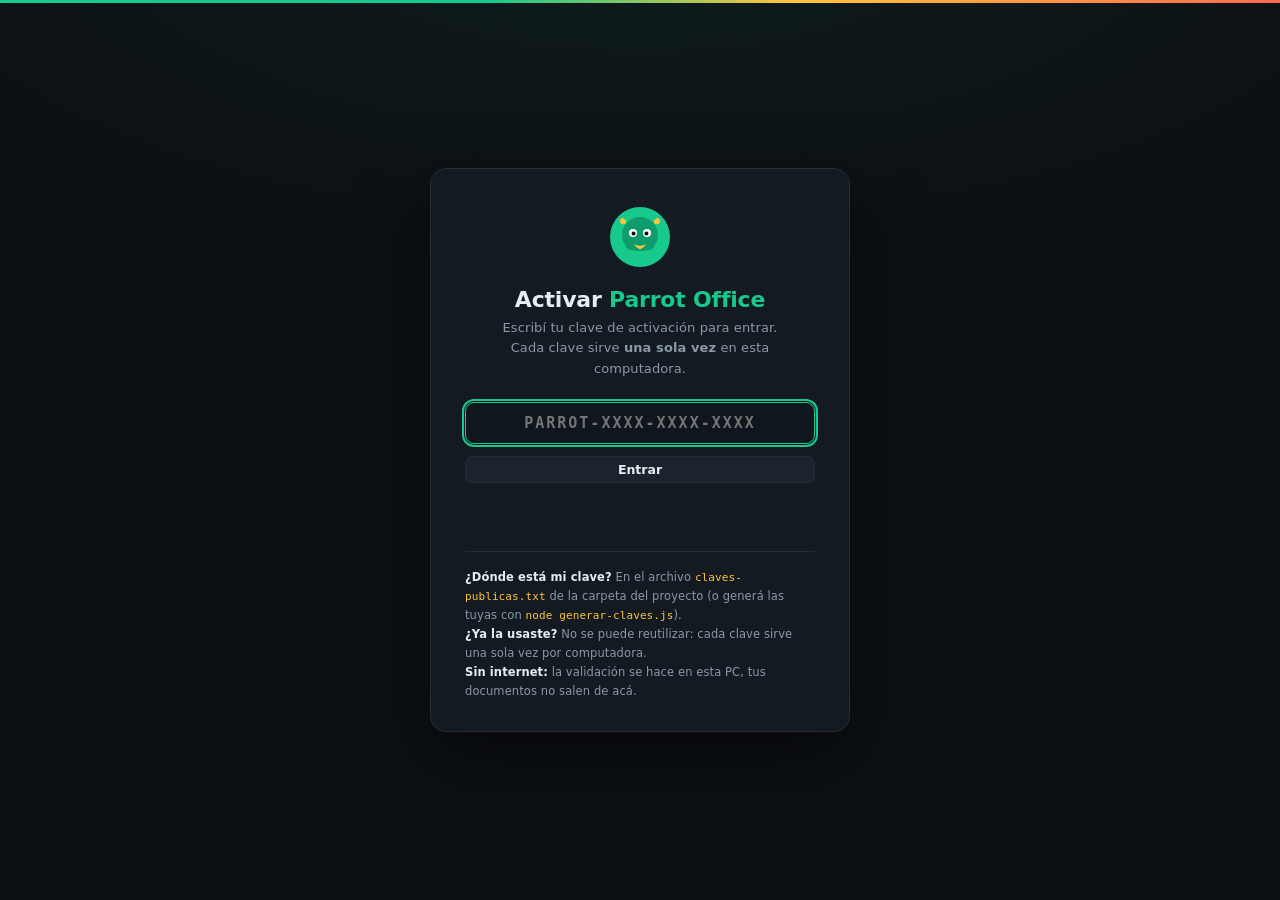
<file: index.html>
<!DOCTYPE html>
<html lang="es">
<head>
<meta charset="UTF-8">
<meta name="viewport" content="width=device-width, initial-scale=1.0">
<title>Parrot Office</title>
<style>
  :root {
    --verde: #17c98a; --verde-osc: #0f9c6c; --amarillo: #ffc53d; --coral: #ff6b52;
    --fondo: #0d1015; --panel: #141a21; --borde: #232c37; --texto: #e7edf4; --suave: #8b98a8;
  }
  * { box-sizing: border-box; margin: 0; padding: 0; }
  body {
    background: var(--fondo); color: var(--texto);
    font-family: 'Segoe UI', system-ui, sans-serif;
    min-height: 100vh; display: flex; flex-direction: column;
  }
  .cabeza {
    display: flex; align-items: center; gap: 14px;
    padding: 34px 40px 6px; max-width: 1200px; width: 100%; margin: 0 auto;
  }
  .loro { width: 52px; height: 52px; }
  h1 { font-size: 28px; letter-spacing: -.3px; font-weight: 650; }
  h1 span { color: var(--verde); }
  .cabeza .der { margin-left: auto; display: flex; gap: 10px; align-items: center; }
  .sub { color: var(--suave); padding: 8px 40px 16px; font-size: 13.5px; max-width: 1200px; width: 100%; margin: 0 auto; }
  .formatos { padding: 0 40px 8px; display: flex; flex-wrap: wrap; gap: 6px; align-items: center; max-width: 1200px; width: 100%; margin: 0 auto; }
  .chip {
    font-size: 11px; font-weight: 600; letter-spacing: .4px;
    color: var(--verde); background: rgba(23,201,138,.09);
    border: 1px solid rgba(23,201,138,.28); border-radius: 999px; padding: 3px 10px;
  }
  .chip.nota { color: var(--suave); background: none; border-color: var(--borde); font-weight: 400; letter-spacing: 0; }
  footer {
    margin-top: auto; padding: 18px 40px; border-top: 1px solid var(--borde);
    color: var(--suave); font-size: 12px; display: flex; justify-content: space-between; gap: 12px; flex-wrap: wrap;
  }
</style>
  <link rel="stylesheet" href="oficina-tema.css">
</head>
<body>

<div class="cabeza">
  <svg class="loro" viewBox="0 0 32 32" fill="none">
    <circle cx="16" cy="16" r="15" fill="#17c98a"/>
    <path d="M16 6c-5 0-9 4-9 9 0 2 .5 3.5 1.5 4.5C9 22 11 23 16 23s7-1 7.5-3.5c1-1 1.5-2.5 1.5-4.5 0-5-4-9-9-9z" fill="#0f9c6c"/>
    <circle cx="12.5" cy="14" r="2" fill="#fff"/><circle cx="19.5" cy="14" r="2" fill="#fff"/>
    <circle cx="12.8" cy="14.3" r="1" fill="#111"/><circle cx="19.2" cy="14.3" r="1" fill="#111"/>
    <path d="M13 19.5c1.8 1.2 4.2 1.2 6 0-1 1.8-2.5 2.5-3 2.5s-2-.7-3-2.5z" fill="#ffc53d"/>
    <path d="M9 8c-1-2-3-2-3 0s2 2 3 1zM23 8c1-2 3-2 3 0s-2 2-3 1z" fill="#ffc53d"/>
  </svg>
  <h1>Parrot <span>Office</span></h1>
  <div class="der">
    <span class="activacion" id="chip-activacion"><span class="punto"></span><span id="activacion-txt">activado</span></span>
    <button onclick="window.open('chat.html','orion_chat','width=480,height=720,popup=yes')" title="Chatear con Orión">💬 Orión</button>
  </div>
</div>

<p class="sub">Tu oficina propia. Hecha desde cero, sin ataduras. Todo se guarda en esta computadora.</p>

<div class="formatos">
  <span class="chip">.docx</span><span class="chip">.xlsx</span><span class="chip">.pptx</span><span class="chip">.pdf</span><span class="chip">.md</span><span class="chip">.csv</span><span class="chip">.html</span><span class="chip">.txt</span>
  <span class="chip nota">leer y escribir, de verdad</span>
</div>

<!-- ================= RECIENTES ================= -->
<div class="seccion">
  <div class="seccion-cabeza">
    <h2>Recientes</h2>
    <span class="cuenta" id="recientes-cuenta"></span>
    <span class="espaciado">
      <button class="mini-btn" id="btn-limpiar" title="Vaciar el historial de esta PC">Limpiar historial</button>
    </span>
  </div>
  <div class="buscador">
    <input type="search" id="busca-recientes" placeholder="Buscar en mis documentos… (nombre o contenido)">
  </div>
  <div class="recientes" id="lista-recientes"></div>
</div>

<!-- ================= CREAR NUEVO ================= -->
<div class="seccion">
  <div class="seccion-cabeza"><h2>Crear nuevo</h2><span class="cuenta">elegí un programa o una plantilla</span></div>
  <div class="grid">
    <a class="card listo" href="procesador.html">
      <div class="icono">📄</div>
      <h2><em>Procesador</em> de textos</h2>
      <p>Formato completo, buscar y reemplazar, imágenes y tablas. <strong>Abre y exporta</strong> Word, PDF, Markdown, HTML y texto.</p>
      <div class="estado">✓ Listo para usar</div>
    </a>
    <a class="card listo" href="hoja.html">
      <div class="icono">📊</div>
      <h2><em>Hoja</em> de cálculo</h2>
      <p>Motor de fórmulas propio, copiar y pegar desde Excel, selección de rangos. <strong>Abre y exporta</strong> Excel (.xlsx) y CSV.</p>
      <div class="estado">✓ Listo para usar</div>
    </a>
    <a class="card listo" href="presentaciones.html">
      <div class="icono">🎬</div>
      <h2><em>Presentaciones</em></h2>
      <p>Texto, formas e imágenes, arrastre libre, alineación y modo pantalla completa. <strong>Abre y exporta</strong> PowerPoint (.pptx).</p>
      <div class="estado">✓ Listo para usar</div>
    </a>
  </div>
</div>

<div class="seccion">
  <div class="seccion-cabeza"><h2>Plantillas</h2><span class="cuenta">empezar con algo armado</span></div>
  <div class="plantillas" id="lista-plantillas"></div>
</div>

<!-- ================= ACCESOS RÁPIDOS ================= -->
<div class="seccion">
  <div class="seccion-cabeza"><h2>Accesos rápidos</h2></div>
  <div class="accesos">
    <button class="acceso" id="ac-abrir"><span class="a-ico">📂</span> Abrir archivo de mi PC…</button>
    <button class="acceso" id="ac-csv"><span class="a-ico">📥</span> Importar CSV a la hoja</button>
    <button class="acceso" id="ac-activar"><span class="a-ico">🔑</span> Activar otra clave</button>
    <button class="acceso" id="ac-atajos"><span class="a-ico">⌨️</span> Ver atajos de teclado</button>
    <button class="acceso" id="ac-orion"><span class="a-ico">💬</span> Pedirle ayuda a Orión</button>
    <button class="acceso" id="ac-acerca"><span class="a-ico">ℹ️</span> Acerca de Parrot Office</button>
  </div>
  <div class="atajos" id="zatajos" style="display:none; margin-top:14px">
    <span><kbd>Ctrl</kbd>+<kbd>S</kbd> guardar</span>
    <span><kbd>Ctrl</kbd>+<kbd>F</kbd> buscar</span>
    <span><kbd>Ctrl</kbd>+<kbd>H</kbd> reemplazar</span>
    <span><kbd>F3</kbd> siguiente coincidencia</span>
    <span><kbd>Ctrl</kbd>+<kbd>B</kbd> negrita</span>
    <span><kbd>Ctrl</kbd>+<kbd>I</kbd> cursiva</span>
    <span><kbd>Ctrl</kbd>+<kbd>U</kbd> subrayado</span>
    <span><kbd>Enter</kbd> / <kbd>Tab</kbd> mover entre celdas</span>
    <span><kbd>←</kbd> <kbd>→</kbd> navegar al presentar</span>
  </div>
</div>

<footer>
  <span>Parrot Office · suite propia, código 100% original</span>
  <span>Funciona sin internet · .docx .xlsx .pptx reales</span>
</footer>

<script src="oficina-claves.js"></script>
<script src="oficina-historial.js"></script>
<script src="oficina-plantillas.js"></script>
<script>
// ---- puerta: sin activación no se entra ----
if (!window.ParrotClaves.estado().activado) location.href = 'activar.html';

var APPS_NOMBRE = { doc: 'Documento', hoja: 'Hoja', pres: 'Presentación' };

// ---- estado de activación ----
(function () {
  var e = window.ParrotClaves.estado();
  document.getElementById('activacion-txt').textContent =
    'activado · ' + e.restantes + ' de ' + e.total + ' claves libres';
})();

// ---- recientes ----
function pintarRecientes(filtro) {
  var lista = window.ParrotHistorial.listar();
  var caja = document.getElementById('lista-recientes');
  var f = (filtro || '').trim().toLowerCase();

  var docs = lista.filter(function (r) {
    return !f || r.nombre.toLowerCase().indexOf(f) >= 0 || (r.previa || '').toLowerCase().indexOf(f) >= 0;
  });
  var fijos = docs.filter(function (r) { return r.fijado; });
  var normales = docs.filter(function (r) { return !r.fijado; });
  docs = fijos.concat(normales);

  document.getElementById('recientes-cuenta').textContent = lista.length
    ? lista.length + ' en el historial' + (f ? ' · ' + docs.length + ' coinciden' : '')
    : '';

  caja.innerHTML = '';
  if (!docs.length) {
    caja.innerHTML = '<div class="vacio">' +
      (lista.length ? 'Ninguno coincide con “' + (filtro || '') + '”.' :
      'Todavía no guardaste nada. Cuando guardes un documento, una hoja o una presentación, van a aparecer acá.') +
      '</div>';
    return;
  }

  docs.forEach(function (r) {
    var tar = document.createElement('div');
    tar.className = 'reciente' + (r.fijado ? ' fijado' : '');
    tar.innerHTML =
      '<div class="r-ico">' + r.icono + '</div>' +
      '<div class="r-cuerpo">' +
        '<div class="r-nombre">' + esc(r.nombre) + '</div>' +
        '<div class="r-meta">' + r.appNombre + ' · ' + r.fechaTexto + ' · ' + r.tamanoTexto + '</div>' +
        '<div class="r-previa">' + esc(r.previa || '') + '</div>' +
      '</div>' +
      '<button class="r-pin' + (r.fijado ? ' on' : '') + '" title="' + (r.fijado ? 'Quitar de arriba' : 'Fijar arriba') + '">' + (r.fijado ? '📌' : '📍') + '</button>';

    tar.addEventListener('click', function (ev) {
      if (ev.target.closest('.r-pin')) {
        window.ParrotHistorial.fijar(r.id);
        pintarRecientes(document.getElementById('busca-recientes').value);
        return;
      }
      try { localStorage.setItem('parrot-abrir', r.id); } catch (e2) {}
      location.href = r.pagina;
    });
    caja.appendChild(tar);
  });
}

function esc(s) {
  return String(s == null ? '' : s).replace(/&/g, '&amp;').replace(/</g, '&lt;').replace(/>/g, '&gt;').replace(/"/g, '&quot;');
}

document.getElementById('busca-recientes').addEventListener('input', function () {
  pintarRecientes(this.value);
});
document.getElementById('btn-limpiar').addEventListener('click', function () {
  if (confirm('¿Vaciar el historial de documentos de esta PC? (no borra tus archivos exportados)')) {
    window.ParrotHistorial.limpiar();
    pintarRecientes('');
  }
});
pintarRecientes('');

// ---- plantillas ----
(function () {
  var caja = document.getElementById('lista-plantillas');
  var cat = window.ParrotPlantillas.catalogos();
  ['doc', 'hoja', 'pres'].forEach(function (app) {
    cat[app].forEach(function (p) {
      if (p.id === 'blanco') return;
      var b = document.createElement('button');
      b.className = 'plantilla';
      b.innerHTML = '<span class="p-ico">' + p.icono + '</span>' +
        '<span class="p-nombre">' + p.nombre + '</span>' +
        '<span class="p-app"><b>' + APPS_NOMBRE[app] + '</b></span>';
      b.addEventListener('click', function () { window.ParrotPlantillas.usar(app, p.id); });
      caja.appendChild(b);
    });
  });
})();

// ---- accesos rápidos ----
document.getElementById('ac-abrir').addEventListener('click', function () {
  var app = prompt('¿Qué tipo de archivo querés abrir?\n\n1 = Word, PDF, Markdown, HTML o texto (Procesador)\n2 = Excel o CSV (Hoja de cálculo)\n3 = PowerPoint (Presentaciones)', '1');
  if (!app) return;
  var destino = { '1': 'procesador.html', '2': 'hoja.html', '3': 'presentaciones.html' }[app.trim()];
  if (!destino) { alert('Elegí 1, 2 o 3.'); return; }
  try { localStorage.setItem('parrot-autoabrir', '1'); } catch (e) {}
  location.href = destino;
});

document.getElementById('ac-csv').addEventListener('click', function () {
  try { localStorage.setItem('parrot-autoabrir', 'csv'); } catch (e) {}
  location.href = 'hoja.html';
});

document.getElementById('ac-activar').addEventListener('click', function () {
  if (confirm('¿Activar con otra clave? Se cierra la sesión actual en este navegador (tus documentos guardados quedan).')) {
    window.ParrotClaves.olvidar();
    location.href = 'activar.html';
  }
});

document.getElementById('ac-atajos').addEventListener('click', function () {
  var z = document.getElementById('zatajos');
  z.style.display = z.style.display === 'none' ? 'block' : 'none';
});

document.getElementById('ac-orion').addEventListener('click', function () {
  window.open('chat.html', 'orion_chat', 'width=480,height=720,popup=yes');
});

document.getElementById('ac-acerca').addEventListener('click', function () {
  alert('Parrot Office\n\nSuite de oficina propia: procesador de textos, hoja de cálculo y presentaciones.\n' +
    'Todo funciona sin internet, en tu computadora. Los .docx, .xlsx y .pptx son archivos reales que abren en Word, Excel y PowerPoint.\n\n' +
    'Código 100% original, escrito desde cero.');
});
</script>
</body>
</html>
</file>
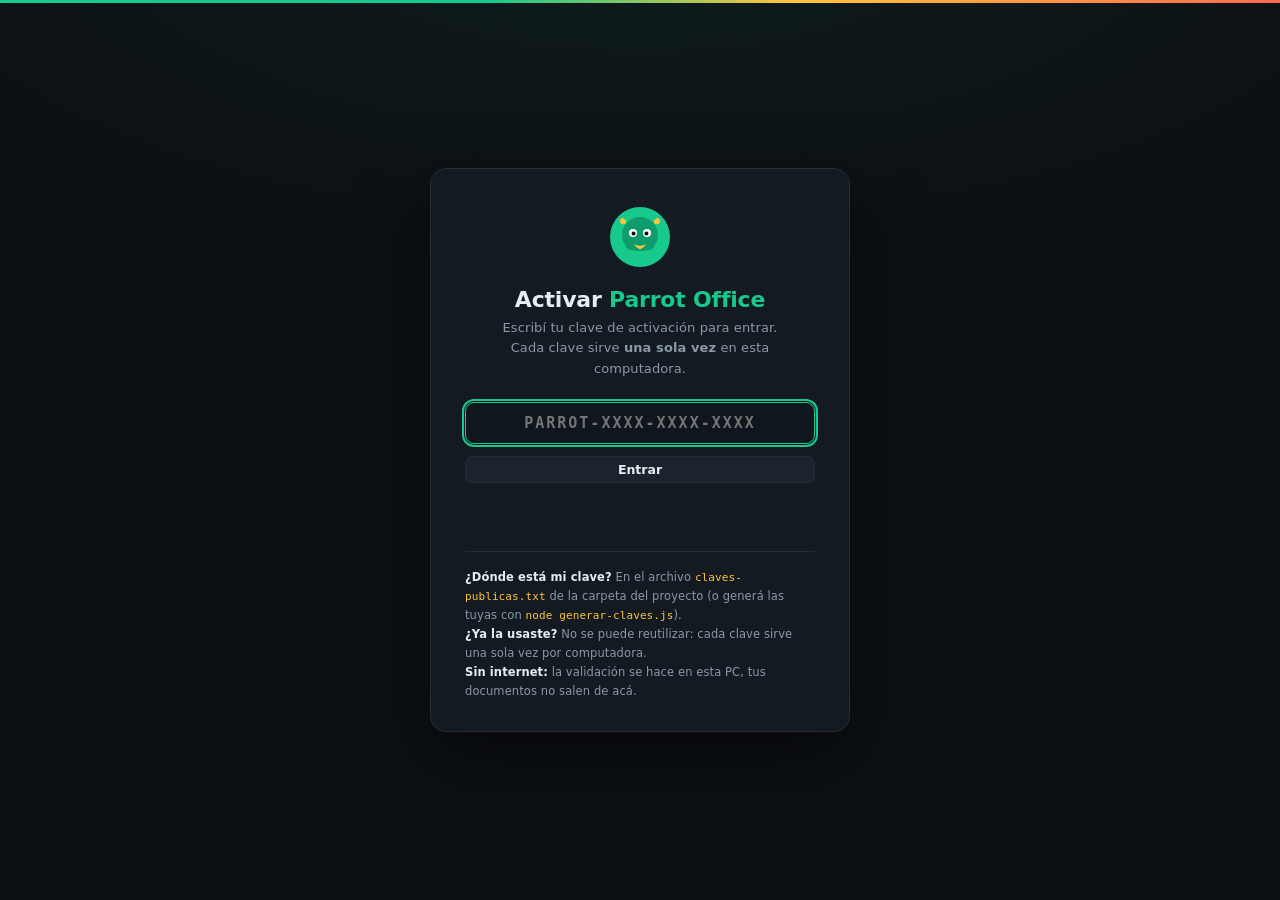
<file: activar.html>
<!DOCTYPE html>
<html lang="es">
<head>
<meta charset="UTF-8">
<meta name="viewport" content="width=device-width, initial-scale=1.0">
<title>Parrot Office — Activar</title>
<style>
  :root {
    --verde: #17c98a; --verde-osc: #0f9c6c; --amarillo: #ffc53d; --coral: #ff6b52;
    --fondo: #0d1015; --panel: #141a21; --borde: #232c37; --texto: #e7edf4; --suave: #8b98a8;
  }
  * { box-sizing: border-box; margin: 0; padding: 0; }
  body {
    background: var(--fondo); color: var(--texto);
    font-family: 'Segoe UI', system-ui, sans-serif;
    min-height: 100vh; display: flex; align-items: center; justify-content: center;
    background-image: radial-gradient(900px 420px at 50% -8%, rgba(23,201,138,.10), transparent 70%);
  }
  body::before {
    content: ''; position: fixed; top: 0; left: 0; right: 0; height: 3px;
    background: linear-gradient(90deg, var(--verde) 0%, var(--verde) 38%, var(--amarillo) 62%, var(--coral) 100%);
  }
  .caja {
    width: 420px; max-width: calc(100vw - 40px);
    background: var(--panel); border: 1px solid var(--borde); border-radius: 16px;
    padding: 36px 34px 30px; text-align: center;
    box-shadow: 0 24px 70px rgba(0,0,0,.5);
  }
  .loro { width: 64px; height: 64px; margin-bottom: 14px; }
  h1 { font-size: 22px; letter-spacing: -.2px; margin-bottom: 6px; }
  h1 span { color: var(--verde); }
  .sub { color: var(--suave); font-size: 13px; line-height: 1.6; margin-bottom: 22px; }
  input {
    width: 100%; text-align: center; letter-spacing: 2px; font-size: 15px; font-weight: 600;
    font-family: 'Consolas', monospace; text-transform: uppercase;
    background: #10161d; border: 1px solid var(--borde); border-radius: 9px;
    color: var(--texto); padding: 11px 12px; margin-bottom: 12px;
  }
  input:focus { outline: none; border-color: var(--verde); }
  button {
    width: 100%; font-family: inherit; font-size: 14px; font-weight: 650;
    background: var(--verde); border: 1px solid var(--verde); color: #06231a;
    border-radius: 9px; padding: 11px; cursor: pointer;
  }
  button:hover { background: #1fe39c; }
  .msg { min-height: 38px; font-size: 12.5px; margin: 12px 2px 0; line-height: 1.5; }
  .msg.error { color: var(--coral); }
  .msg.ok { color: var(--verde); }
  .info {
    margin-top: 18px; padding-top: 16px; border-top: 1px solid var(--borde);
    color: var(--suave); font-size: 11.5px; line-height: 1.65; text-align: left;
  }
  .info b { color: var(--texto); }
  .info code { color: var(--amarillo); font-size: 11px; }
  a { color: var(--verde); }
</style>
  <link rel="stylesheet" href="oficina-tema.css">
</head>
<body>

<div class="caja">
  <svg class="loro" viewBox="0 0 32 32" fill="none">
    <circle cx="16" cy="16" r="15" fill="#17c98a"/>
    <path d="M16 6c-5 0-9 4-9 9 0 2 .5 3.5 1.5 4.5C9 22 11 23 16 23s7-1 7.5-3.5c1-1 1.5-2.5 1.5-4.5 0-5-4-9-9-9z" fill="#0f9c6c"/>
    <circle cx="12.5" cy="14" r="2" fill="#fff"/><circle cx="19.5" cy="14" r="2" fill="#fff"/>
    <circle cx="12.8" cy="14.3" r="1" fill="#111"/><circle cx="19.2" cy="14.3" r="1" fill="#111"/>
    <path d="M13 19.5c1.8 1.2 4.2 1.2 6 0-1 1.8-2.5 2.5-3 2.5s-2-.7-3-2.5z" fill="#ffc53d"/>
    <path d="M9 8c-1-2-3-2-3 0s2 2 3 1zM23 8c1-2 3-2 3 0s-2 2-3 1z" fill="#ffc53d"/>
  </svg>
  <h1>Activar <span>Parrot Office</span></h1>
  <p class="sub">Escribí tu clave de activación para entrar.<br> Cada clave sirve <b>una sola vez</b> en esta computadora.</p>

  <input id="clave" placeholder="PARROT-XXXX-XXXX-XXXX" maxlength="22" autocomplete="off" spellcheck="false">
  <button id="btn">Entrar</button>
  <div id="msg" class="msg"></div>

  <div class="info">
    <b>¿Dónde está mi clave?</b> En el archivo <code>claves-publicas.txt</code> de la carpeta del proyecto (o generá las tuyas con <code>node generar-claves.js</code>).<br>
    <b>¿Ya la usaste?</b> No se puede reutilizar: cada clave sirve una sola vez por computadora.<br>
    <b>Sin internet:</b> la validación se hace en esta PC, tus documentos no salen de acá.
  </div>
</div>

<script src="oficina-claves.js"></script>
<script>
var input = document.getElementById('clave');
var msg = document.getElementById('msg');

function entrar() {
  var r = window.ParrotClaves.activar(input.value);
  msg.textContent = r.msg;
  msg.className = 'msg ' + (r.ok ? 'ok' : 'error');
  if (r.ok) {
    setTimeout(function () { location.href = 'index.html'; }, 900);
  } else {
    input.select();
  }
}

document.getElementById('btn').addEventListener('click', entrar);
input.addEventListener('keydown', function (e) { if (e.key === 'Enter') entrar(); });
input.focus();

// si ya está activado, no mostrar esta pantalla
if (window.ParrotClaves.estado().activado) location.href = 'index.html';
</script>
</body>
</html>
</file>
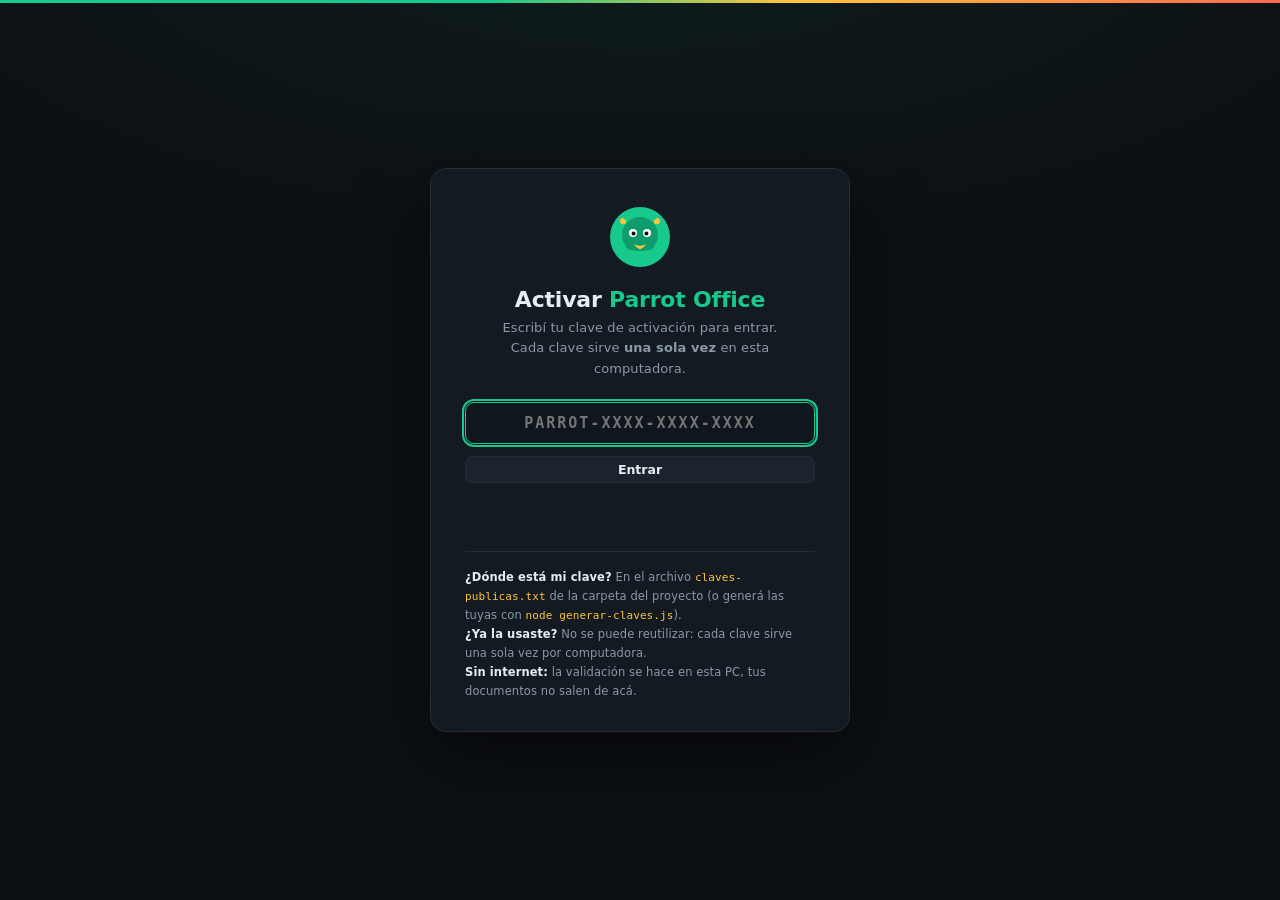
<file: chat.html>
<!DOCTYPE html>
<html lang="es">
<head>
<meta charset="UTF-8">
<meta name="viewport" content="width=device-width, initial-scale=1.0">
<title>Orión — Parrot Office</title>
<style>
  :root {
    --verde: #17c98a; --verde-osc: #0f9c6c; --amarillo: #ffc53d; --coral: #ff6b52;
    --fondo: #0d1015; --panel: #141a21; --borde: #232c37; --texto: #e7edf4; --suave: #8b98a8;
  }
  * { box-sizing: border-box; margin: 0; padding: 0; }
  body {
    background: var(--fondo); color: var(--texto);
    font-family: 'Segoe UI', system-ui, sans-serif;
    height: 100vh; display: flex; flex-direction: column;
  }
  body::before {
    content: ''; position: fixed; top: 0; left: 0; right: 0; height: 3px;
    background: linear-gradient(90deg, var(--verde) 0%, var(--verde) 38%, var(--amarillo) 62%, var(--coral) 100%);
  }
  header {
    display: flex; align-items: center; gap: 10px; padding: 12px 14px;
    background: var(--panel); border-bottom: 1px solid var(--borde); flex-shrink: 0;
  }
  .loro { width: 30px; height: 30px; }
  header h1 { font-size: 15px; font-weight: 650; }
  header h1 span { color: var(--verde); }
  .estado { margin-left: auto; font-size: 10.5px; color: var(--suave); display: flex; align-items: center; gap: 6px; }
  .estado .punto { width: 7px; height: 7px; border-radius: 50%; background: var(--suave); }
  .estado.on .punto { background: var(--verde); }
  .estado.local .punto { background: var(--amarillo); }

  #chat { flex: 1; overflow-y: auto; padding: 14px 12px; display: flex; flex-direction: column; gap: 10px; }
  .msg { max-width: 86%; padding: 9px 12px; border-radius: 12px; font-size: 13px; line-height: 1.5; white-space: pre-wrap; word-break: break-word; }
  .msg.yo { align-self: flex-end; background: var(--verde); color: #06231a; border-bottom-right-radius: 4px; }
  .msg.orion { align-self: flex-start; background: var(--panel); border: 1px solid var(--borde); border-bottom-left-radius: 4px; }
  .msg.sistema { align-self: center; background: none; border: none; color: var(--suave); font-size: 11.5px; text-align: center; max-width: 100%; }
  .msg .hecho {
    display: inline-block; margin-top: 8px; font-size: 11.5px; font-weight: 600;
    color: var(--verde); background: rgba(23,201,138,.12); border: 1px solid rgba(23,201,138,.35);
    border-radius: 7px; padding: 5px 9px; cursor: pointer;
  }
  .pensando { color: var(--suave); font-size: 12px; font-style: italic; }

  .chips { display: flex; gap: 6px; flex-wrap: wrap; padding: 8px 12px 0; flex-shrink: 0; }
  .chip {
    font-size: 11px; color: var(--verde); background: rgba(23,201,138,.09);
    border: 1px solid rgba(23,201,138,.3); border-radius: 999px; padding: 4px 10px; cursor: pointer;
  }
  .chip:hover { background: rgba(23,201,138,.18); }

  .abajo { display: flex; gap: 8px; padding: 10px 12px 12px; flex-shrink: 0; }
  #texto {
    flex: 1; background: #10161d; border: 1px solid var(--borde); border-radius: 9px;
    color: var(--texto); padding: 9px 11px; font-size: 13px; font-family: inherit; resize: none;
  }
  #texto:focus { outline: none; border-color: var(--verde); }
  #enviar {
    background: var(--verde); border-color: var(--verde); color: #06231a;
    font-weight: 650; border-radius: 9px; padding: 0 16px; font-size: 13px;
  }
</style>
</head>
<body>

<header>
  <svg class="loro" viewBox="0 0 32 32" fill="none">
    <circle cx="16" cy="16" r="15" fill="#17c98a"/>
    <path d="M16 6c-5 0-9 4-9 9 0 2 .5 3.5 1.5 4.5C9 22 11 23 16 23s7-1 7.5-3.5c1-1 1.5-2.5 1.5-4.5 0-5-4-9-9-9z" fill="#0f9c6c"/>
    <circle cx="12.5" cy="14" r="2" fill="#fff"/><circle cx="19.5" cy="14" r="2" fill="#fff"/>
    <circle cx="12.8" cy="14.3" r="1" fill="#111"/><circle cx="19.2" cy="14.3" r="1" fill="#111"/>
    <path d="M13 19.5c1.8 1.2 4.2 1.2 6 0-1 1.8-2.5 2.5-3 2.5s-2-.7-3-2.5z" fill="#ffc53d"/>
  </svg>
  <h1>Orión · <span>Parrot Office</span></h1>
  <span class="estado" id="estado"><span class="punto"></span><span id="estado-txt">conectando…</span></span>
</header>

<div id="chat"></div>

<div class="chips" id="chips"></div>

<div class="abajo">
  <textarea id="texto" rows="1" placeholder="Escribile a Orión… (Enter envía)"></textarea>
  <button id="enviar">Enviar</button>
</div>

<script>
// ---- puerta de activación ----
(function () {
  try {
    if (!localStorage.getItem('parrot-activado')) { location.href = 'activar.html'; }
  } catch (e) {}
})();

var chat = document.getElementById('chat');
var texto = document.getElementById('texto');
var estadoEl = document.getElementById('estado');
var estadoTxt = document.getElementById('estado-txt');
var historial = [];
var servidorOK = false;
var ocupado = false;

function pintar(quien, txt, extra) {
  var d = document.createElement('div');
  d.className = 'msg ' + quien;
  d.textContent = txt;
  if (extra) {
    var b = document.createElement('span');
    b.className = 'hecho';
    b.textContent = extra.texto;
    b.addEventListener('click', extra.fn);
    d.appendChild(document.createElement('br'));
    d.appendChild(b);
  }
  chat.appendChild(d);
  chat.scrollTop = chat.scrollHeight;
  return d;
}

function sistema(txt) { pintar('sistema', txt); }

function estado(modo, txt) {
  estadoEl.className = 'estado ' + modo;
  estadoTxt.textContent = txt;
}

/* ---------- aplicar acciones (crear cosas de verdad) ---------- */
function aplicarAccion(acc) {
  var apps = { doc: 'procesador.html', hoja: 'hoja.html', pres: 'presentaciones.html' };
  if (!apps[acc.app]) return null;
  var destino = window.opener && !window.opener.closed ? window.opener : window;
  try {
    destino.localStorage.setItem('parrot-plantilla', acc.app + ':' + (acc.plantilla || 'blanco'));
  } catch (e) {}
  return { app: acc.app, plantilla: acc.plantilla || 'blanco' };
}

function botonAbrir(app, plantilla) {
  var nombres = { doc: 'Abrir el documento', hoja: 'Abrir la hoja', pres: 'Abrir la presentación' };
  return {
    texto: '▶ ' + (nombres[app] || 'Abrir'),
    fn: function () {
      var paginas = { doc: 'procesador.html', hoja: 'hoja.html', pres: 'presentaciones.html' };
      var destino = window.opener && !window.opener.closed ? window.opener : window;
      destino.location.href = paginas[app];
      if (destino === window) return;
      // si se abrió desde un programa, la ventana del chat se cierra al ratito
      setTimeout(function () { try { window.close(); } catch (e) {} }, 400);
    }
  };
}

/* ---------- modo local (si el servidor no está) ---------- */
function responderLocal(t) {
  var m;
  // crear cosas
  if ((m = /(hoja|planilla|excel|calculo|cálculo)/i.exec(t)) && /(crear|nueva|nuevo|hacer|armar|abrir|empezar)/i.test(t)) {
    var pl = 'blanco';
    if (/presupuesto/i.test(t)) pl = 'presupuesto';
    else if (/gasto/i.test(t)) pl = 'gastos';
    else if (/inventario|stock/i.test(t)) pl = 'inventario';
    else if (/agenda|contacto/i.test(t)) pl = 'agenda';
    var acc = aplicarAccion({ app: 'hoja', plantilla: pl });
    if (acc) return { txt: 'Listo, te preparé la hoja' + (pl !== 'blanco' ? ' con la plantilla "' + pl + '"' : ' en blanco') + '. Tocá el botón para abrirla.', accion: botonAbrir('hoja', pl) };
  }
  if (/(documento|texto|carta|informe|minuta|recibo|word)/i.test(t) && /(crear|nueva|nuevo|hacer|armar|escribir|empezar)/i.test(t)) {
    var pld = 'blanco';
    if (/carta/i.test(t)) pld = 'carta';
    else if (/informe|reporte/i.test(t)) pld = 'informe';
    else if (/minuta|reuni|acta/i.test(t)) pld = 'minuta';
    else if (/recibo|factura/i.test(t)) pld = 'recibo';
    var acc2 = aplicarAccion({ app: 'doc', plantilla: pld });
    if (acc2) return { txt: 'Listo, te preparé el documento' + (pld !== 'blanco' ? ' con la plantilla "' + pld + '"' : ' en blanco') + '. Tocá el botón para abrirlo.', accion: botonAbrir('doc', pld) };
  }
  if (/(presentacion|presentación|diapositiva|slide|powerpoint)/i.test(t) && /(crear|nueva|nuevo|hacer|armar|empezar)/i.test(t)) {
    var plp = 'blanco';
    if (/portada|titulo|título/i.test(t)) plp = 'titulo';
    else if (/gracias|cierre/i.test(t)) plp = 'gracias';
    else if (/columna/i.test(t)) plp = 'dosColumnas';
    var acc3 = aplicarAccion({ app: 'pres', plantilla: plp });
    if (acc3) return { txt: 'Listo, te preparé la presentación' + (plp !== 'blanco' ? ' con la plantilla "' + plp + '"' : ' en blanco') + '. Tocá el botón para abrirla.', accion: botonAbrir('pres', plp) };
  }
  // ayuda
  if (/f[oó]rmula|suma|promedio|si\(/i.test(t)) {
    return { txt: 'Las fórmulas se escriben en la celda o en la barra fx, empezando con "=".\n\n' +
      '· =SUMA(A1:A10) suma un rango\n· =PROMEDIO(B2:B8) promedio\n· =SI(A1>100,"grande","chico") condición\n' +
      '· =CONTAR.SI(A1:A20,"Sí") contar coincidencias\n· =SUMAR.SI(A1:A20,"Sí",B1:B20) suma condicional\n' +
      '· =REDONDEAR(C1,2) dos decimales\n\nTambién podés seleccionar un rango con shift+clic, copiar con Ctrl+C y pegar en Excel (o al revés).' };
  }
  if (/atajo|teclado/i.test(t)) {
    return { txt: 'Atajos:\n· Ctrl+S guardar\n· Ctrl+F buscar · Ctrl+H reemplazar · F3 siguiente\n' +
      '· Ctrl+B / I / U negrita, cursiva, subrayado\n· En la hoja: Enter y Tab mueven entre celdas, shift+clic elige un rango, Ctrl+C copia, Ctrl+V pega desde Excel' };
  }
  if (/exportar|guardar como|word|excel|powerpoint|pdf/i.test(t)) {
    return { txt: 'Para exportar: tocá el botón "📂 Archivo" y elegí el formato. Ahí están todos juntos:\n' +
      '· Documento → Word (.docx), PDF, HTML, Markdown, texto\n· Hoja → Excel (.xlsx), CSV, HTML, respaldo .json\n· Presentación → PowerPoint (.pptx), HTML navegable\n\n' +
      'Los archivos se descargan y se abren con doble clic en Word, Excel o PowerPoint.' };
  }
  if (/hola|buenas|quien sos|quién sos|que haces|qué haces/i.test(t)) {
    return { txt: '¡Hola! Soy Orión, estoy dentro de Parrot Office para ayudarte. Pedime "crear una hoja de cálculo con presupuesto", "hacer una carta" o "ayuda con fórmulas" y lo hacemos.' };
  }
  return { txt: 'Estoy en modo local (el servidor de Orión no está corriendo), así que puedo hacer lo básico: crear documentos, hojas o presentaciones con plantillas, y explicar fórmulas, atajos y exportaciones.\n\n' +
    'Para la charla completa, pedile a Orión que deje corriendo el servidor (parrot-chat.js) y vuelvo a intentar.' };
}

/* ---------- envío al servidor ---------- */
function enviarAlServidor(t) {
  return fetch('http://127.0.0.1:8790/mensaje', {
    method: 'POST',
    headers: { 'Content-Type': 'application/json' },
    body: JSON.stringify({ texto: t, historial: historial })
  }).then(function (r) { return r.json(); });
}

function enviar() {
  var t = texto.value.trim();
  if (!t || ocupado) return;
  pintar('yo', t);
  historial.push({ rol: 'user', texto: t });
  texto.value = '';
  ocupado = true;

  if (!servidorOK) {
    var r = responderLocal(t);
    setTimeout(function () {
      pintar('orion', r.txt, r.accion);
      historial.push({ rol: 'assistant', texto: r.txt });
      ocupado = false;
    }, 350);
    return;
  }

  var pensando = pintar('orion', '…');
  pensando.classList.add('pensando');
  enviarAlServidor(t).then(function (j) {
    pensando.remove();
    ocupado = false;
    if (j.error) {
      estado('local', 'modo local');
      servidorOK = false;
      var rl = responderLocal(t);
      pintar('orion', rl.txt, rl.accion);
      historial.push({ rol: 'assistant', texto: rl.txt });
      return;
    }
    var resp = j.respuesta || '';
    var accion = null;
    var limpia = resp.replace(/\[ACCION\]\s*(\{.*?\})\s*$/m, function (todo, json) {
      try { accion = JSON.parse(json); } catch (e) {}
      return '';
    }).trim();
    var extra = null;
    if (accion && accion.app) extra = botonAbrir(accion.app, accion.plantilla);
    pintar('orion', limpia || resp, extra);
    historial.push({ rol: 'assistant', texto: limpia || resp });
  }).catch(function () {
    pensando.remove();
    ocupado = false;
    estado('local', 'modo local');
    servidorOK = false;
    var rl = responderLocal(t);
    pintar('orion', rl.txt, rl.accion);
    historial.push({ rol: 'assistant', texto: rl.txt });
  });
}

document.getElementById('enviar').addEventListener('click', enviar);
texto.addEventListener('keydown', function (e) {
  if (e.key === 'Enter' && !e.shiftKey) { e.preventDefault(); enviar(); }
});

/* ---------- chips de acceso rápido ---------- */
var chips = [
  { t: 'Crear hoja de cálculo', msg: 'crear una hoja de cálculo en blanco' },
  { t: 'Hoja de presupuesto', msg: 'crear una hoja de cálculo con plantilla de presupuesto' },
  { t: 'Crear documento', msg: 'crear un documento en blanco' },
  { t: 'Carta formal', msg: 'crear una carta formal' },
  { t: 'Crear presentación', msg: 'crear una presentación en blanco' },
  { t: 'Ayuda con fórmulas', msg: 'ayuda con fórmulas' },
  { t: 'Atajos de teclado', msg: 'atajos de teclado' },
  { t: '¿Cómo exporto?', msg: 'cómo exporto a Word o Excel' }
];
var cajaChips = document.getElementById('chips');
chips.forEach(function (c) {
  var b = document.createElement('span');
  b.className = 'chip';
  b.textContent = c.t;
  b.addEventListener('click', function () {
    texto.value = c.msg;
    enviar();
  });
  cajaChips.appendChild(b);
});

/* ---------- arranque ---------- */
sistema('Hola, soy Orión. Pedime crear documentos, hojas o presentaciones, o ayuda con fórmulas y exportaciones.');
fetch('http://127.0.0.1:8790/estado').then(function (r) { return r.json(); }).then(function (j) {
  if (j && j.ok && j.conClave) { servidorOK = true; estado('on', 'conectado'); }
  else { estado('local', 'modo local'); }
}).catch(function () { estado('local', 'modo local'); });
</script>
</body>
</html>
</file>
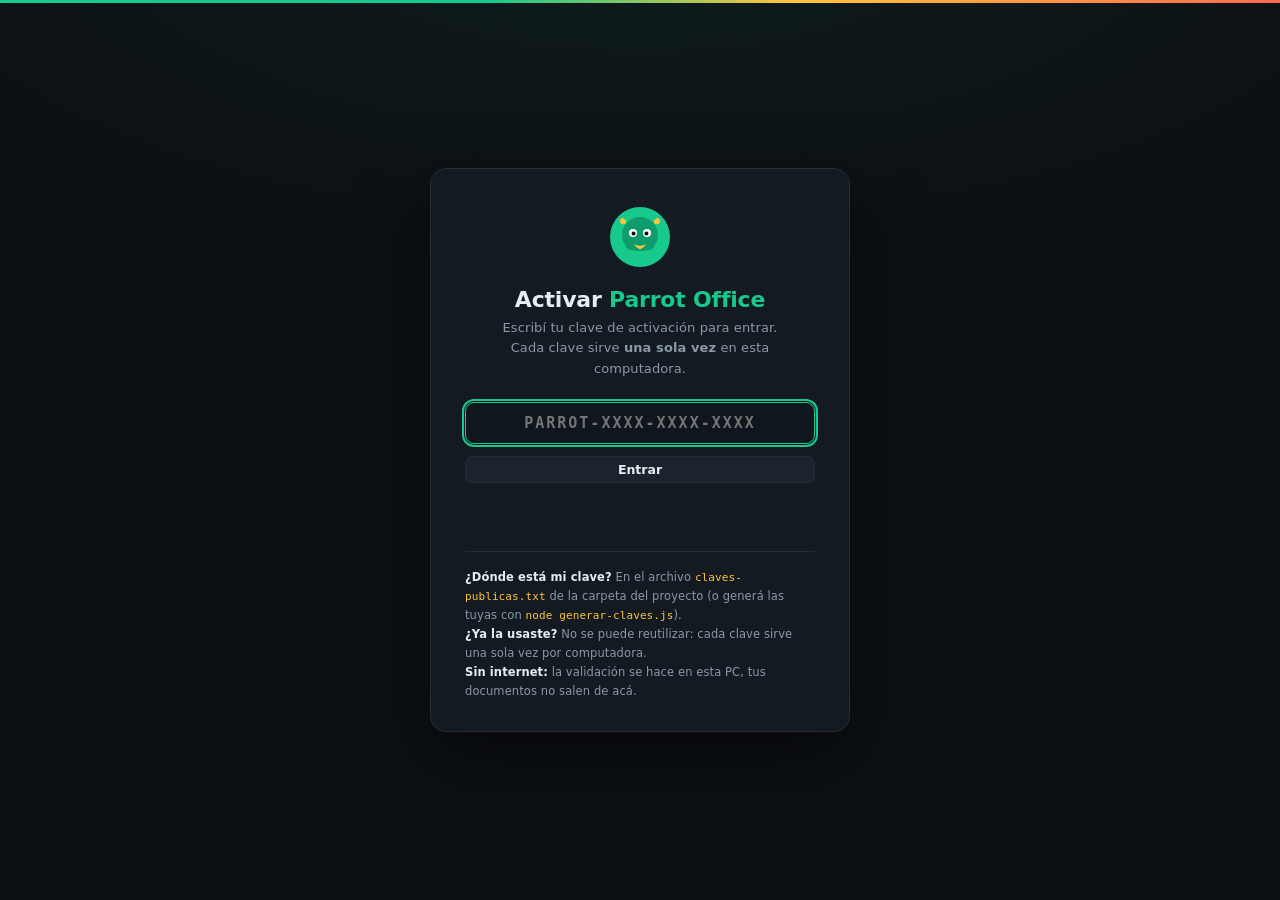
<file: hoja.html>
<!DOCTYPE html>
<html lang="es">
<head>
<meta charset="UTF-8">
<meta name="viewport" content="width=device-width, initial-scale=1.0">
<title>Parrot Office — Hoja de Cálculo</title>
<style>
  :root {
    --verde: #17c98a;
    --verde-osc: #0f9c6c;
    --amarillo: #ffc53d;
    --fondo: #101414;
    --panel: #1a2222;
    --borde: #2c3a3a;
    --texto: #e8f0ee;
    --suave: #9db3ad;
  }
  * { box-sizing: border-box; margin: 0; padding: 0; }
  body { background: var(--fondo); color: var(--texto); font-family: 'Segoe UI', system-ui, sans-serif; height: 100vh; display: flex; flex-direction: column; overflow: hidden; }
  header { background: var(--panel); border-bottom: 1px solid var(--borde); padding: 8px 14px; display: flex; align-items: center; gap: 12px; flex-shrink: 0; }
  header a { color: var(--suave); text-decoration: none; font-size: 13px; }
  header a:hover { color: var(--verde); }
  h1 { font-size: 16px; }
  h1 span { color: var(--verde); }
  .acciones { margin-left: auto; display: flex; gap: 6px; }
  button, select { background: var(--panel); color: var(--texto); border: 1px solid var(--borde); border-radius: 6px; padding: 5px 10px; font-size: 12.5px; cursor: pointer; }
  button:hover { border-color: var(--verde); color: var(--verde); }
  .barra-formula { background: var(--panel); border-bottom: 1px solid var(--borde); padding: 6px 14px; display: flex; gap: 8px; align-items: center; flex-shrink: 0; }
  .celda-ref { min-width: 64px; text-align: center; font-weight: 700; color: var(--verde); border: 1px solid var(--borde); border-radius: 6px; padding: 5px; background: var(--fondo); font-size: 13px; }
  #fx { color: var(--amarillo); font-weight: 700; font-family: Georgia, serif; font-size: 15px; }
  #input-fx { flex: 1; background: var(--fondo); border: 1px solid var(--borde); border-radius: 6px; color: var(--texto); padding: 6px 10px; font-size: 13px; font-family: Consolas, monospace; }
  #input-fx:focus { outline: none; border-color: var(--verde); }
  .toolbar { background: var(--panel); border-bottom: 1px solid var(--borde); padding: 5px 14px; display: flex; flex-wrap: wrap; gap: 5px; flex-shrink: 0; }
  .toolbar .grupo { display: flex; gap: 4px; padding-right: 8px; margin-right: 4px; border-right: 1px solid var(--borde); }
  .toolbar .grupo:last-child { border-right: none; }
  .grid-wrap { flex: 1; overflow: auto; }
  table { border-collapse: collapse; table-layout: fixed; }
  th, td { border: 1px solid var(--borde); }
  thead th { position: sticky; top: 0; z-index: 2; background: var(--panel); color: var(--suave); font-size: 11px; font-weight: 600; padding: 4px 0; cursor: pointer; user-select: none; }
  thead th.sel { color: var(--verde); }
  tbody th { position: sticky; left: 0; z-index: 1; background: var(--panel); color: var(--suave); font-size: 11px; width: 42px; min-width: 42px; cursor: pointer; user-select: none; }
  tbody th.sel { color: var(--verde); }
  td { width: 96px; min-width: 96px; height: 28px; padding: 0; background: #fff; }
  td input { width: 100%; height: 100%; border: none; outline: none; padding: 2px 6px; font-size: 12.5px; font-family: inherit; background: transparent; color: #111; }
  td.activa input { background: #eafff1; }
  td.enrango { outline: 2px solid var(--verde); outline-offset: -2px; }
  footer { background: var(--panel); border-top: 1px solid var(--borde); padding: 5px 14px; font-size: 12px; color: var(--suave); display: flex; gap: 18px; flex-shrink: 0; }
  footer .ok { color: var(--verde); }
</style>
  <link rel="stylesheet" href="oficina-tema.css">
</head>
<body>

<header>
  <a href="index.html">← Parrot Office</a>
  <h1>Hoja de <span>Cálculo</span></h1>
  <div class="acciones" id="acciones">
    <button class="principal" onclick="guardar()">Guardar</button>
    <input type="file" id="fileInput" accept=".json,.csv,.xlsx" style="display:none">
  </div>
</header>

<div class="barra-formula">
  <div class="celda-ref" id="ref">A1</div>
  <span id="fx">fx</span>
  <input id="input-fx" placeholder="Escribí un valor o una fórmula, ej: =SUMA(A1:A10)" spellcheck="false">
</div>

<div class="toolbar">
  <div class="grupo">
    <button onclick="setEstilo('b')"><b>B</b></button>
    <button onclick="setEstilo('i')"><i>I</i></button>
  </div>
  <div class="grupo">
    <button onclick="setAlineado('l')" title="Alinear a la izquierda">⇤</button>
    <button onclick="setAlineado('c')" title="Centrar">↔</button>
    <button onclick="setAlineado('r')" title="Alinear a la derecha">⇥</button>
  </div>
  <div class="grupo">
    <button onclick="setFormato(0)">0 dec</button>
    <button onclick="setFormato(2)">2 dec</button>
    <button onclick="setFormato(-1)">miles</button>
    <button onclick="setFormato(-2)" title="Formato moneda">$</button>
  </div>
  <div class="grupo">
    <input type="color" id="colorTxt" value="#111111" style="width:34px;height:28px" oninput="setColorTexto(this.value)" title="Color de texto">
    <input type="color" id="colorFondo" value="#ffffff" style="width:34px;height:28px" oninput="setFondo(this.value)" title="Color de fondo">
  </div>
  <div class="grupo">
    <button onclick="agregarFilas()">+10 filas</button>
    <button onclick="agregarFila()">+fila</button>
    <button onclick="eliminarFila()">-fila</button>
    <button onclick="agregarColumna()">+columna</button>
    <button onclick="eliminarColumna()">-columna</button>
  </div>
  <div class="grupo">
    <button onclick="copiarRango()" title="Copiar el rango elegido (Ctrl+C)">Copiar</button>
    <button onclick="limpiarRango()" title="Vaciar el rango elegido (Supr)">Vaciar</button>
  </div>
</div>

<div class="grid-wrap">
  <table id="tabla"></table>
</div>

<footer>
  <span id="hoja-nombre" title="Clic para cambiar el nombre" style="cursor:pointer">📊 Hoja 1</span>
  <span id="estado" class="ok">Listo</span>
  <span id="info">Fórmulas: =SUMA, =PROMEDIO, =MAX, =MIN, =CONTAR, =CONTAR.SI, =SUMAR.SI, =SI, =Y, =O, =ABS, =REDONDEAR, =ENTERO, =RAIZ, =CONCATENAR, =LARGO, =MAYUSC, =MINUSC</span>
  <span id="seleccion-info"></span>
  <span id="guardado">Sin guardar</span>
</footer>

<script src="oficina-zip.js"></script>
<script src="oficina-inflate.js"></script>
<script src="oficina-leer.js"></script>
<script src="oficina-xlsx.js"></script>
<script src="oficina-claves.js"></script>
<script src="oficina-historial.js"></script>
<script src="oficina-plantillas.js"></script>
<script src="oficina-menu.js"></script>
<script>
// ---- puerta de activación ----
if (!window.ParrotClaves.estado().activado) location.href = 'activar.html';
</script>
<script>
// ============ MODELO ============
let COLS = 26;
let filas = 52;
// datos: { "A1": { f: "contenido crudo", b: false, i: false, fmt: null|0|2|-1|-2, a: null|'l'|'c'|'r', c: color texto, bg: fondo } }
let datos = {};
let activa = 'A1';
let nombreHoja = 'Hoja 1';
try { nombreHoja = localStorage.getItem('parrot-hoja-nombre') || nombreHoja; } catch (e) {}
document.getElementById('hoja-nombre').textContent = '📊 ' + nombreHoja;
document.getElementById('hoja-nombre').addEventListener('click', function () {
  const n = prompt('Nombre de la hoja:', nombreHoja);
  if (n && n.trim()) {
    nombreHoja = n.trim().slice(0, 60);
    try { localStorage.setItem('parrot-hoja-nombre', nombreHoja); } catch (e) {}
    document.getElementById('hoja-nombre').textContent = '📊 ' + nombreHoja;
    marcarSinGuardar();
  }
});

try {
  const g = localStorage.getItem('parrot-hoja');
  if (g) {
    const p = JSON.parse(g);
    datos = p.datos || {};
    if (p.filas) filas = p.filas;
    if (p.cols) COLS = p.cols;
  }
} catch (e) {}

// ============ TOKENIZER ============
function tokenizar(s) {
  const t = [];
  let i = 0;
  while (i < s.length) {
    const c = s[i];
    if (c === ' ' || c === '\t') { i++; continue; }
    if (/[0-9]/.test(c) || (c === '.' && /[0-9]/.test(s[i + 1] || ''))) {
      // en fórmulas los decimales van con punto (3.14159); la coma separa argumentos
      let j = i;
      while (j < s.length) {
        const ch = s[j];
        if (/[0-9]/.test(ch)) { j++; continue; }
        if (ch === '.' && /[0-9]/.test(s[j + 1] || '')) { j++; continue; }
        break;
      }
      t.push({ t: 'num', v: parseFloat(s.slice(i, j)) });
      i = j; continue;
    }
    if (c === '"') { let j = i + 1; while (j < s.length && s[j] !== '"') j++; t.push({ t: 'str', v: s.slice(i + 1, j) }); i = j + 1; continue; }
    if (/[A-Za-zÑñÁÉÍÓÚáéíóú]/.test(c)) {
      let j = i; while (j < s.length && /[A-Za-z0-9_$.]/.test(s[j])) j++;
      const w = s.slice(i, j);
      if (/^\$?[A-Za-z]{1,3}\$?[0-9]+$/.test(w)) t.push({ t: 'ref', v: w.toUpperCase().replace(/\$/g, '') });
      else t.push({ t: 'id', v: w.toUpperCase() });
      i = j; continue;
    }
    if ('+-*/^%'.includes(c)) { t.push({ t: 'op', v: c }); i++; continue; }
    if (c === '(' || c === ')' || c === ',') { t.push({ t: 'sep', v: c }); i++; continue; }
    if (c === ':') { t.push({ t: 'rango', v: ':' }); i++; continue; }
    if (c === '<' || c === '>' || c === '=') {
      let v = c; if ((c === '<' || c === '>') && s[i + 1] === '=') v = c + '=';
      else if (c === '<' && s[i + 1] === '>') v = '<>';
      t.push({ t: 'cmp', v }); i += v.length; continue;
    }
    throw new Error('token raro: ' + c);
  }
  return t;
}

// ============ PARSER (recursivo) ============
function parsear(tokens) {
  let p = 0;
  function ver() { return tokens[p]; }
  function comer() { return tokens[p++]; }

  function expr() { return cmp(); }
  function cmp() {
    let n = suma();
    while (ver() && ver().t === 'cmp') {
      const op = comer().v; const d = suma();
      n = { t: 'bin', op, izq: n, der: d };
    }
    return n;
  }
  function suma() {
    let n = mult();
    while (ver() && ver().t === 'op' && (ver().v === '+' || ver().v === '-')) {
      const op = comer().v; const d = mult();
      n = { t: 'bin', op, izq: n, der: d };
    }
    return n;
  }
  function mult() {
    let n = pot();
    while (ver() && ver().t === 'op' && (ver().v === '*' || ver().v === '/' || ver().v === '%')) {
      const op = comer().v; const d = pot();
      n = { t: 'bin', op, izq: n, der: d };
    }
    return n;
  }
  function pot() {
    let n = unario();
    while (ver() && ver().t === 'op' && ver().v === '^') {
      comer(); const d = pot();
      n = { t: 'bin', op: '^', izq: n, der: d };
    }
    return n;
  }
  function unario() {
    if (ver() && ver().t === 'op' && (ver().v === '-' || ver().v === '+')) {
      const op = comer().v;
      return { t: 'neg', izq: unario(), menos: op === '-' };
    }
    return primario();
  }
  function primario() {
    const tk = ver();
    if (!tk) throw new Error('fin inesperado');
    if (tk.t === 'num') { comer(); return { t: 'num', v: tk.v }; }
    if (tk.t === 'str') { comer(); return { t: 'str', v: tk.v }; }
    if (tk.t === 'ref') {
      comer();
      if (ver() && ver().t === 'rango') {
        comer();
        const b = comer();
        if (!b || b.t !== 'ref') throw new Error('rango mal formado');
        return { t: 'rango', desde: tk.v, hasta: b.v };
      }
      return { t: 'ref', v: tk.v };
    }
    if (tk.t === 'id') {
      comer();
      if (!ver() || ver().v !== '(') throw new Error('se esperaba ( después de ' + tk.v);
      comer();
      const args = [];
      if (ver() && ver().v !== ')') {
        args.push(expr());
        while (ver() && ver().v === ',') { comer(); args.push(expr()); }
      }
      if (!ver() || ver().v !== ')') throw new Error('falta )');
      comer();
      return { t: 'fn', nombre: tk.v, args };
    }
    if (tk.t === 'sep' && tk.v === '(') {
      comer(); const n = expr();
      if (!ver() || ver().v !== ')') throw new Error('falta )');
      comer(); return n;
    }
    throw new Error('no entendí: ' + (tk.v || tk.t));
  }

  const ast = expr();
  if (p < tokens.length) throw new Error('basura al final');
  return ast;
}

// ============ EVALUADOR ============
const ERRORES = { CICLO: '#CICLO!', REF: '#REF!', DIV0: '#DIV/0!', GEN: '#ERROR!', VALOR: '#VALOR!' };
let pila = new Set();

function refAPos(ref) {
  const m = ref.match(/^([A-Za-z]{1,3})([0-9]+)$/);
  if (!m) throw new Error(ERRORES.REF);
  let col = 0;
  for (const ch of m[1]) col = col * 26 + (ch.toUpperCase().charCodeAt(0) - 64);
  return { col, fila: parseInt(m[2], 10) };
}

function getValor(ref) {
  const r = ref.toUpperCase().replace(/\$/g, '');
  if (pila.has(r)) throw new Error(ERRORES.CICLO);
  const cel = datos[r];
  if (!cel || cel.f === undefined || cel.f === '') return 0;
  const crudo = String(cel.f);
  if (crudo.startsWith('=')) {
    pila.add(r);
    try {
      const tokens = tokenizar(crudo.slice(1));
      const ast = parsear(tokens);
      return evaluar(ast);
    } finally { pila.delete(r); }
  }
  // número? (soporta coma decimal y punto de miles)
  const limpio = crudo.trim();
  if (limpio !== '') {
    const n = Number(limpio.includes(',') ? limpio.replace(/\./g, '').replace(',', '.') : limpio);
    if (!isNaN(n)) return n;
  }
  return crudo; // texto
}

function num(v) {
  if (typeof v === 'number') return v;
  if (typeof v === 'string') {
    const l = v.trim();
    const n = Number(l.includes(',') ? l.replace(/\./g, '').replace(',', '.') : l);
    if (isNaN(n)) throw new Error(ERRORES.VALOR);
    return n;
  }
  throw new Error(ERRORES.VALOR);
}

// como num(), pero devuelve null en vez de romper: para las funciones de
// agregado, que deben IGNORAR el texto dentro de los rangos (como Excel)
function numONulo(v) {
  if (typeof v === 'number') return v;
  if (typeof v === 'string') {
    const l = v.trim();
    if (l === '') return null;
    const n = Number(l.includes(',') ? l.replace(/\./g, '').replace(',', '.') : l);
    return isNaN(n) ? null : n;
  }
  return null;
}
function numerosDe(args) {
  return aplanar(args).map(numONulo).filter(function (v) { return v !== null; });
}

function valoresRango(desde, hasta) {
  const a = refAPos(desde), b = refAPos(hasta);
  const out = [];
  for (let f = Math.min(a.fila, b.fila); f <= Math.max(a.fila, b.fila); f++) {
    for (let c = Math.min(a.col, b.col); c <= Math.max(a.col, b.col); c++) {
      out.push(getValor(colANombre(c) + f));
    }
  }
  return out;
}

function colANombre(c) {
  let n = ''; let x = c;
  while (x > 0) { const r = (x - 1) % 26; n = String.fromCharCode(65 + r) + n; x = Math.floor((x - 1) / 26); }
  return n;
}

function aplanar(args) {
  const out = [];
  for (const a of args) {
    if (a.t === 'rango') out.push(...valoresRango(a.desde, a.hasta));
    else out.push(evaluar(a));
  }
  return out;
}

function evaluar(n) {
  switch (n.t) {
    case 'num': return n.v;
    case 'str': return n.v;
    case 'ref': { const v = getValor(n.v); return v; }
    case 'neg': { const v = evaluar(n.izq); return n.menos ? -num(v) : num(v); }
    case 'rango': return valoresRango(n.desde, n.hasta);
    case 'bin':
      if (n.op === '^') return Math.pow(num(evaluar(n.izq)), num(evaluar(n.der)));
      if (n.op === '+') {
        const a = evaluar(n.izq), b = evaluar(n.der);
        if (typeof a === 'string' || typeof b === 'string') return String(a) + String(b);
        return num(a) + num(b);
      }
      if (n.op === '-') return num(evaluar(n.izq)) - num(evaluar(n.der));
      if (n.op === '*') return num(evaluar(n.izq)) * num(evaluar(n.der));
      if (n.op === '/') { const d = num(evaluar(n.der)); if (d === 0) throw new Error(ERRORES.DIV0); return num(evaluar(n.izq)) / d; }
      if (n.op === '%') return num(evaluar(n.izq)) % num(evaluar(n.der));
      if (['<', '>', '<=', '>=', '=', '<>'].includes(n.op)) {
        const a = evaluar(n.izq), b = evaluar(n.der);
        let an, bn;
        if (typeof a === 'number' && typeof b === 'number') { an = a; bn = b; }
        else { an = String(a).toUpperCase(); bn = String(b).toUpperCase(); }
        if (n.op === '<') return an < bn;
        if (n.op === '>') return an > bn;
        if (n.op === '<=') return an <= bn;
        if (n.op === '>=') return an >= bn;
        if (n.op === '=') return an === bn;
        if (n.op === '<>') return an !== bn;
      }
      throw new Error(ERRORES.GEN);
    case 'fn': return funcion(n.nombre, n.args);
  }
  throw new Error(ERRORES.GEN);
}

function funcion(nombre, args) {
  const F = {
    SUMA: a => numerosDe(a).reduce((s, v) => s + v, 0),
    PROMEDIO: a => { const vs = numerosDe(a); if (!vs.length) return 0; return vs.reduce((s, v) => s + v, 0) / vs.length; },
    MAX: a => { const vs = numerosDe(a); return vs.length ? Math.max(...vs) : 0; },
    MIN: a => { const vs = numerosDe(a); return vs.length ? Math.min(...vs) : 0; },
    CONTAR: a => aplanar(a).filter(v => typeof v === 'number' || (!isNaN(numONulo(v)) && numONulo(v) !== null)).length,
    // CONTAR.SI(rango, criterio): cuenta las celdas del rango que cumplen
    'CONTAR.SI': a => { const rango = valoresRango(args[0].desde, args[0].hasta); const crit = String(evaluar(a[1])).toUpperCase(); return rango.filter(v => String(v).toUpperCase() === crit).length; },
    // SUMAR.SI(rango, criterio, [rangoSuma]): suma las celdas de rangoSuma
    // donde el rango cumple el criterio. Sin rangoSuma, suma el propio rango
    // (comportamiento clásico de Excel).
    'SUMAR.SI': a => {
      const rango = valoresRango(args[0].desde, args[0].hasta);
      const crit = String(evaluar(a[1])).toUpperCase();
      let sumaRango = rango;
      if (a.length > 2 && a[2] && a[2].t === 'rango') sumaRango = valoresRango(a[2].desde, a[2].hasta);
      let s = 0;
      for (let k = 0; k < rango.length; k++) {
        if (String(rango[k]).toUpperCase() !== crit) continue;
        const n = numONulo(sumaRango[k]);
        if (n !== null) s += n;
      }
      return s;
    },
    SI: a => { const c = evaluar(a[0]); const v = c === true || c === 1 || c === 'VERDADERO'; return v ? evaluar(a[1]) : (a.length > 2 ? evaluar(a[2]) : false); },
    Y: a => aplanar(a).every(v => v === true || v === 1 || v === 'VERDADERO'),
    O: a => aplanar(a).some(v => v === true || v === 1 || v === 'VERDADERO'),
    NO: a => !(evaluar(a[0]) === true || evaluar(a[0]) === 1),
    ABS: a => Math.abs(num(evaluar(a[0]))),
    REDONDEAR: a => { const d = a.length > 1 ? Math.round(num(evaluar(a[1]))) : 0; const f = Math.pow(10, d); return Math.round(num(evaluar(a[0])) * f) / f; },
    ENTERO: a => Math.floor(num(evaluar(a[0]))),
    RAIZ: a => { const n = num(evaluar(a[0])); if (n < 0) throw new Error('#NUM!'); return Math.sqrt(n); },
    CONCATENAR: a => aplanar(a).map(String).join(''),
    LARGO: a => String(evaluar(a[0])).length,
    MAYUSC: a => String(evaluar(a[0])).toUpperCase(),
    MINUSC: a => String(evaluar(a[0])).toLowerCase()
  };
  if (!F[nombre]) throw new Error(ERRORES.VALOR);
  try { return F[nombre](args); }
  catch (e) { if (Object.values(ERRORES).includes(e.message)) throw e; throw new Error(ERRORES.GEN); }
}

// valor mostrado en una celda
function valorCelda(ref) {
  const cel = datos[ref];
  if (!cel || cel.f === undefined || String(cel.f) === '') return '';
  const crudo = String(cel.f);
  if (!crudo.startsWith('=')) return formatear(crudo, cel.fmt);
  try {
    pila = new Set();
    const v = getValor(ref);
    pila = new Set();
    return formatear(v, cel.fmt);
  } catch (e) {
    return e.message || ERRORES.GEN;
  }
}

function formatear(v, fmt) {
  if (typeof v === 'number') {
    if (fmt === -1) return v.toLocaleString('es-AR', { maximumFractionDigits: 6 });
    if (fmt === -2) return '$ ' + v.toLocaleString('es-AR', { maximumFractionDigits: 6 });
    if (fmt === 0) return Math.round(v).toString();
    if (fmt === 2) return v.toFixed(2);
    return String(Math.round(v * 1e6) / 1e6);
  }
  return String(v);
}

// valor real (numero o texto) para exportar a .xlsx
function valorReal(ref) {
  const cel = datos[ref];
  if (!cel || String(cel.f ?? '') === '') return '';
  const crudo = String(cel.f);
  if (!crudo.startsWith('=')) {
    const n = parseFloat(crudo);
    return (!isNaN(n) && crudo.trim() !== '') ? n : crudo;
  }
  try {
    pila = new Set();
    const v = getValor(ref);
    pila = new Set();
    return v;
  } catch (e) { return null; }
}

// ============ RENDER ============
const tabla = document.getElementById('tabla');
let inputs = {};

function construir() {
  let html = '<thead><tr><th></th>';
  for (let c = 1; c <= COLS; c++) html += '<th data-col="' + c + '" id="th-' + c + '">' + colANombre(c) + '</th>';
  html += '</tr></thead><tbody>';
  for (let f = 1; f <= filas; f++) {
    html += '<tr><th data-fila="' + f + '" id="rh-' + f + '">' + f + '</th>';
    for (let c = 1; c <= COLS; c++) html += '<td data-ref="' + colANombre(c) + f + '" id="td-' + colANombre(c) + f + '"><input spellcheck="false"></td>';
    html += '</tr>';
  }
  html += '</tbody>';
  tabla.innerHTML = html;
  inputs = {};
  tabla.querySelectorAll('input').forEach(inp => {
    const ref = inp.closest('td').dataset.ref;
    inputs[ref] = inp;
    inp.addEventListener('focus', e => seleccionar(ref, e.shiftKey));
    inp.addEventListener('blur', () => commit(ref));
    inp.addEventListener('mousedown', e => {
      if (e.shiftKey) { e.preventDefault(); seleccionar(ref, true); }
    });
    inp.addEventListener('keydown', e => {
      if (e.key === 'Enter') { e.preventDefault(); mover(ref, 1, 0); }
      else if (e.key === 'Tab') { e.preventDefault(); mover(ref, 0, e.shiftKey ? -1 : 1); }
      else if (e.key === 'Escape') { mostrarValor(ref); inp.blur(); }
      else if ((e.ctrlKey || e.metaKey) && e.key.toLowerCase() === 'c') { e.preventDefault(); copiarRango(); }
      else if ((e.key === 'Delete' || e.key === 'Supr') &&
               inp.selectionStart === inp.selectionEnd) { e.preventDefault(); limpiarRango(); }
    });
    inp.addEventListener('paste', e => {
      const texto = (e.clipboardData || window.clipboardData).getData('text');
      if (texto && texto.indexOf('\t') >= 0) { e.preventDefault(); pegarTSV(texto); }
    });
  });
  refrescar();
}

function refrescar() {
  for (const ref in inputs) mostrarValor(ref);
}

function mostrarValor(ref) {
  const inp = inputs[ref];
  if (!inp) return;
  if (document.activeElement === inp) inp.value = (datos[ref] ? String(datos[ref].f ?? '') : '');
  else inp.value = valorCelda(ref);
  const cel = datos[ref] || {};
  inp.style.fontWeight = cel.b ? '700' : '';
  inp.style.fontStyle = cel.i ? 'italic' : '';
  inp.style.color = cel.c || '#111';
  inp.style.textAlign = cel.a === 'c' ? 'center' : cel.a === 'r' ? 'right' : 'left';
  inp.parentElement.style.background = cel.bg || '#fff';
  inp.parentElement.classList.toggle('activa', ref === activa);
  inp.parentElement.classList.toggle('enrango', enRango(ref));
}

function seleccionar(ref, extender) {
  if (extender) {
    if (!rango) rango = { desde: activa, hasta: activa };
    rango.hasta = ref;
    activa = ref;
  } else {
    rango = null;
    activa = ref;
  }
  document.getElementById('ref').textContent = ref;
  const inp = inputs[ref];
  document.getElementById('input-fx').value = (datos[ref] ? String(datos[ref].f ?? '') : '');
  for (const r in inputs) inputs[r].parentElement.classList.toggle('activa', r === ref);
  document.querySelectorAll('thead th').forEach(th => th.classList.remove('sel'));
  document.querySelectorAll('tbody th').forEach(th => th.classList.remove('sel'));
  const col = refAPos(ref).col, fila = refAPos(ref).fila;
  const th = document.getElementById('th-' + col); if (th) th.classList.add('sel');
  const rh = document.getElementById('rh-' + fila); if (rh) rh.classList.add('sel');
  refrescar();
  actualizarInfoSeleccion();
}

function mover(ref, df, dc) {
  const p = refAPos(ref);
  const nc = Math.min(COLS, Math.max(1, p.col + dc));
  const nf = Math.min(filas, Math.max(1, p.fila + df));
  const dst = colANombre(nc) + nf;
  const inp = inputs[dst];
  if (inp) { inp.focus(); inp.select(); }
}

function asegurar(ref) {
  if (!datos[ref]) datos[ref] = {};
  return datos[ref];
}

// ============ SELECCIÓN DE RANGO (shift+clic) ============
let rango = null; // { desde: 'A1', hasta: 'C5' }

function enRango(ref) {
  if (!rango) return false;
  const a = refAPos(rango.desde), b = refAPos(rango.hasta), p = refAPos(ref);
  return p.col >= Math.min(a.col, b.col) && p.col <= Math.max(a.col, b.col) &&
         p.fila >= Math.min(a.fila, b.fila) && p.fila <= Math.max(a.fila, b.fila);
}

function celdasDelRango() {
  if (!rango) return [activa];
  const a = refAPos(rango.desde), b = refAPos(rango.hasta);
  const out = [];
  for (let f = Math.min(a.fila, b.fila); f <= Math.max(a.fila, b.fila); f++) {
    for (let c = Math.min(a.col, b.col); c <= Math.max(a.col, b.col); c++) out.push(colANombre(c) + f);
  }
  return out;
}

function actualizarInfoSeleccion() {
  const info = document.getElementById('seleccion-info');
  const celdas = celdasDelRango();
  let suma = 0, cuantos = 0;
  celdas.forEach(function (r) {
    const v = valorReal(r);
    if (typeof v === 'number') { suma += v; cuantos++; }
  });
  if (celdas.length > 1) {
    info.textContent = rango.desde + ':' + rango.hasta + ' · ' + celdas.length + ' celdas' +
      (cuantos ? ' · suma ' + formatear(suma, -1) : '');
  } else info.textContent = '';
}

// copiar el rango como texto tabulado (pega directo en Excel y en la hoja)
function copiarRango() {
  const celdas = celdasDelRango();
  const a = refAPos(rango ? rango.desde : activa), b = refAPos(rango ? rango.hasta : activa);
  const lineas = [];
  for (let f = Math.min(a.fila, b.fila); f <= Math.max(a.fila, b.fila); f++) {
    const linea = [];
    for (let c = Math.min(a.col, b.col); c <= Math.max(a.col, b.col); c++) {
      linea.push(String(valorCelda(colANombre(c) + f)).replace(/\t/g, ' ').replace(/\n/g, ' '));
    }
    lineas.push(linea.join('\t'));
  }
  const texto = lineas.join('\n');
  if (navigator.clipboard && navigator.clipboard.writeText) {
    navigator.clipboard.writeText(texto).then(function () {
      flash('Copiado: ' + celdas.length + ' celdas (pegable en Excel)');
    }, function () { flash('No pude copiar'); });
  } else flash('Este navegador no deja copiar automático');
}

function limpiarRango() {
  const celdas = celdasDelRango();
  celdas.forEach(function (r) { delete datos[r]; });
  refrescar();
  marcarSinGuardar();
  flash('Vaciadas ' + celdas.length + ' celdas');
}

function setAlineado(a) {
  const c = asegurar(activa);
  c.a = a;
  mostrarValor(activa);
  marcarSinGuardar();
}

// pegar texto tabulado (lo que copia Excel) desde la celda activa
function pegarTSV(texto) {
  const lineas = texto.replace(/\r/g, '').split('\n').filter(function (l, i, arr) { return !(i === arr.length - 1 && l === ''); });
  const p0 = refAPos(activa);
  let maxFila = p0.fila, maxCol = p0.col;
  lineas.forEach(function (linea, di) {
    const celdas = linea.split('\t');
    celdas.forEach(function (v, dj) {
      const f = p0.fila + di, c = p0.col + dj;
      const ref = colANombre(c) + f;
      if (v !== '') asegurar(ref).f = v;
      else delete datos[ref];
      maxFila = Math.max(maxFila, f);
      maxCol = Math.max(maxCol, c);
    });
  });
  while (filas < maxFila) filas++;
  while (COLS < maxCol) COLS++;
  construir();
  marcarSinGuardar();
  flash('Pegado: ' + lineas.length + ' fila(s) desde ' + activa);
}

function commit(ref) {
  const inp = inputs[ref];
  const v = inp.value;
  if (v === '') { delete datos[ref]; }
  else { const c = asegurar(ref); c.f = v; }
  refrescar();
  marcarSinGuardar();
  try { localStorage.setItem('parrot-hoja', JSON.stringify({ datos, filas, cols: COLS })); marcarGuardado(); } catch (e) {}
}

function setEstilo(k) {
  const c = asegurar(activa);
  if (k === 'b') c.b = !c.b;
  if (k === 'i') c.i = !c.i;
  mostrarValor(activa);
  marcarSinGuardar();
}

function setFormato(f) {
  const c = asegurar(activa);
  c.fmt = f;
  mostrarValor(activa);
  marcarSinGuardar();
}

function setColorTexto(v) { const c = asegurar(activa); c.c = v; mostrarValor(activa); marcarSinGuardar(); }
function setFondo(v) { const c = asegurar(activa); c.bg = v; mostrarValor(activa); marcarSinGuardar(); }

function agregarFilas() {
  filas += 10;
  construir();
  marcarSinGuardar();
}

function agregarFila() {
  filas += 1;
  construir();
  marcarSinGuardar();
}

function eliminarFila() {
  if (filas > 1) {
    filas -= 1;
    construir();
    marcarSinGuardar();
  }
}

function agregarColumna() {
  COLS += 1;
  construir();
  marcarSinGuardar();
}

function eliminarColumna() {
  if (COLS > 1) {
    COLS -= 1;
    construir();
    marcarSinGuardar();
  }
}


function limpiar() {
  if (!confirm('¿Vaciar toda la hoja?')) return;
  datos = {};
  refrescar();
  marcarSinGuardar();
}

function guardar() {
  try {
    localStorage.setItem('parrot-hoja', JSON.stringify({ datos, filas, cols: COLS }));
    marcarGuardado();
    registrarEnHistorial();
    flash('Guardado en este equipo');
  } catch (e) { flash('No se pudo: ' + e.message); }
}

function registrarEnHistorial() {
  try {
    window.ParrotHistorial.registrar({
      app: 'hoja',
      nombre: nombreHoja,
      datos: { datos: datos, filas: filas, cols: COLS }
    });
  } catch (e) {}
}

document.getElementById('fileInput').addEventListener('change', e => {
  const f = e.target.files[0];
  if (!f) return;
  const nombre = f.name;
  const esXlsx = /\.xlsx$/i.test(nombre);
  const r = new FileReader();
  r.onload = () => {
    try {
      if (esXlsx) {
        const leido = window.ParrotLeer.xlsxADatos(new Uint8Array(r.result));
        datos = leido.datos;
        filas = leido.filas;
        COLS = leido.cols || COLS;
        construir();
        nombreHoja = nombre.replace(/\.xlsx$/i, ''); document.getElementById('hoja-nombre').textContent = '📊 ' + nombreHoja;
        registrarEnHistorial();
        flash('Excel abierto: ' + Object.keys(datos).length + ' celdas (fórmulas y formato)');
        return;
      }
      if (/\.csv$/i.test(f.name)) {
        const texto = String(r.result).replace(/^\uFEFF/, '');
        const lineas = texto.split(/\r?\n/).filter(l => l.length);
        const nuevos = {};
        let maxFila = 0, maxCols = 0;
        lineas.forEach((linea, i) => {
          const celdas = linea.match(/("([^"]|"")*"|[^,]*)(,|$)/g) || [];
          let col = 0;
          for (const raw of celdas) {
            if (raw === '') break;
            let v = raw.endsWith(',') ? raw.slice(0, -1) : raw;
            v = v.replace(/^"|"$/g, '').replace(/""/g, '"');
            if (v !== '') {
              const ref = colANombre(col + 1) + (i + 1);
              const n = parseFloat(v);
              nuevos[ref] = { f: (!isNaN(n) && v.trim() !== '') ? String(n) : v };
            }
            col++;
          }
          maxFila = i + 1;
          maxCols = Math.max(maxCols, col);
        });
        if (filas < maxFila) { filas = maxFila; }
        datos = nuevos;
        COLS = Math.max(COLS, maxCols + 1);
        construir();
        nombreHoja = nombre.replace(/\.csv$/i, ''); document.getElementById('hoja-nombre').textContent = '📊 ' + nombreHoja;
        registrarEnHistorial();
        flash('CSV importado: ' + Object.keys(nuevos).length + ' celdas');
        return;
      }
      const d = JSON.parse(r.result);
      datos = d.datos || {};
      filas = d.filas || 52;
      COLS = d.cols || 26;
      construir();
      nombreHoja = f.name.replace(/\.json$/i, ''); document.getElementById('hoja-nombre').textContent = '📊 ' + nombreHoja;
      registrarEnHistorial();
      flash('Abierto: ' + f.name);
    } catch (err) { flash('Archivo no válido'); }
  };
  if (esXlsx) r.readAsArrayBuffer(f); else r.readAsText(f);
});

document.addEventListener('keydown', e => {
  if ((e.ctrlKey || e.metaKey) && e.key.toLowerCase() === 's') { e.preventDefault(); guardar(); }
});

function exportarCSV() {
  let csv = '';
  for (let f = 1; f <= filas; f++) {
    const linea = [];
    for (let c = 1; c <= COLS; c++) {
      const v = valorCelda(colANombre(c) + f);
      linea.push('"' + String(v).replace(/"/g, '""') + '"');
    }
    csv += linea.join(',') + '\r\n';
  }
  const blob = new Blob(['\ufeff' + csv], { type: 'text/csv' });
  const a = document.createElement('a');
  a.href = URL.createObjectURL(blob);
  a.download = 'parrot-hoja.csv';
  a.click();
  URL.revokeObjectURL(a.href);
  flash('Exportado como CSV (se abre en Excel)');
}

function exportarXLSX() {
  try {
    const blob = window.ParrotXlsx.blob({
      datos: datos,
      valorReal: valorReal,
      nombreHoja: nombreHoja
    });
    window.ParrotZip.descargar(nombreHoja + '.xlsx', blob);
    flash('Exportado como .xlsx (se abre en Excel)');
  } catch (e) { flash('No pude exportar el .xlsx: ' + e.message); }
}

function exportarHTML() {
  let h = '<!DOCTYPE html><html lang="es"><head><meta charset="UTF-8"><title>' + nombreHoja + '</title>' +
    '<style>body{font-family:Segoe UI,sans-serif;margin:30px}table{border-collapse:collapse}td,th{border:1px solid #bbb;padding:5px 9px;font-size:13px;min-width:70px}th{background:#eef2f0}</style>' +
    '</head><body><h2>' + nombreHoja + '</h2><table><tr><th></th>';
  for (let c = 1; c <= COLS; c++) h += '<th>' + colANombre(c) + '</th>';
  h += '</tr>';
  for (let f = 1; f <= filas; f++) {
    h += '<tr><th>' + f + '</th>';
    for (let c = 1; c <= COLS; c++) {
      const ref = colANombre(c) + f;
      const cel = datos[ref] || {};
      const est = (cel.b ? 'font-weight:700;' : '') + (cel.i ? 'font-style:italic;' : '') +
        (cel.c ? 'color:' + cel.c + ';' : '') + (cel.bg ? 'background:' + cel.bg + ';' : '') +
        (cel.a === 'c' ? 'text-align:center;' : cel.a === 'r' ? 'text-align:right;' : '');
      h += '<td style="' + est + '">' + String(valorCelda(ref)).replace(/</g, '&lt;') + '</td>';
    }
    h += '</tr>';
  }
  h += '</table></body></html>';
  const blob = new Blob([h], { type: 'text/html' });
  window.ParrotZip.descargar(nombreHoja + '.html', blob);
  flash('Exportado como HTML (se abre en el navegador)');
}

// barra de fórmulas
const fx = document.getElementById('input-fx');
fx.addEventListener('keydown', e => {
  if (e.key === 'Enter') {
    const v = fx.value;
    if (v === '') delete datos[activa];
    else asegurar(activa).f = v;
    refrescar();
    marcarSinGuardar();
    inputs[activa].focus();
  }
});
fx.addEventListener('input', () => { /* edición en vivo solo al Enter */ });

function flash(msg) {
  const el = document.getElementById('estado');
  el.textContent = msg;
  setTimeout(() => el.textContent = 'Listo', 2500);
}
function marcarSinGuardar() { document.getElementById('guardado').textContent = 'Sin guardar'; }
function marcarGuardado() { document.getElementById('guardado').textContent = 'Guardado ' + new Date().toLocaleTimeString(); }

// ============ MENÚ ARCHIVO CENTRALIZADO ============
window.ParrotMenu.montar({
  contenedor: document.getElementById('acciones'),
  app: 'hoja',
  callbacks: {
    nuevo: function () {
      if (confirm('¿Crear hoja nueva? Se pierde lo no guardado.')) {
        datos = {}; rango = null; construir(); marcarSinGuardar();
      }
    },
    abrir: function () { document.getElementById('fileInput').click(); },
    guardar: function () { guardar(); },
    imprimir: function () { window.print(); },
    plantilla: function (id) {
      const d = window.ParrotPlantillas.datos('hoja', id);
      if (d) {
        datos = d.datos; filas = Math.max(filas, d.filas || 52); rango = null;
        nombreHoja = window.ParrotPlantillas.nombre('hoja', id);
        document.getElementById('hoja-nombre').textContent = '📊 ' + nombreHoja;
        construir(); marcarSinGuardar();
        flash('Plantilla cargada: ' + nombreHoja);
      }
    },
    exportar: function (id) {
      if (id === 'xlsx') exportarXLSX();
      else if (id === 'csv') exportarCSV();
      else if (id === 'html') exportarHTML();
      else if (id === 'json') {
        const blob = new Blob([JSON.stringify({ datos, filas, cols: COLS }, null, 2)], { type: 'application/json' });
        window.ParrotZip.descargar(nombreHoja + '.json', blob);
        flash('Exportado como .json');
      }
    },
    importar: function (id) {
      const input = document.getElementById('fileInput');
      input.setAttribute('accept', id === 'xlsx' ? '.xlsx' : id === 'csv' ? '.csv' : '.json');
      input.value = '';
      input.click();
    },
    infoCompartir: function () {
      let texto = nombreHoja + '\n\n';
      for (let f = 1; f <= Math.min(filas, 40); f++) {
        const linea = [];
        for (let c = 1; c <= Math.min(COLS, 10); c++) linea.push(String(valorCelda(colANombre(c) + f)));
        texto += linea.join('\t') + '\n';
      }
      return {
        titulo: nombreHoja,
        texto: texto,
        archivo: { nombre: nombreHoja + '.xlsx', blob: window.ParrotXlsx.blob({ datos: datos, valorReal: valorReal, nombreHoja: nombreHoja }) }
      };
    }
  },
  plantillas: window.ParrotPlantillas.catalogos().hoja,
  exportar: [
    { id: 'xlsx', icono: '📗', etiqueta: 'Excel (.xlsx)', desc: 'libro real, fórmulas vivas' },
    { id: 'csv', icono: '📄', etiqueta: 'CSV (.csv)', desc: 'abre en Excel, universal' },
    { id: 'html', icono: '🌐', etiqueta: 'HTML', desc: 'tabla para ver o publicar' },
    { id: 'json', icono: '💾', etiqueta: 'Copia de Parrot (.json)', desc: 'respaldo con todo' }
  ],
  importar: [
    { id: 'xlsx', icono: '📗', etiqueta: 'Excel (.xlsx)', desc: 'valores, fórmulas y formato' },
    { id: 'csv', icono: '📄', etiqueta: 'CSV', desc: 'desde Excel u otro programa' },
    { id: 'json', icono: '💾', etiqueta: 'Copia de Parrot (.json)', desc: '' }
  ]
});

// ============ AL ARRANCAR: plantilla / reciente / auto-abrir ============
(function () {
  var usada = window.ParrotPlantillas.consumirPendiente('hoja', function (d) {
    datos = d.datos; filas = Math.max(filas, d.filas || 52); rango = null;
    nombreHoja = 'Plantilla';
    document.getElementById('hoja-nombre').textContent = '📊 ' + nombreHoja;
    construir(); marcarSinGuardar();
  });
  if (usada) return;

  var abrir = null;
  try { abrir = localStorage.getItem('parrot-abrir'); } catch (e) {}
  if (abrir) {
    try { localStorage.removeItem('parrot-abrir'); } catch (e) {}
    var item = window.ParrotHistorial.porId(abrir);
    if (item && item.app === 'hoja' && item.datos) {
      datos = item.datos.datos || {};
      filas = item.datos.filas || 52;
      COLS = item.datos.cols || 26;
      nombreHoja = item.nombre;
      document.getElementById('hoja-nombre').textContent = '📊 ' + nombreHoja;
      construir();
      flash('Abierto del historial: ' + item.nombre);
      return;
    }
  }

  try {
    var auto = localStorage.getItem('parrot-autoabrir');
    if (auto) {
      localStorage.removeItem('parrot-autoabrir');
      var input = document.getElementById('fileInput');
      input.setAttribute('accept', auto === 'csv' ? '.csv' : '.xlsx,.csv,.json');
      setTimeout(function () { input.click(); }, 300);
    }
  } catch (e) {}
})();

construir();
</script>
</body>
</html>
</file>
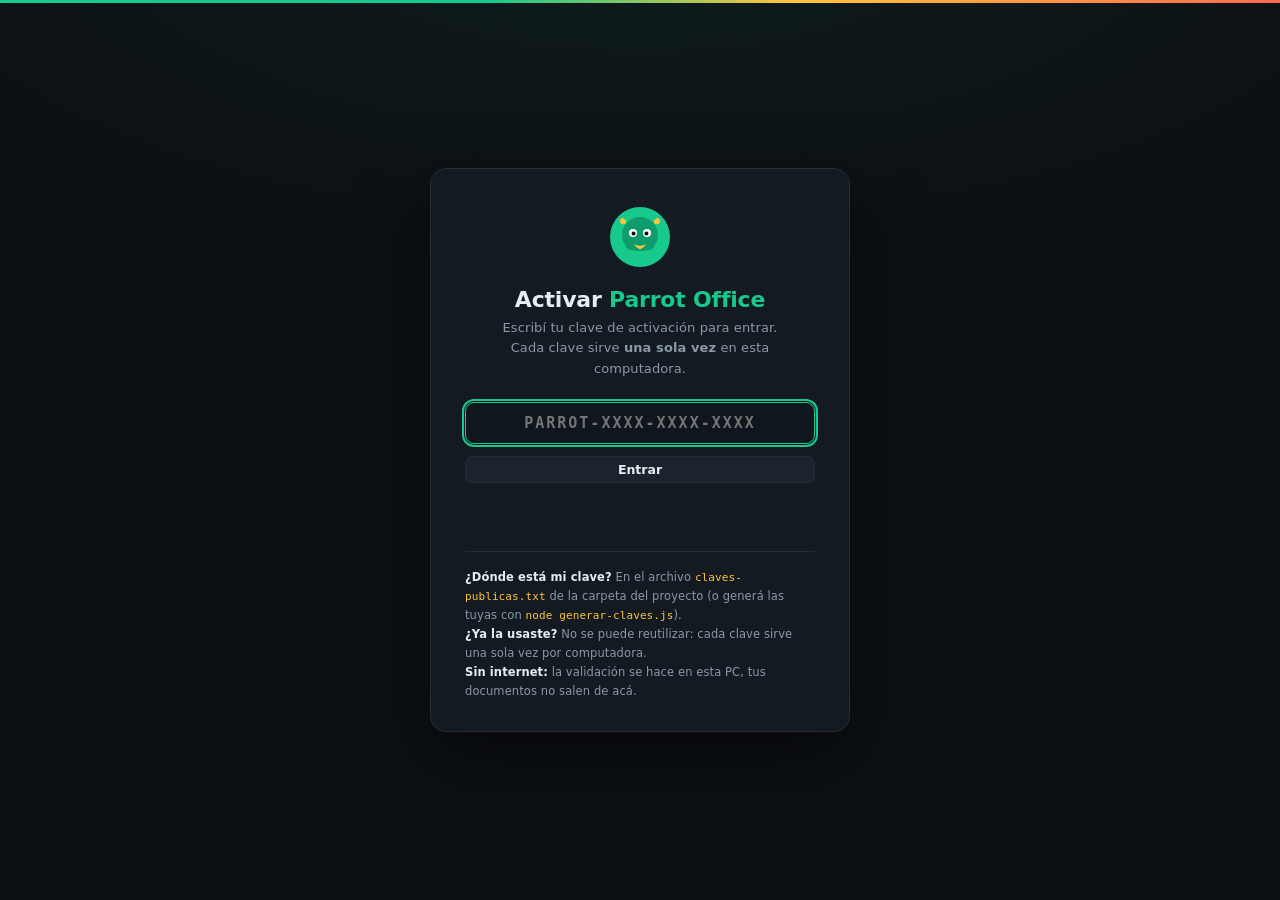
<file: presentaciones.html>
<!DOCTYPE html>
<html lang="es">
<head>
<meta charset="UTF-8">
<meta name="viewport" content="width=device-width, initial-scale=1.0">
<title>Parrot Office — Presentaciones</title>
<style>
  :root {
    --verde: #17c98a;
    --verde-osc: #0f9c6c;
    --amarillo: #ffc53d;
    --fondo: #101414;
    --panel: #1a2222;
    --borde: #2c3a3a;
    --texto: #e8f0ee;
    --suave: #9db3ad;
  }
  * { box-sizing: border-box; margin: 0; padding: 0; }
  body { background: var(--fondo); color: var(--texto); font-family: 'Segoe UI', system-ui, sans-serif; height: 100vh; display: flex; flex-direction: column; overflow: hidden; }
  header { background: var(--panel); border-bottom: 1px solid var(--borde); padding: 8px 14px; display: flex; align-items: center; gap: 12px; flex-shrink: 0; }
  header a { color: var(--suave); text-decoration: none; font-size: 13px; }
  header a:hover { color: var(--verde); }
  h1 { font-size: 16px; }
  h1 span { color: var(--verde); }
  .acciones { margin-left: auto; display: flex; gap: 6px; }
  button, select { background: var(--panel); color: var(--texto); border: 1px solid var(--borde); border-radius: 6px; padding: 5px 10px; font-size: 12.5px; cursor: pointer; }
  button:hover { border-color: var(--verde); color: var(--verde); }
  button.presentar { background: var(--verde); color: #06210f; border-color: var(--verde); font-weight: 700; }
  .cuerpo { flex: 1; display: flex; min-height: 0; }
  .miniaturas { width: 168px; background: var(--panel); border-right: 1px solid var(--borde); overflow-y: auto; padding: 10px; display: flex; flex-direction: column; gap: 8px; flex-shrink: 0; }
  .mini { position: relative; border: 2px solid var(--borde); border-radius: 6px; aspect-ratio: 16/9; cursor: pointer; overflow: hidden; background: #fff; }
  .mini.activa { border-color: var(--verde); }
  .mini .num { position: absolute; left: 4px; top: 2px; font-size: 10px; color: #666; z-index: 2; }
  .area { flex: 1; display: flex; flex-direction: column; min-width: 0; }
  .toolbar { background: var(--panel); border-bottom: 1px solid var(--borde); padding: 5px 14px; display: flex; flex-wrap: wrap; gap: 5px; flex-shrink: 0; align-items: center; }
  .toolbar .grupo { display: flex; gap: 4px; padding-right: 8px; margin-right: 4px; border-right: 1px solid var(--borde); align-items: center; }
  .toolbar .grupo:last-child { border-right: none; }
  .toolbar label { font-size: 11px; color: var(--suave); }
  input[type="color"] { width: 32px; height: 28px; border: 1px solid var(--borde); border-radius: 6px; background: var(--panel); cursor: pointer; padding: 2px; }
  input[type="number"] { width: 52px; background: var(--fondo); color: var(--texto); border: 1px solid var(--borde); border-radius: 6px; padding: 5px; font-size: 12px; }
  .lienzo-wrap { flex: 1; display: flex; align-items: center; justify-content: center; padding: 20px; overflow: auto; }
  .lienzo { width: 960px; height: 540px; position: relative; background: #fff; transform-origin: center center; box-shadow: 0 10px 50px rgba(0,0,0,.55); flex-shrink: 0; }
  .el { position: absolute; cursor: move; user-select: none; }
  .el.texto { padding: 4px 6px; word-break: break-word; overflow: hidden; }
  .el.sel { outline: 2px dashed var(--verde); outline-offset: 2px; }
  .el .handle { position: absolute; right: -5px; bottom: -5px; width: 10px; height: 10px; background: var(--verde); border-radius: 2px; cursor: nwse-resize; }
  footer { background: var(--panel); border-top: 1px solid var(--borde); padding: 5px 14px; font-size: 12px; color: var(--suave); display: flex; gap: 18px; flex-shrink: 0; }
  .overlay { position: fixed; inset: 0; background: #000; display: none; z-index: 50; align-items: center; justify-content: center; }
  .overlay.on { display: flex; }
  .overlay .pantalla { width: 960px; height: 540px; position: relative; background: #fff; }
  .overlay .salir { position: absolute; top: 12px; right: 16px; z-index: 60; }
</style>
  <link rel="stylesheet" href="oficina-tema.css">
</head>
<body>

<header>
  <a href="index.html">← Parrot Office</a>
  <h1>Presentaciones</h1>
  <div class="acciones" id="acciones">
    <button class="presentar principal" onclick="presentar()">▶ Presentar</button>
    <button class="principal" onclick="guardar()">Guardar</button>
    <input type="file" id="fileInput" accept=".json,.pptx" style="display:none">
  </div>
</header>

<div class="cuerpo">
  <div class="miniaturas" id="minis"></div>
  <div class="area">
    <div class="toolbar">
      <div class="grupo">
        <button onclick="nuevaDiapo()">+ Diapositiva</button>
        <button onclick="duplicarDiapo()">Duplicar</button>
        <button onclick="borrarDiapo()">Eliminar</button>
        <button onclick="moverDiapo(-1)" title="Mover a la izquierda">←</button>
        <button onclick="moverDiapo(1)" title="Mover a la derecha">→</button>
      </div>
      <div class="grupo">
        <button onclick="agregar('texto')">+ Texto</button>
        <button onclick="agregar('rect')">+ Rectángulo</button>
        <button onclick="agregar('circulo')">+ Círculo</button>
        <button onclick="subirImagen()">+ Imagen</button>
        <input type="file" id="fileImg" accept="image/*" hidden>
        <button onclick="borrarElemento()">🗑 Elemento</button>
      </div>
      <div class="grupo">
        <label>Texto</label><input type="color" id="cTexto" value="#111111" oninput="prop('color',this.value)">
        <label>Fondo</label><input type="color" id="cFondo" value="#17c98a" oninput="prop('bg',this.value)">
        <label>Tamaño</label><input type="number" id="tTam" value="16" min="8" max="96" onchange="prop('size',+this.value)">
      </div>
      <div class="grupo">
        <button onclick="alinear('izq')" title="Alinear a la izquierda de la diapositiva">⇤</button>
        <button onclick="alinear('centroh')" title="Centrar horizontal">↔</button>
        <button onclick="alinear('der')" title="Alinear a la derecha">⇥</button>
        <button onclick="alinear('arriba')" title="Alinear arriba">⤒</button>
        <button onclick="alinear('mediov')" title="Centrar vertical">↕</button>
        <button onclick="alinear('abajo')" title="Alinear abajo">⤓</button>
        <button onclick="traerFrente()" title="Traer al frente">⤒</button>
        <button onclick="enviarFondo()" title="Enviar al fondo">⤓</button>
      </div>
      <div class="grupo">
        <button onclick="fondoDiapo()">Color de diapositiva</button>
        <input type="color" id="cFondoDiapo" value="#ffffff" oninput="cambiarFondoDiapo(this.value)">
      </div>
    </div>
    <div class="lienzo-wrap" id="wrap">
      <div class="lienzo" id="lienzo"></div>
    </div>
  </div>
</div>

<div class="overlay" id="overlay">
  <button class="salir" onclick="salirPresentar()">✕ Salir (Esc)</button>
  <div class="pantalla" id="pantalla"></div>
</div>

<footer>
  <span id="pres-nombre" title="Clic para cambiar el nombre" style="cursor:pointer">🎬 Presentación</span>
  <span id="estado" class="ok">Listo</span>
  <span id="info">Arrastrá los elementos · ← → para cambiar de diapositiva al presentar</span>
  <span id="guardado">Sin guardar</span>
</footer>

<script src="oficina-zip.js"></script>
<script src="oficina-inflate.js"></script>
<script src="oficina-leer.js"></script>
<script src="oficina-pptx.js"></script>
<script src="oficina-claves.js"></script>
<script src="oficina-historial.js"></script>
<script src="oficina-plantillas.js"></script>
<script src="oficina-menu.js"></script>
<script>
// ---- puerta de activación ----
if (!window.ParrotClaves.estado().activado) location.href = 'activar.html';
</script>
<script>
// ============ MODELO ============
let pres = { diapositivas: [{ fondo: '#ffffff', elementos: [] }], actual: 0 };
let selId = null;
let contador = 1;
let nombrePres = 'Presentación';
try { nombrePres = localStorage.getItem('parrot-pres-nombre') || nombrePres; } catch (e) {}
document.getElementById('pres-nombre').textContent = '🎬 ' + nombrePres;
document.getElementById('pres-nombre').addEventListener('click', function () {
  const n = prompt('Nombre de la presentación:', nombrePres);
  if (n && n.trim()) {
    nombrePres = n.trim().slice(0, 60);
    try { localStorage.setItem('parrot-pres-nombre', nombrePres); } catch (e) {}
    document.getElementById('pres-nombre').textContent = '🎬 ' + nombrePres;
    marcarSinGuardar();
  }
});

try {
  const g = localStorage.getItem('parrot-pres');
  if (g) { const d = JSON.parse(g); pres = d.pres || pres; contador = d.contador || 1; }
} catch (e) {}

const lienzo = document.getElementById('lienzo');
const minis = document.getElementById('minis');

function diapo() { return pres.diapositivas[pres.actual]; }
function elemSel() { const d = diapo(); return d.elementos.find(e => e.id === selId) || null; }
function marcarSinGuardar() { document.getElementById('guardado').textContent = 'Sin guardar'; }
function marcarGuardado() { document.getElementById('guardado').textContent = 'Guardado ' + new Date().toLocaleTimeString(); }
function flash(m) { const el = document.getElementById('estado'); el.textContent = m; setTimeout(() => el.textContent = 'Listo', 2500); }

// ============ RENDER ============
function render() {
  const d = diapo();
  lienzo.style.background = d.fondo;
  lienzo.innerHTML = '';
  for (const el of d.elementos) {
    const div = document.createElement('div');
    div.className = 'el ' + el.tipo + (el.id === selId ? ' sel' : '');
    div.style.left = el.x + 'px';
    div.style.top = el.y + 'px';
    div.style.width = el.w + 'px';
    div.style.height = el.h + 'px';
    div.style.color = el.color;
    div.style.background = el.bg;
    div.style.fontSize = el.size + 'px';
    div.style.lineHeight = el.tipo === 'texto' ? '1.3' : '';
    if (el.tipo === 'circulo') div.style.borderRadius = '50%';
    if (el.tipo === 'texto') div.contentEditable = 'true';
    if (el.tipo === 'imagen') div.innerHTML = '<img src="' + el.src + '" style="width:100%;height:100%;object-fit:contain;">';
    else div.textContent = el.texto || '';
    if (el.id === selId) {
      const h = document.createElement('div');
      h.className = 'handle';
      div.appendChild(h);
    }
    div.addEventListener('mousedown', e => empezarDrag(e, el));
    if (el.tipo === 'texto') {
      div.addEventListener('input', () => { el.texto = div.innerText; marcarSinGuardar(); });
      div.addEventListener('blur', () => { el.texto = div.innerText; if (!el.texto.trim()) el.texto = 'Texto'; div.textContent = el.texto; });
    }
    lienzo.appendChild(div);
  }
  renderMinis();
  const el = elemSel();
  if (el) {
    document.getElementById('cTexto').value = el.color;
    document.getElementById('cFondo').value = el.bg;
    document.getElementById('tTam').value = el.size;
  }
  document.getElementById('cFondoDiapo').value = d.fondo;
  ajustarEscala();
}

function renderMinis() {
  minis.innerHTML = '';
  pres.diapositivas.forEach((d, i) => {
    const m = document.createElement('div');
    m.className = 'mini' + (i === pres.actual ? ' activa' : '');
    m.innerHTML = '<span class="num">' + (i + 1) + '</span>';
    const inner = document.createElement('div');
    inner.style.cssText = 'position:absolute;inset:0;background:' + d.fondo + ';';
    // versión miniatura de los elementos (escala 168/960 = 0.175)
    for (const el of d.elementos) {
      const e2 = document.createElement('div');
      const s = 168 / 960;
      e2.style.cssText = 'position:absolute;left:' + (el.x * s) + 'px;top:' + (el.y * s) + 'px;width:' + (el.w * s) + 'px;height:' + (el.h * s) + 'px;background:' + el.bg + ';color:' + el.color + ';font-size:' + (el.size * s) + 'px;overflow:hidden;' + (el.tipo === 'circulo' ? 'border-radius:50%;' : '');
      if (el.tipo === 'imagen') e2.innerHTML = '<img src="' + el.src + '" style="width:100%;height:100%;object-fit:contain;">';
      else e2.textContent = el.texto || '';
      inner.appendChild(e2);
    }
    m.appendChild(inner);
    m.addEventListener('click', () => { pres.actual = i; selId = null; render(); });
    minis.appendChild(m);
  });
}

function ajustarEscala() {
  const wrap = document.getElementById('wrap');
  const escala = Math.min(1, (wrap.clientWidth - 40) / 960, (wrap.clientHeight - 40) / 540);
  lienzo.style.transform = 'scale(' + Math.max(0.25, escala) + ')';
}

// ============ DRAG & RESIZE ============
let drag = null;
function empezarDrag(e, el) {
  e.preventDefault();
  e.stopPropagation();
  selId = el.id;
  const handle = e.target.classList.contains('handle');
  drag = { el, handle, startX: e.clientX, startY: e.clientY, ox: el.x, oy: el.y, ow: el.w, oh: el.h };
  render();
  document.addEventListener('mousemove', moverDrag);
  document.addEventListener('mouseup', soltarDrag);
}
function moverDrag(e) {
  if (!drag) return;
  const escala = parseFloat(lienzo.style.transform.replace(/[^0-9.]/g, '')) || 1;
  const dx = (e.clientX - drag.startX) / escala;
  const dy = (e.clientY - drag.startY) / escala;
  if (drag.handle) {
    drag.el.w = Math.max(30, Math.round(drag.ow + dx));
    drag.el.h = Math.max(20, Math.round(drag.oh + dy));
  } else {
    drag.el.x = Math.round(Math.min(960 - 40, Math.max(-drag.el.w / 2, drag.ox + dx)));
    drag.el.y = Math.round(Math.min(540 - 20, Math.max(-drag.el.h / 2, drag.oy + dy)));
  }
  render();
}
function soltarDrag() {
  if (drag) marcarSinGuardar();
  drag = null;
  document.removeEventListener('mousemove', moverDrag);
  document.removeEventListener('mouseup', soltarDrag);
}
lienzo.addEventListener('mousedown', e => { if (e.target === lienzo) { selId = null; render(); } });

// ============ ACCIONES ============
function nuevaDiapo() {
  pres.diapositivas.splice(pres.actual + 1, 0, { fondo: '#ffffff', elementos: [] });
  pres.actual++;
  selId = null;
  render();
  marcarSinGuardar();
}
function duplicarDiapo() {
  const copia = JSON.parse(JSON.stringify(diapo()));
  pres.diapositivas.splice(pres.actual + 1, 0, copia);
  pres.actual++;
  render();
  marcarSinGuardar();
}
function borrarDiapo() {
  if (pres.diapositivas.length <= 1) { flash('Debe quedar al menos una'); return; }
  if (!confirm('¿Eliminar la diapositiva ' + (pres.actual + 1) + '?')) return;
  pres.diapositivas.splice(pres.actual, 1);
  pres.actual = Math.max(0, pres.actual - 1);
  selId = null;
  render();
  marcarSinGuardar();
}
function agregar(tipo) {
  const el = {
    id: contador++, tipo,
    x: tipo === 'texto' ? 80 : 360,
    y: tipo === 'texto' ? 60 : 200,
    w: tipo === 'texto' ? 300 : 220,
    h: tipo === 'texto' ? 80 : 120,
    texto: tipo === 'texto' ? 'Texto' : '',
    color: tipo === 'texto' ? '#111111' : '#ffffff',
    bg: tipo === 'texto' ? 'transparent' : '#17c98a',
    size: tipo === 'texto' ? 24 : 16
  };
  diapo().elementos.push(el);
  selId = el.id;
  render();
  marcarSinGuardar();
}
function borrarElemento() {
  const d = diapo();
  const i = d.elementos.findIndex(e => e.id === selId);
  if (i < 0) { flash('Elegí un elemento primero'); return; }
  d.elementos.splice(i, 1);
  selId = null;
  render();
  marcarSinGuardar();
}
function subirImagen() {
  fileImg.click();
}

fileImg.addEventListener('change', e => {
  const input = e.target;
  const f = input.files && input.files[0];
  if (!f) return;
  // objecion 1 del critico: validar que sea realmente una imagen
  if (!/^image\//.test(f.type)) { flash('Ese archivo no es una imagen'); input.value = ''; return; }
  const r = new FileReader();
  r.onload = () => {
    // objecion 3 del critico: resetear el input para poder elegir el mismo archivo otra vez
    input.value = '';
    // objecion 2 del critico: bajar el peso antes de guardar (localStorage tiene cupo finito)
    redimensionarImagen(r.result, url => {
      const el = {
        id: contador++,
        tipo: 'imagen',
        src: url,
        x: 360,
        y: 200,
        w: 220,
        h: 160,
        color: '#ffffff',
        bg: 'transparent',
        size: 16
      };
      diapo().elementos.push(el);
      selId = el.id;
      render();
      marcarSinGuardar();
    });
  };
  r.onerror = () => { flash('No pude leer la imagen'); input.value = ''; };
  r.readAsDataURL(f);
});

// Limita el lado largo de la imagen a MAX px para no reventar el cupo de localStorage.
function redimensionarImagen(dataURL, listo) {
  const MAX = 1600;
  const img = new Image();
  img.onload = () => {
    const lado = Math.max(img.width, img.height);
    if (!lado || lado <= MAX) { listo(dataURL); return; }
    const k = MAX / lado;
    const c = document.createElement('canvas');
    c.width = Math.max(1, Math.round(img.width * k));
    c.height = Math.max(1, Math.round(img.height * k));
    c.getContext('2d').drawImage(img, 0, 0, c.width, c.height);
    try { listo(c.toDataURL('image/jpeg', 0.85)); }
    catch (err) { listo(dataURL); }
  };
  img.onerror = () => listo(dataURL);
  img.src = dataURL;
}
function cambiarFondoDiapo(v) { diapo().fondo = v; render(); marcarSinGuardar(); }
function fondoDiapo() { flash('Usá el selector de al lado'); }

// ---------- propiedades del elemento elegido ----------
// (los botones de color y tamaño llamaban a prop() y no existía: quedaron rotos)
function prop(clave, valor) {
  const el = elemSel();
  if (!el) { flash('Elegí un elemento primero'); return; }
  el[clave] = valor;
  render();
  marcarSinGuardar();
}

// ---------- reordenar diapositivas ----------
function moverDiapo(direccion) {
  const i = pres.actual, j = i + direccion;
  if (j < 0 || j >= pres.diapositivas.length) return;
  const d = pres.diapositivas[i];
  pres.diapositivas.splice(i, 1);
  pres.diapositivas.splice(j, 0, d);
  pres.actual = j;
  render();
  marcarSinGuardar();
}

// ---------- alinear elementos en la diapositiva (960x540) ----------
function alinear(modo) {
  const el = elemSel();
  if (!el) { flash('Elegí un elemento primero'); return; }
  if (modo === 'izq') el.x = 40;
  else if (modo === 'der') el.x = 960 - 40 - el.w;
  else if (modo === 'centroh') el.x = Math.round((960 - el.w) / 2);
  else if (modo === 'arriba') el.y = 30;
  else if (modo === 'abajo') el.y = 540 - 30 - el.h;
  else if (modo === 'mediov') el.y = Math.round((540 - el.h) / 2);
  render();
  marcarSinGuardar();
}

// ---------- orden de capas ----------
function traerFrente() {
  const d = diapo();
  const i = d.elementos.findIndex(e => e.id === selId);
  if (i < 0) { flash('Elegí un elemento primero'); return; }
  d.elementos.push(d.elementos.splice(i, 1)[0]);
  render();
  marcarSinGuardar();
}
function enviarFondo() {
  const d = diapo();
  const i = d.elementos.findIndex(e => e.id === selId);
  if (i < 0) { flash('Elegí un elemento primero'); return; }
  d.elementos.unshift(d.elementos.splice(i, 1)[0]);
  render();
  marcarSinGuardar();
}

// ============ GUARDADO ============
function guardar() {
  try {
    localStorage.setItem('parrot-pres', JSON.stringify({ pres, contador }));
    marcarGuardado();
    registrarEnHistorial();
    flash('Guardado en este equipo');
  } catch (e) { flash('No se pudo: ' + e.message); }
}

function registrarEnHistorial() {
  try {
    window.ParrotHistorial.registrar({
      app: 'pres',
      nombre: nombrePres,
      datos: { pres: pres, contador: contador }
    });
  } catch (e) {}
}
document.getElementById('fileInput').addEventListener('change', e => {
  const f = e.target.files[0];
  if (!f) return;
  const esPptx = /\.pptx$/i.test(f.name);
  const r = new FileReader();
  r.onload = () => {
    try {
      if (esPptx) {
        const leido = window.ParrotLeer.pptxAPres(new Uint8Array(r.result));
        pres = leido;
        contador = leido.contador;
        selId = null;
        nombrePres = f.name.replace(/\.pptx$/i, '');
        document.getElementById('pres-nombre').textContent = '🎬 ' + nombrePres;
        render();
        registrarEnHistorial();
        flash('PowerPoint abierto: ' + leido.diapositivas.length + ' diapositivas');
        return;
      }
      const d = JSON.parse(r.result);
      pres = d.pres || pres;
      contador = d.contador || 1;
      pres.actual = 0;
      selId = null;
      nombrePres = f.name.replace(/\.json$/i, '');
      document.getElementById('pres-nombre').textContent = '🎬 ' + nombrePres;
      render();
      registrarEnHistorial();
      flash('Abierto: ' + f.name);
    } catch (err) { flash('Archivo no válido'); }
  };
  if (esPptx) r.readAsArrayBuffer(f); else r.readAsText(f);
});
function exportarJSON() {
  const blob = new Blob([JSON.stringify({ pres, contador }, null, 2)], { type: 'application/json' });
  const a = document.createElement('a');
  a.href = URL.createObjectURL(blob);
  a.download = nombrePres + '.json';
  a.click();
  URL.revokeObjectURL(a.href);
  flash('Exportado');
}

function exportarPPTX() {
  try {
    const blob = window.ParrotPptx.blob(pres);
    window.ParrotZip.descargar(nombrePres + '.pptx', blob);
    flash('Exportado como .pptx (' + pres.diapositivas.length + ' diapositivas)');
  } catch (e) { flash('No pude exportar el .pptx: ' + e.message); }
}

// Presentacion navegable en un solo HTML (offline, sin depender de Parrot)
function exportarHTMLPres() {
  const esc = s => String(s == null ? '' : s).replace(/&/g, '&amp;').replace(/</g, '&lt;').replace(/>/g, '&gt;');
  const slides = pres.diapositivas.map((d, i) => {
    const els = d.elementos.map(el => {
      const base = 'position:absolute;left:' + el.x + 'px;top:' + el.y + 'px;width:' + el.w + 'px;height:' + el.h + 'px;color:' + el.color + ';font-size:' + el.size + 'px;';
      if (el.tipo === 'imagen') return '<img src="' + el.src + '" style="' + base + 'object-fit:contain;">';
      if (el.tipo === 'circulo') return '<div style="' + base + 'background:' + el.bg + ';border-radius:50%;display:flex;align-items:center;justify-content:center;text-align:center;">' + esc(el.texto || '') + '</div>';
      if (el.tipo === 'rect') return '<div style="' + base + 'background:' + el.bg + ';display:flex;align-items:center;justify-content:center;text-align:center;">' + esc(el.texto || '') + '</div>';
      return '<div style="' + base + 'padding:4px 6px;line-height:1.3;word-break:break-word;overflow:hidden;white-space:pre-wrap;">' + esc(el.texto || '') + '</div>';
    }).join('');
    return '<div class="diapo" data-i="' + i + '" style="background:' + d.fondo + '">' + els + '</div>';
  }).join('');

  const doc = '<!DOCTYPE html><html lang="es"><head><meta charset="UTF-8"><title>Presentacion Parrot</title><style>' +
    'body{margin:0;background:#000;display:flex;align-items:center;justify-content:center;height:100vh;font-family:Segoe UI,sans-serif;overflow:hidden}' +
    '.diapo{display:none;width:960px;height:540px;position:relative;box-shadow:0 10px 60px rgba(0,0,0,.7);transform-origin:center}' +
    '.diapo.on{display:block}' +
    '.nav{position:fixed;bottom:14px;left:50%;transform:translateX(-50%);color:#9db3ad;font-size:13px;background:rgba(0,0,0,.5);padding:6px 14px;border-radius:20px}' +
    '</style></head><body>' + slides +
    '<div class="nav" id="nav"></div><script>' +
    'var i=0,d=document.querySelectorAll(".diapo"),n=document.getElementById("nav");' +
    'function ver(){for(var k=0;k<d.length;k++)d[k].classList.toggle("on",k===i);n.textContent=(i+1)+" / "+d.length+"  ·  ← → para navegar";' +
    'var s=Math.min(window.innerWidth/960,window.innerHeight/540);d[i].style.transform="scale("+s+")";}' +
    'document.addEventListener("keydown",function(e){if(e.key==="ArrowRight"||e.key===" "||e.key==="PageDown"){i=Math.min(d.length-1,i+1);ver()}if(e.key==="ArrowLeft"||e.key==="PageUp"){i=Math.max(0,i-1);ver()}if(e.key==="Home"){i=0;ver()}if(e.key==="End"){i=d.length-1;ver()}});' +
    'document.addEventListener("click",function(e){if(e.clientX>window.innerWidth/2){i=Math.min(d.length-1,i+1)}else{i=Math.max(0,i-1)}ver()});' +
    'window.addEventListener("resize",ver);ver();' +
    '<\/script></body></html>';
  const blob = new Blob([doc], { type: 'text/html' });
  window.ParrotZip.descargar(nombrePres + '.html', blob);
  flash('Exportado como HTML navegable');
}

document.addEventListener('keydown', e => {
  if ((e.ctrlKey || e.metaKey) && e.key.toLowerCase() === 's') { e.preventDefault(); guardar(); }
});

// ============ MODO PRESENTAR ============
const overlay = document.getElementById('overlay');
const pantalla = document.getElementById('pantalla');
function renderPantalla() {
  const d = diapo();
  pantalla.style.background = d.fondo;
  pantalla.innerHTML = '';
  const escala = Math.min(window.innerWidth / 960, window.innerHeight / 540);
  const cont = document.createElement('div');
  cont.style.cssText = 'position:absolute;left:50%;top:50%;transform:translate(-50%,-50%) scale(' + escala + ');width:960px;height:540px;';
  for (const el of d.elementos) {
    const div = document.createElement('div');
    div.style.cssText = 'position:absolute;left:' + el.x + 'px;top:' + el.y + 'px;width:' + el.w + 'px;height:' + el.h + 'px;color:' + el.color + ';background:' + el.bg + ';font-size:' + el.size + 'px;padding:' + (el.tipo === 'texto' ? '4px 6px' : '0') + ';overflow:hidden;' + (el.tipo === 'circulo' ? 'border-radius:50%;' : '');
    if (el.tipo === 'imagen') div.innerHTML = '<img src="' + el.src + '" style="width:100%;height:100%;object-fit:contain;">';
    else div.textContent = el.texto || '';
    cont.appendChild(div);
  }
  pantalla.appendChild(cont);
}
function presentar() { overlay.classList.add('on'); renderPantalla(); if (pantalla.requestFullscreen) pantalla.requestFullscreen().catch(() => {}); }
function salirPresentar() { overlay.classList.remove('on'); if (document.fullscreenElement) document.exitFullscreen().catch(() => {}); }
document.addEventListener('keydown', e => {
  if (!overlay.classList.contains('on')) return;
  if (e.key === 'ArrowRight' || e.key === ' ' || e.key === 'Enter') {
    if (pres.actual < pres.diapositivas.length - 1) { pres.actual++; selId = null; render(); renderPantalla(); }
  } else if (e.key === 'ArrowLeft') {
    if (pres.actual > 0) { pres.actual--; selId = null; render(); renderPantalla(); }
  } else if (e.key === 'Escape') { salirPresentar(); }
});

window.addEventListener('resize', ajustarEscala);

// ============ MENÚ ARCHIVO CENTRALIZADO ============
window.ParrotMenu.montar({
  contenedor: document.getElementById('acciones'),
  app: 'pres',
  callbacks: {
    nuevo: function () {
      if (!confirm('¿Crear presentación nueva? Se pierde lo no guardado.')) return;
      pres = { diapositivas: [{ fondo: '#ffffff', elementos: [] }], actual: 0 };
      contador = 1; selId = null;
      render(); marcarSinGuardar();
    },
    abrir: function () { document.getElementById('fileInput').click(); },
    guardar: function () { guardar(); },
    imprimir: function () { window.print(); },
    plantilla: function (id) {
      const d = window.ParrotPlantillas.datos('pres', id);
      if (d) {
        pres = d.pres; contador = d.contador || 1; selId = null;
        nombrePres = window.ParrotPlantillas.nombre('pres', id);
        document.getElementById('pres-nombre').textContent = '🎬 ' + nombrePres;
        render(); marcarSinGuardar();
        flash('Plantilla cargada: ' + nombrePres);
      }
    },
    exportar: function (id) {
      if (id === 'pptx') exportarPPTX();
      else if (id === 'html') exportarHTMLPres();
      else if (id === 'json') exportarJSON();
    },
    importar: function (id) {
      const input = document.getElementById('fileInput');
      input.setAttribute('accept', id === 'pptx' ? '.pptx' : '.json');
      input.value = '';
      input.click();
    },
    infoCompartir: function () {
      let texto = nombrePres + '\n\n';
      pres.diapositivas.forEach(function (d, i) {
        texto += 'Diapositiva ' + (i + 1) + '\n';
        d.elementos.forEach(function (el) { if (el.texto) texto += '  · ' + el.texto + '\n'; });
      });
      return {
        titulo: nombrePres,
        texto: texto,
        archivo: { nombre: nombrePres + '.pptx', blob: window.ParrotPptx.blob(pres) }
      };
    }
  },
  plantillas: window.ParrotPlantillas.catalogos().pres,
  exportar: [
    { id: 'pptx', icono: '📙', etiqueta: 'PowerPoint (.pptx)', desc: 'presentación real' },
    { id: 'html', icono: '🌐', etiqueta: 'HTML navegable', desc: 'un solo archivo, se abre en cualquier PC' },
    { id: 'json', icono: '💾', etiqueta: 'Copia de Parrot (.json)', desc: 'respaldo con todo' }
  ],
  importar: [
    { id: 'pptx', icono: '📙', etiqueta: 'PowerPoint (.pptx)', desc: 'textos, formas e imágenes' },
    { id: 'json', icono: '💾', etiqueta: 'Copia de Parrot (.json)', desc: '' }
  ]
});

// ============ AL ARRANCAR: plantilla / reciente ============
(function () {
  var usada = window.ParrotPlantillas.consumirPendiente('pres', function (d) {
    pres = d.pres; contador = d.contador || 1; selId = null;
    nombrePres = 'Plantilla';
    document.getElementById('pres-nombre').textContent = '🎬 ' + nombrePres;
    render();
  });
  if (usada) return;

  var abrir = null;
  try { abrir = localStorage.getItem('parrot-abrir'); } catch (e) {}
  if (abrir) {
    try { localStorage.removeItem('parrot-abrir'); } catch (e) {}
    var item = window.ParrotHistorial.porId(abrir);
    if (item && item.app === 'pres' && item.datos && item.datos.pres) {
      pres = item.datos.pres;
      contador = item.datos.contador || 1;
      pres.actual = 0;
      selId = null;
      nombrePres = item.nombre;
      document.getElementById('pres-nombre').textContent = '🎬 ' + nombrePres;
      render();
      flash('Abierto del historial: ' + item.nombre);
    }
  }
})();

render();
</script>
</body>
</html>
</file>
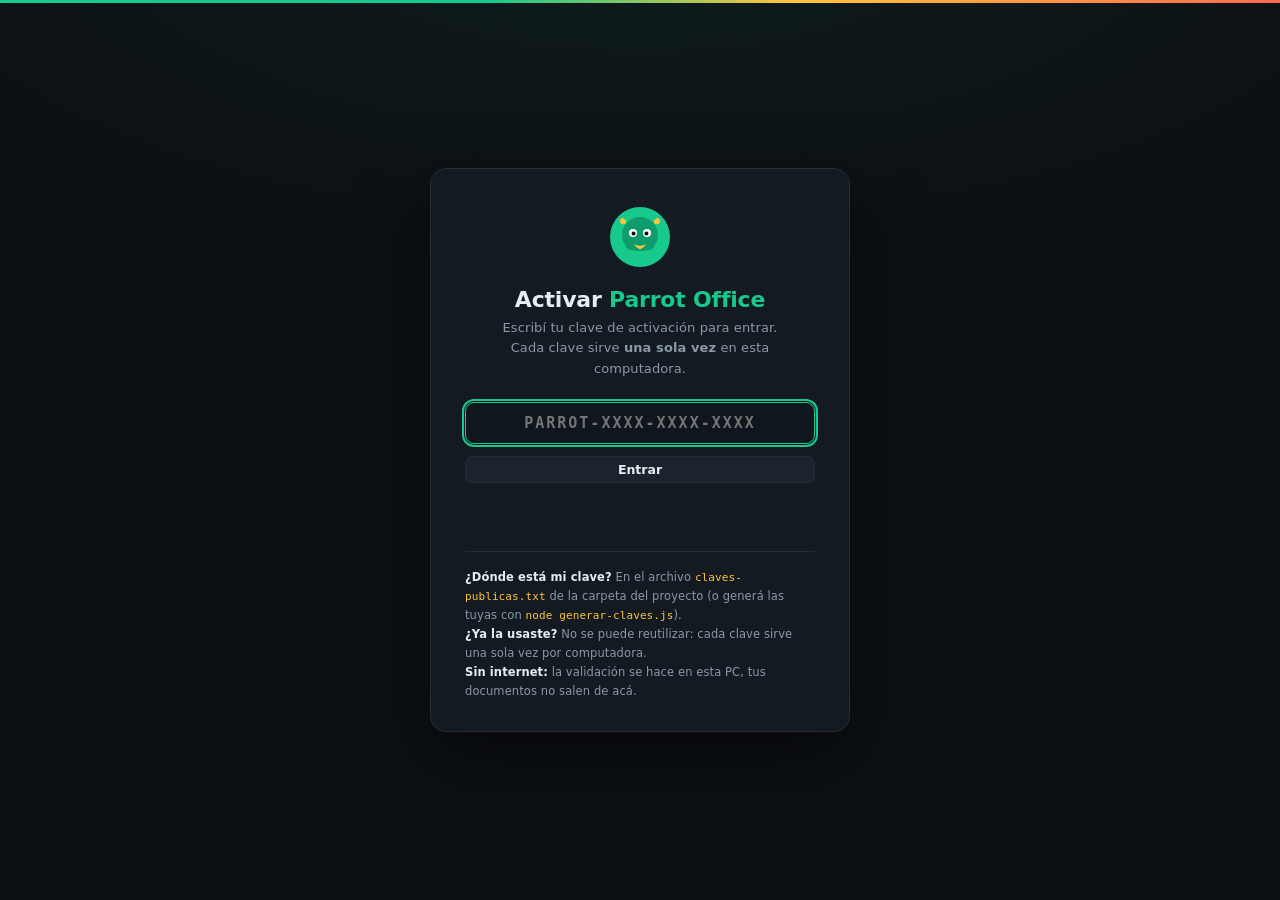
<file: procesador.html>
<!DOCTYPE html>
<html lang="es">
<head>
<meta charset="UTF-8">
<meta name="viewport" content="width=device-width, initial-scale=1.0">
<title>Parrot Office — Procesador de Textos</title>
<style>
  :root {
    --verde: #17c98a;
    --verde-osc: #0f9c6c;
    --amarillo: #ffc53d;
    --fondo: #101414;
    --panel: #1a2222;
    --borde: #2c3a3a;
    --texto: #e8f0ee;
    --suave: #9db3ad;
  }
  * { box-sizing: border-box; margin: 0; padding: 0; }
  body {
    background: var(--fondo);
    color: var(--texto);
    font-family: 'Segoe UI', system-ui, sans-serif;
    height: 100vh;
    display: flex;
    flex-direction: column;
    overflow: hidden;
  }
  header {
    background: var(--panel);
    border-bottom: 1px solid var(--borde);
    padding: 10px 16px;
    display: flex;
    align-items: center;
    gap: 14px;
    flex-shrink: 0;
  }
  .logo { display: flex; align-items: center; gap: 8px; font-weight: 700; font-size: 15px; }
  .loro { width: 26px; height: 26px; }
  .acciones { margin-left: auto; display: flex; gap: 8px; }
  button {
    background: var(--panel);
    color: var(--texto);
    border: 1px solid var(--borde);
    border-radius: 6px;
    padding: 6px 12px;
    font-size: 13px;
    cursor: pointer;
    transition: all .15s;
  }
  button:hover { border-color: var(--verde); color: var(--verde); }
  .toolbar {
    background: var(--panel);
    border-bottom: 1px solid var(--borde);
    padding: 8px 16px;
    display: flex;
    flex-wrap: wrap;
    gap: 6px;
    align-items: center;
    flex-shrink: 0;
  }
  .toolbar .grupo { display: flex; gap: 4px; padding-right: 10px; border-right: 1px solid var(--borde); margin-right: 4px; }
  .toolbar .grupo:last-child { border-right: none; }
  .tbtn { min-width: 32px; padding: 6px 8px; font-size: 14px; }
  .tbtn.activo { background: var(--verde); color: #06210f; border-color: var(--verde); font-weight: 700; }
  select { background: var(--panel); color: var(--texto); border: 1px solid var(--borde); border-radius: 6px; padding: 6px; font-size: 13px; }
  input[type="color"] { width: 34px; height: 32px; border: 1px solid var(--borde); border-radius: 6px; background: var(--panel); cursor: pointer; padding: 2px; }
  main { flex: 1; overflow-y: auto; display: flex; justify-content: center; padding: 28px 16px; }
  .hoja {
    background: #ffffff;
    color: #111;
    width: 100%;
    max-width: 820px;
    min-height: 1000px;
    border-radius: 4px;
    box-shadow: 0 8px 40px rgba(0,0,0,.5);
    padding: 64px 72px;
    font-size: 16px;
    line-height: 1.65;
    outline: none;
  }
  .hoja:empty::before { content: 'Escribí acá...'; color: #aaa; }
  .hoja h1, .hoja h2, .hoja h3 { margin: .6em 0 .4em; }
  .hoja p { margin: 0 0 .8em; }
  .hoja blockquote { border-left: 3px solid var(--verde); margin: .8em 0; padding: .2em 1em; color: #555; background: #f3faf5; }
  .hoja ul, .hoja ol { margin: 0 0 .8em 1.6em; }
  footer {
    background: var(--panel);
    border-top: 1px solid var(--borde);
    padding: 6px 16px;
    font-size: 12px;
    color: var(--suave);
    display: flex;
    gap: 20px;
    flex-shrink: 0;
  }
  footer .ok { color: var(--verde); }

  .barra-buscar { display: none; background: var(--panel); border-bottom: 1px solid var(--borde); padding: 6px 16px; gap: 6px; align-items: center; flex-shrink: 0; flex-wrap: wrap; }
  .barra-buscar.on { display: flex; }
  .barra-buscar input[type="search"], .barra-buscar input[type="text"] { background: var(--fondo); border: 1px solid var(--borde); border-radius: 6px; color: var(--texto); padding: 5px 9px; font-size: 12.5px; min-width: 170px; }
  .barra-buscar .busca-info { color: var(--suave); font-size: 12px; min-width: 110px; }
  mark.parrot-hallazgo { background: #ffc53d; color: #111; border-radius: 2px; }
  mark.parrot-hallazgo.actual { background: #17c98a; color: #fff; outline: 2px solid #0f9c6c; }

  /* impresion / "Guardar como PDF": solo la hoja, en blanco */
  @media print {
    body { background: #fff; color: #111; height: auto; display: block; overflow: visible; }
    header, .toolbar, footer { display: none !important; }
    main { padding: 0; overflow: visible; }
    .hoja {
      width: auto; min-height: 0; padding: 0; border: none; box-shadow: none;
      color: #111; font-size: 11.5pt; line-height: 1.5;
    }
    .hoja h1 { font-size: 20pt; color: #0f9c6c; }
    .hoja h2 { font-size: 15pt; color: #0f9c6c; }
    .hoja h3 { font-size: 13pt; }
    .hoja img { max-width: 100%; }
    .hoja pre { background: #f2f4f4; border: 1px solid #d5dbdb; padding: 8px 10px; font-size: 10pt; white-space: pre-wrap; }
    .hoja blockquote { border-left: 3px solid #17c98a; color: #4e5d6c; margin-left: 0; padding-left: 12px; font-style: italic; }
    .hoja table { border-collapse: collapse; width: 100%; }
    .hoja th, .hoja td { border: 1px solid #9aa5a5; padding: 4px 8px; }
    @page { margin: 1.6cm; }
  }
</style>
  <link rel="stylesheet" href="oficina-tema.css">
</head>
<body>

<header>
  <div class="logo">
    <svg class="loro" viewBox="0 0 32 32" fill="none">
      <circle cx="16" cy="16" r="15" fill="#17c98a"/>
      <path d="M16 6c-5 0-9 4-9 9 0 2 .5 3.5 1.5 4.5C9 22 11 23 16 23s7-1 7.5-3.5c1-1 1.5-2.5 1.5-4.5 0-5-4-9-9-9z" fill="#0f9c6c"/>
      <circle cx="12.5" cy="14" r="2" fill="#fff"/>
      <circle cx="19.5" cy="14" r="2" fill="#fff"/>
      <circle cx="12.8" cy="14.3" r="1" fill="#111"/>
      <circle cx="19.2" cy="14.3" r="1" fill="#111"/>
      <path d="M13 19.5c1.8 1.2 4.2 1.2 6 0-1 1.8-2.5 2.5-3 2.5s-2-.7-3-2.5z" fill="#ffc53d"/>
      <path d="M9 8c-1-2-3-2-3 0s2 2 3 1zM23 8c1-2 3-2 3 0s-2 2-3 1z" fill="#ffc53d"/>
    </svg>
    Parrot Office
  </div>
  <div class="acciones" id="acciones">
    <button class="principal" onclick="guardar()">Guardar</button>
    <input type="file" id="fileInput" accept=".json,.html,.htm,.txt,.md,.docx,.pdf" style="display:none">
    <input type="file" id="imageInput" accept="image/*" style="display:none">
  </div>
</header>

<div class="toolbar" id="toolbar">
  <div class="grupo">
    <select id="bloque" onchange="aplicarBloque(this.value)" title="Estilo de párrafo">
      <option value="p">Párrafo</option>
      <option value="h1">Título 1</option>
      <option value="h2">Título 2</option>
      <option value="h3">Título 3</option>
      <option value="pre">Código</option>
    </select>
    <select id="fuente" onchange="aplicarFuente(this.value)" title="Fuente">
      <option value="Segoe UI">Segoe UI</option>
      <option value="Georgia">Georgia</option>
      <option value="Arial">Arial</option>
      <option value="Courier New">Courier New</option>
      <option value="Times New Roman">Times New Roman</option>
    </select>
    <select id="tamano" onchange="aplicarTamano(this.value)" title="Tamaño">
      <option value="3">Normal</option>
      <option value="1">Muy chico</option>
      <option value="2">Chico</option>
      <option value="4">Grande</option>
      <option value="5">Muy grande</option>
      <option value="6">Título</option>
    </select>
  </div>
  <div class="grupo">
    <button class="tbtn" data-cmd="bold" title="Negrita (Ctrl+B)"><b>B</b></button>
    <button class="tbtn" data-cmd="italic" title="Cursiva (Ctrl+I)"><i>I</i></button>
    <button class="tbtn" data-cmd="underline" title="Subrayado (Ctrl+U)"><u>U</u></button>
    <button class="tbtn" data-cmd="strikeThrough" title="Tachado"><s>S</s></button>
  </div>
  <div class="grupo">
    <button class="tbtn" data-cmd="insertUnorderedList" title="Lista">•≡</button>
    <button class="tbtn" data-cmd="insertOrderedList" title="Lista numerada">1≡</button>
    <button class="tbtn" data-cmd="formatBlock" data-val="blockquote" title="Cita">❝</button>
  </div>
  <div class="grupo">
    <button class="tbtn" data-cmd="justifyLeft" title="Izquierda">⇤</button>
    <button class="tbtn" data-cmd="justifyCenter" title="Centrar">↔</button>
    <button class="tbtn" data-cmd="justifyRight" title="Derecha">⇥</button>
  </div>
  <div class="grupo">
    <input type="color" id="colorTexto" value="#111111" oninput="aplicarColor(this.value)" title="Color de texto">
    <button class="tbtn" data-cmd="removeFormat" title="Limpiar formato">⌫</button>
    <button class="tbtn" data-cmd="undo" title="Deshacer">↩</button>
    <button class="tbtn" data-cmd="redo" title="Rehacer">↪</button>
    <button class="tbtn" onclick="insertarFecha()" title="Insertar la fecha de hoy">📅</button>
    <button class="tbtn" onclick="insertarImagen()" title="Insertar imagen">🖼️</button>
  </div>
</div>

<div class="barra-buscar" id="barra-buscar">
  <input id="busca-q" type="search" placeholder="Buscar..." spellcheck="false">
  <span id="busca-info" class="busca-info"></span>
  <button class="tbtn" onclick="anteriorCoincidencia()" title="Anterior">↑</button>
  <button class="tbtn" onclick="siguienteCoincidencia()" title="Siguiente">↓</button>
  <input id="busca-r" type="text" placeholder="Reemplazar con...">
  <button onclick="reemplazarTodo()">Reemplazar todo</button>
  <button class="tbtn" onclick="alternarBuscar()" title="Cerrar (Esc)">✕</button>
</div>

<main>
  <div class="hoja" id="hoja" contenteditable="true" spellcheck="true"></div>
</main>

<footer>
  <span id="doc-nombre" title="Clic para cambiar el nombre">Sin título</span>
  <span id="estado" class="ok">Listo</span>
  <span id="palabras">0 palabras</span>
  <span id="stats"></span>
  <span id="guardado">Sin guardar</span>
</footer>

<script src="oficina-zip.js"></script>
<script src="oficina-inflate.js"></script>
<script src="oficina-leer.js"></script>
<script src="oficina-docx.js"></script>
<script src="oficina-claves.js"></script>
<script src="oficina-historial.js"></script>
<script src="oficina-plantillas.js"></script>
<script src="oficina-menu.js"></script>
<script>
// ---- puerta de activación ----
if (!window.ParrotClaves.estado().activado) location.href = 'activar.html';
</script>
<script>
const hoja = document.getElementById('hoja');
const estado = document.getElementById('estado');
const palabrasEl = document.getElementById('palabras');
const guardadoEl = document.getElementById('guardado');
const statsEl = document.getElementById('stats');
const nombreEl = document.getElementById('doc-nombre');

let nombreDoc = 'Sin título';
try { nombreDoc = localStorage.getItem('parrot-doc-nombre') || nombreDoc; } catch (e) {}
nombreEl.textContent = '📄 ' + nombreDoc;
nombreEl.style.cursor = 'pointer';
nombreEl.addEventListener('click', function () {
  const n = prompt('Nombre del documento:', nombreDoc);
  if (n && n.trim()) {
    nombreDoc = n.trim().slice(0, 80);
    try { localStorage.setItem('parrot-doc-nombre', nombreDoc); } catch (e) {}
    nombreEl.textContent = '📄 ' + nombreDoc;
    marcarSinGuardar();
  }
});

// recuperar sesión anterior
try {
  const guardado = localStorage.getItem('parrot-doc');
  if (guardado) hoja.innerHTML = guardado;
} catch (e) {}

function ejecutar(cmd, val) {
  hoja.focus();
  document.execCommand(cmd, false, val || null);
  actualizarBotones();
  marcarSinGuardar();
}

document.getElementById('toolbar').addEventListener('click', e => {
  const btn = e.target.closest('.tbtn');
  if (!btn) return;
  ejecutar(btn.dataset.cmd, btn.dataset.val || null);
});

function aplicarBloque(v) { ejecutar('formatBlock', '<' + v + '>'); }
function aplicarFuente(v) { ejecutar('fontName', v); }
function aplicarTamano(v) { ejecutar('fontSize', v); }
function aplicarColor(v) { ejecutar('foreColor', v); }

// atajos de teclado ya los maneja el navegador con contenteditable
hoja.addEventListener('input', () => { marcarSinGuardar(); contarPalabras(); });
hoja.addEventListener('keyup', actualizarBotones);
hoja.addEventListener('mouseup', actualizarBotones);

function actualizarBotones() {
  document.querySelectorAll('.tbtn[data-cmd]').forEach(b => {
    const c = b.dataset.cmd;
    try {
      if (['bold','italic','underline','strikeThrough','insertUnorderedList','insertOrderedList','justifyLeft','justifyCenter','justifyRight'].includes(c)) {
        b.classList.toggle('activo', document.queryCommandState(c));
      }
    } catch (e) {}
  });
}

function marcarSinGuardar() { guardadoEl.textContent = 'Sin guardar'; guardadoEl.className = ''; }
function marcarGuardado() { guardadoEl.textContent = 'Guardado ' + new Date().toLocaleTimeString(); guardadoEl.className = 'ok'; }

// registra en el historial (estilo Office "recientes")
function registrarEnHistorial() {
  try {
    window.ParrotHistorial.registrar({
      app: 'doc',
      nombre: nombreDoc,
      datos: { contenido: hoja.innerHTML }
    });
  } catch (e) {}
}

function guardar() {
  try {
    localStorage.setItem('parrot-doc', hoja.innerHTML);
    marcarGuardado();
    registrarEnHistorial();
    flash('Documento guardado en este equipo');
  } catch (e) { flash('No se pudo guardar: ' + e.message); }
}

function abrir(accept) {
  const input = document.getElementById('fileInput');
  if (accept) input.setAttribute('accept', accept);
  input.value = '';
  input.click();
}

document.getElementById('fileInput').addEventListener('change', e => {
  const f = e.target.files[0];
  if (!f) return;
  const nombre = f.name;
  const esWord = /\.docx$/i.test(nombre);
  const esPDF = /\.pdf$/i.test(nombre);
  const r = new FileReader();
  r.onload = () => {
    try {
      if (esWord) {
        hoja.innerHTML = window.ParrotLeer.docxAHTML(r.result);
        contarPalabras(); marcarSinGuardar();
        flash('Word abierto: ' + nombre + ' (texto, formato e imágenes)');
        nombreDoc = nombre; nombreEl.textContent = '📄 ' + nombreDoc; registrarEnHistorial();
        return;
      }
      if (esPDF) {
        const txt = window.ParrotLeer.pdfATexto(new Uint8Array(r.result));
        hoja.innerHTML = '<p><i>Texto extraído de ' + nombre.replace(/</g, '') + ':</i></p>' +
          txt.split(/\n{2,}/).map(function (b) {
            return '<p>' + (b.replace(/&/g, '&amp;').replace(/</g, '&lt;').replace(/\n/g, '<br>') || '&nbsp;') + '</p>';
          }).join('');
        contarPalabras(); marcarSinGuardar();
        flash('PDF abierto: texto extraído (el diseño original no se conserva)');
        nombreDoc = nombre; nombreEl.textContent = '📄 ' + nombreDoc; registrarEnHistorial();
        return;
      }
      if (/\.json$/i.test(nombre)) {
        const data = JSON.parse(r.result);
        if (data && data.contenido) { hoja.innerHTML = data.contenido; contarPalabras(); marcarSinGuardar(); nombreDoc = nombre; nombreEl.textContent = '📄 ' + nombreDoc; registrarEnHistorial(); flash('Abierto: ' + nombre); }
        else flash('Archivo no válido');
        return;
      }
      // .txt / .md / .html
      const txt = String(r.result);
      if (/\.(html?|xhtml)$/i.test(nombre)) {
        const cuerpo = txt.replace(/[\s\S]*?<body[^>]*>/i, '').replace(/<\/body>[\s\S]*$/i, '');
        hoja.innerHTML = cuerpo || txt;
      } else if (/\.md$/i.test(nombre)) {
        hoja.innerHTML = mdAHTML(txt);
      } else {
        hoja.innerHTML = txt.split(/\r?\n/).map(l => '<p>' + (l.replace(/&/g, '&amp;').replace(/</g, '&lt;') || '<br>') + '</p>').join('');
      }
      contarPalabras();
      marcarSinGuardar();
      nombreDoc = nombre; nombreEl.textContent = '📄 ' + nombreDoc; registrarEnHistorial();
      flash('Abierto: ' + nombre);
    } catch (err) { flash('No pude leer ese archivo: ' + err.message); }
  };
  if (esWord || esPDF) r.readAsArrayBuffer(f); else r.readAsText(f);
});

// Markdown basico -> HTML
function mdAHTML(md) {
  const esc = s => s.replace(/&/g, '&amp;').replace(/</g, '&lt;').replace(/>/g, '&gt;');
  const salida = [];
  let enLista = false, enNum = false;
  const cerrar = () => { if (enLista) { salida.push('</ul>'); enLista = false; } if (enNum) { salida.push('</ol>'); enNum = false; } };
  for (const linea of md.split(/\r?\n/)) {
    if (/^\s*$/.test(linea)) { cerrar(); continue; }
    let m;
    if ((m = linea.match(/^(#{1,6})\s+(.*)$/))) { cerrar(); const n = Math.min(3, m[1].length); salida.push('<h' + n + '>' + inline(m[2]) + '</h' + n + '>'); continue; }
    if ((m = linea.match(/^\s*[-*+]\s+(.*)$/))) { if (!enLista) { cerrar(); salida.push('<ul>'); enLista = true; } salida.push('<li>' + inline(m[1]) + '</li>'); continue; }
    if ((m = linea.match(/^\s*\d+[.)]\s+(.*)$/))) { if (!enNum) { cerrar(); salida.push('<ol>'); enNum = true; } salida.push('<li>' + inline(m[1]) + '</li>'); continue; }
    if ((m = linea.match(/^>\s?(.*)$/))) { cerrar(); salida.push('<blockquote>' + inline(m[1]) + '</blockquote>'); continue; }
    if (/^\s*(---|\*\*\*)\s*$/.test(linea)) { cerrar(); salida.push('<hr>'); continue; }
    cerrar();
    salida.push('<p>' + inline(linea) + '</p>');
  }
  cerrar();
  function inline(t) {
    return esc(t)
      .replace(/`([^`]+)`/g, '<code>$1</code>')
      .replace(/\*\*([^*]+)\*\*/g, '<b>$1</b>')
      .replace(/\*([^*]+)\*/g, '<i>$1</i>')
      .replace(/\[([^\]]+)\]\(([^)]+)\)/g, '<a href="$2">$1</a>');
  }
  return salida.join('');
}

// ============ BUSCAR Y REEMPLAZAR ============
let coincidencias = [];
let indiceCoincidencia = -1;

function limpiarMarcas() {
  hoja.querySelectorAll('mark.parrot-hallazgo').forEach(m => {
    const padre = m.parentNode;
    if (!padre) return;
    padre.replaceChild(document.createTextNode(m.textContent), m);
    padre.normalize();
  });
  coincidencias = [];
  indiceCoincidencia = -1;
}

function buscar(reemplazar) {
  limpiarMarcas();
  const q = document.getElementById('busca-q').value;
  if (!q) { document.getElementById('busca-info').textContent = ''; return; }
  const lower = q.toLowerCase();
  // recorrer nodos de texto
  const nodos = [];
  (function recorrer(n) {
    for (const c of n.childNodes) {
      if (c.nodeType === 3) { if (c.nodeValue.toLowerCase().includes(lower)) nodos.push(c); }
      else if (c.nodeType === 1 && c.tagName !== 'MARK') recorrer(c);
    }
  })(hoja);

  let total = 0;
  for (const nodo of nodos) {
    const texto = nodo.nodeValue;
    const partes = [];
    let i = 0, idx;
    while ((idx = texto.toLowerCase().indexOf(lower, i)) >= 0) {
      if (idx > i) partes.push(document.createTextNode(texto.slice(i, idx)));
      const m = document.createElement('mark');
      m.className = 'parrot-hallazgo';
      m.textContent = texto.slice(idx, idx + q.length);
      partes.push(m);
      coincidencias.push(m);
      i = idx + q.length;
      total++;
    }
    if (i < texto.length) partes.push(document.createTextNode(texto.slice(i)));
    if (partes.length) {
      const padre = nodo.parentNode;
      partes.forEach(p => padre.insertBefore(p, nodo));
      padre.removeChild(nodo);
    }
  }
  document.getElementById('busca-info').textContent = total ? total + ' coincidencia(s)' : 'sin resultados';
  if (reemplazar !== undefined && reemplazar !== null && total) {
    let n = 0;
    coincidencias.forEach(m => {
      const t = document.createTextNode(reemplazar);
      m.parentNode.replaceChild(t, m);
      n++;
    });
    coincidencias = [];
    limpiarMarcas();
    marcarSinGuardar();
    contarPalabras();
    document.getElementById('busca-info').textContent = n + ' reemplazo(s)';
  } else if (total) {
    irACoincidencia(total ? 0 : -1);
  }
}

function irACoincidencia(i) {
  if (!coincidencias.length) return;
  indiceCoincidencia = (i + coincidencias.length) % coincidencias.length;
  coincidencias.forEach((m, k) => m.classList.toggle('actual', k === indiceCoincidencia));
  const actual = coincidencias[indiceCoincidencia];
  if (actual && actual.scrollIntoView) actual.scrollIntoView({ block: 'center', behavior: 'smooth' });
  document.getElementById('busca-info').textContent = (indiceCoincidencia + 1) + ' de ' + coincidencias.length;
}

function siguienteCoincidencia() { irACoincidencia(indiceCoincidencia + 1); }
function anteriorCoincidencia() { irACoincidencia(indiceCoincidencia - 1); }

function reemplazarTodo() {
  const q = document.getElementById('busca-q').value;
  const r = document.getElementById('busca-r').value;
  if (!q) return;
  buscar(r);
}

function alternarBuscar() {
  const barra = document.getElementById('barra-buscar');
  const visible = barra.classList.toggle('on');
  if (visible) { document.getElementById('busca-q').focus(); document.getElementById('busca-q').select(); }
  else { limpiarMarcas(); document.getElementById('busca-info').textContent = ''; }
}

function contarPalabras() {
  const t = hoja.innerText.trim();
  const n = t ? t.split(/\s+/).length : 0;
  const parrafos = hoja.querySelectorAll('p, h1, h2, h3, li, blockquote, pre').length;
  const minutos = Math.max(1, Math.round(n / 200));
  palabrasEl.textContent = n + (n === 1 ? ' palabra' : ' palabras') + ' · ' + t.length + ' caracteres';
  statsEl.textContent = parrafos + ' párrafos · ' + minutos + ' min de lectura';
}

function descargar(nombre, texto, tipo) {
  const blob = new Blob([texto], { type: tipo });
  const a = document.createElement('a');
  a.href = URL.createObjectURL(blob);
  a.download = nombre;
  a.click();
  URL.revokeObjectURL(a.href);
}

function exportarHTML() {
  const doc = '<!DOCTYPE html><html lang="es"><head><meta charset="UTF-8"><title>Documento Parrot</title></head><body style="max-width:820px;margin:40px auto;font-family:Segoe UI,sans-serif;line-height:1.65;padding:0 20px">' + hoja.innerHTML + '</body></html>';
  descargar('documento-parrot.html', doc, 'text/html');
  flash('Exportado como HTML');
}

function exportarTXT() {
  descargar('documento-parrot.txt', hoja.innerText, 'text/plain');
  flash('Exportado como texto');
}

function exportarDOCX() {
  try {
    const blob = window.ParrotDocx.blob(hoja.innerHTML);
    window.ParrotZip.descargar('documento-parrot.docx', blob);
    flash('Exportado como .docx (se abre en Word)');
  } catch (e) { flash('No pude exportar el .docx: ' + e.message); }
}

function exportarPDF() {
  flash('Elegí "Guardar como PDF" en el diálogo de impresión');
  setTimeout(() => window.print(), 350);
}

function insertarImagen() {
  document.getElementById('imageInput').click();
}

document.getElementById('imageInput').addEventListener('change', e => {
  const f = e.target.files[0];
  if (!f) return;
  const r = new FileReader();
  r.onload = () => {
    const img = document.createElement('img');
    img.src = r.result;
    img.style.maxWidth = '100%';
    hoja.focus();
    document.execCommand('insertHTML', false, img.outerHTML);
    marcarSinGuardar();
    flash('Imagen insertada');
  };
  r.readAsDataURL(f);
});

function nuevo() {
  if (!hoja.innerText.trim() || confirm('¿Crear documento nuevo? Se pierde lo no guardado.')) {
    hoja.innerHTML = '';
    nombreDoc = 'Sin título';
    try { localStorage.setItem('parrot-doc-nombre', nombreDoc); } catch (e) {}
    nombreEl.textContent = '📄 ' + nombreDoc;
    contarPalabras();
    marcarSinGuardar();
    hoja.focus();
  }
}

function aplicarPlantilla(datos) {
  hoja.innerHTML = datos.contenido || '';
  contarPalabras();
  marcarSinGuardar();
  flash('Plantilla cargada — escribí sobre ella');
}

// HTML -> Markdown (para exportar .md)
function htmlAMD(html) {
  var d = document.createElement('div');
  d.innerHTML = html;
  function inline(nodo) {
    var out = '';
    nodo.childNodes.forEach(function (n) {
      if (n.nodeType === 3) { out += n.nodeValue; return; }
      if (n.nodeType !== 1) return;
      var t = n.tagName.toLowerCase();
      var c = inline(n);
      if (t === 'b' || t === 'strong') out += '**' + c + '**';
      else if (t === 'i' || t === 'em') out += '*' + c + '*';
      else if (t === 'code') out += '`' + c + '`';
      else if (t === 'a') out += '[' + c + '](' + (n.getAttribute('href') || '') + ')';
      else if (t === 'br') out += '\n';
      else out += c;
    });
    return out;
  }
  var bloques = [];
  d.childNodes.forEach(function (n) {
    if (n.nodeType === 3) { if (n.nodeValue.trim()) bloques.push(n.nodeValue.trim()); return; }
    if (n.nodeType !== 1) return;
    var t = n.tagName.toLowerCase();
    var txt = inline(n).trim();
    if (!txt) return;
    if (/^h[1-6]$/.test(t)) { var lvl = t[1]; bloques.push(new Array(+lvl + 1).join('#') + ' ' + txt); }
    else if (t === 'blockquote') bloques.push(txt.split('\n').map(function (l) { return '> ' + l; }).join('\n'));
    else if (t === 'ul') {
      n.querySelectorAll('li').forEach(function (li) { bloques.push('- ' + inline(li).trim()); });
    } else if (t === 'ol') {
      var i = 1;
      n.querySelectorAll('li').forEach(function (li) { bloques.push((i++) + '. ' + inline(li).trim()); });
    } else if (t === 'pre') bloques.push('```\n' + n.innerText + '\n```');
    else if (t === 'hr') bloques.push('---');
    else bloques.push(txt);
  });
  return bloques.join('\n\n') + '\n';
}

function exportarMD() {
  descargar((nombreDoc || 'documento') + '.md', htmlAMD(hoja.innerHTML), 'text/markdown');
  flash('Exportado como Markdown (.md)');
}

function insertarFecha() {
  hoja.focus();
  document.execCommand('insertText', false, new Date().toLocaleDateString('es-AR'));
  marcarSinGuardar();
  contarPalabras();
}

function flash(msg) {
  estado.textContent = msg;
  setTimeout(() => { estado.textContent = 'Listo'; }, 2500);
}

// atajos: Ctrl+F buscar, Ctrl+H reemplazar, Ctrl+S guardar, Esc cerrar busqueda
document.addEventListener('keydown', e => {
  if ((e.ctrlKey || e.metaKey) && e.key.toLowerCase() === 'f') { e.preventDefault(); alternarBuscar(); }
  else if ((e.ctrlKey || e.metaKey) && e.key.toLowerCase() === 'h') { e.preventDefault(); if (!document.getElementById('barra-buscar').classList.contains('on')) alternarBuscar(); document.getElementById('busca-r').focus(); }
  else if ((e.ctrlKey || e.metaKey) && e.key.toLowerCase() === 's') { e.preventDefault(); guardar(); }
  else if (e.key === 'Escape' && document.getElementById('barra-buscar').classList.contains('on')) alternarBuscar();
  else if (e.key === 'F3') { e.preventDefault(); siguienteCoincidencia(); }
});

// buscar al escribir (con pequeña espera)
let tBusca = null;
document.getElementById('busca-q').addEventListener('input', () => {
  clearTimeout(tBusca);
  tBusca = setTimeout(() => buscar(undefined), 250);
});
document.getElementById('busca-q').addEventListener('keydown', e => { if (e.key === 'Enter') { e.preventDefault(); siguienteCoincidencia(); } });

// autoguardo cada 10 segundos
setInterval(() => { if (guardadoEl.textContent === 'Sin guardar') { try { localStorage.setItem('parrot-doc', hoja.innerHTML); marcarGuardado(); } catch (e) {} } }, 10000);

// ============ MENÚ ARCHIVO CENTRALIZADO ============
window.ParrotMenu.montar({
  contenedor: document.getElementById('acciones'),
  app: 'doc',
  callbacks: {
    nuevo: function () { nuevo(); },
    abrir: function () { abrir(); },
    guardar: function () { guardar(); },
    imprimir: function () { exportarPDF(); },
    plantilla: function (id) {
      const d = window.ParrotPlantillas.datos('doc', id);
      if (d) { aplicarPlantilla(d); nombreDoc = window.ParrotPlantillas.nombre('doc', id); nombreEl.textContent = '📄 ' + nombreDoc; }
    },
    exportar: function (id) {
      if (id === 'docx') exportarDOCX();
      else if (id === 'pdf') exportarPDF();
      else if (id === 'html') exportarHTML();
      else if (id === 'txt') exportarTXT();
      else if (id === 'md') exportarMD();
    },
    importar: function (id) {
      var accepts = { docx: '.docx', pdf: '.pdf', md: '.md', html: '.html,.htm', txt: '.txt', json: '.json' };
      abrir(accepts[id] || '');
    },
    infoCompartir: function () {
      return {
        titulo: nombreDoc,
        texto: (hoja.innerText || '').slice(0, 3000) || nombreDoc,
        archivo: { nombre: (nombreDoc || 'documento') + '.docx', blob: window.ParrotDocx.blob(hoja.innerHTML) }
      };
    }
  },
  plantillas: window.ParrotPlantillas.catalogos().doc,
  exportar: [
    { id: 'docx', icono: '📘', etiqueta: 'Word (.docx)', desc: 'documento real, se abre en Word' },
    { id: 'pdf', icono: '📕', etiqueta: 'PDF', desc: 'imprimir o guardar como PDF' },
    { id: 'html', icono: '🌐', etiqueta: 'HTML', desc: 'página web con el formato' },
    { id: 'md', icono: '📝', etiqueta: 'Markdown (.md)', desc: 'texto con marcado liviano' },
    { id: 'txt', icono: '📄', etiqueta: 'Texto (.txt)', desc: 'solo el texto, sin formato' }
  ],
  importar: [
    { id: 'docx', icono: '📘', etiqueta: 'Word (.docx)', desc: 'texto, formato e imágenes' },
    { id: 'pdf', icono: '📕', etiqueta: 'PDF', desc: 'extrae el texto' },
    { id: 'md', icono: '📝', etiqueta: 'Markdown (.md)', desc: '' },
    { id: 'html', icono: '🌐', etiqueta: 'HTML', desc: '' },
    { id: 'txt', icono: '📄', etiqueta: 'Texto (.txt)', desc: '' },
    { id: 'json', icono: '💾', etiqueta: 'Copia de Parrot (.json)', desc: '' }
  ]
});

// ============ AL ARRANCAR: plantilla pendiente / reciente / auto-abrir ============
(function () {
  // 1) plantilla elegida en la portada o pedida a Orión
  var usada = window.ParrotPlantillas.consumirPendiente('doc', function (d) {
    aplicarPlantilla(d);
    nombreDoc = 'Plantilla';
    nombreEl.textContent = '📄 ' + nombreDoc;
  });
  if (usada) return;

  // 2) documento del historial
  var abrir = null;
  try { abrir = localStorage.getItem('parrot-abrir'); } catch (e) {}
  if (abrir) {
    try { localStorage.removeItem('parrot-abrir'); } catch (e) {}
    var item = window.ParrotHistorial.porId(abrir);
    if (item && item.app === 'doc' && item.datos && item.datos.contenido !== undefined) {
      hoja.innerHTML = item.datos.contenido;
      nombreDoc = item.nombre;
      nombreEl.textContent = '📄 ' + nombreDoc;
      try { localStorage.setItem('parrot-doc-nombre', nombreDoc); } catch (e) {}
      contarPalabras();
      flash('Abierto del historial: ' + item.nombre);
      return;
    }
  }

  // 3) auto-abrir diálogo de archivo
  try {
    if (localStorage.getItem('parrot-autoabrir')) {
      localStorage.removeItem('parrot-autoabrir');
      setTimeout(function () { abrir(); }, 300);
    }
  } catch (e) {}
})();

contarPalabras();
hoja.focus();
</script>
</body>
</html>
</file>
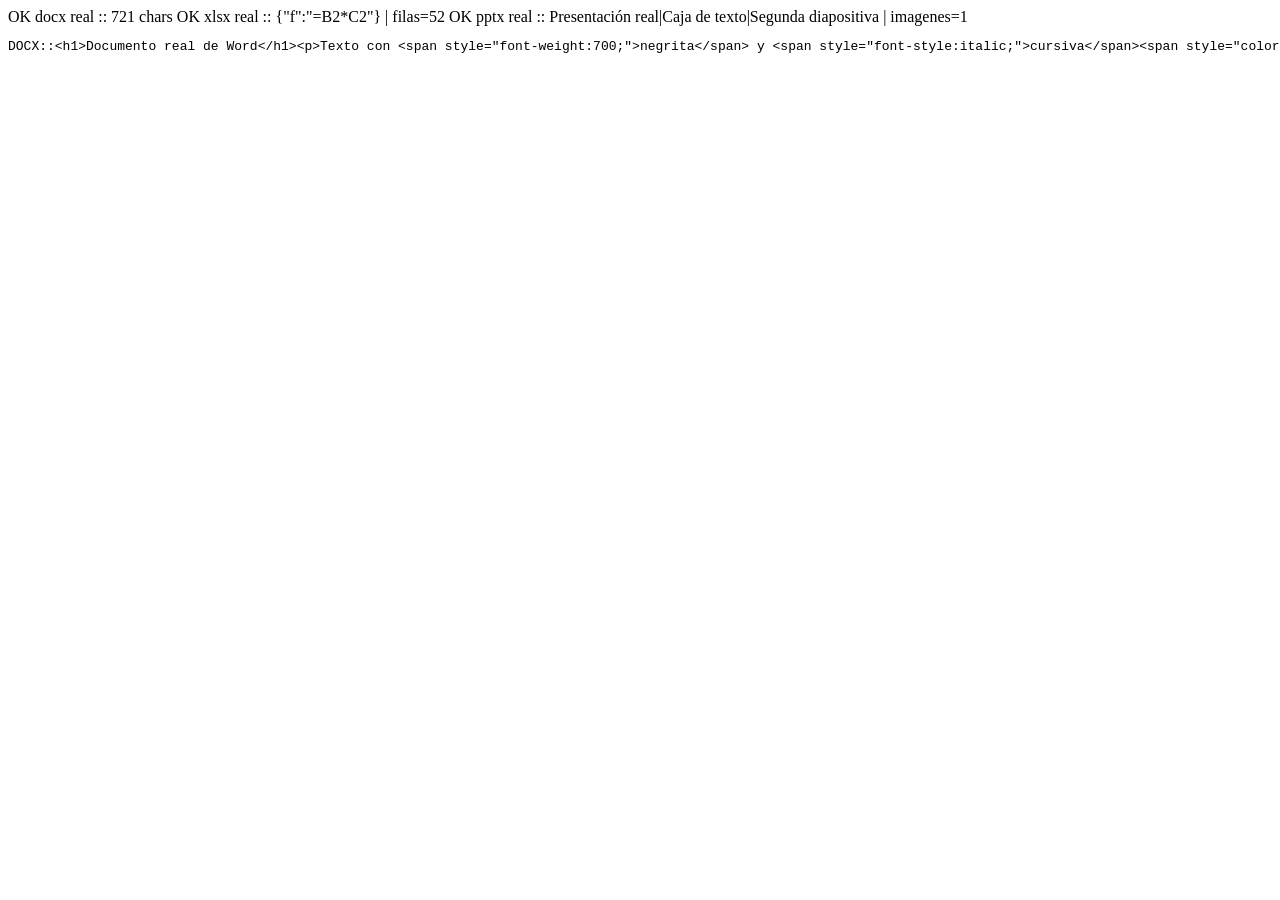
<file: pruebas/arnes-lector.html>
<!DOCTYPE html><html><head><meta charset="UTF-8"></head><body>
<div id="r">corriendo</div><pre id="s"></pre>
<script src="../oficina-zip.js"></script>
<script src="../oficina-inflate.js"></script>
<script src="../oficina-leer.js"></script>
<script>
var ARCHIVOS = {
  'docx': 'UEsDBBQAAAAIAJxVVl38p67QmwEAAPwGAAATAAAAW0NvbnRlbnRfVHlwZXNdLnhtbLWVT0/jMBDF73yKKJccUOKyB4RWTTkscFyQKGKvrjNpDf4nzxTot2ccaITYsClbuESKZ957v7EVZ3r6ZE32ABG1d3VxVE2KDJzyjXbLuriZX5QnRYYkXSONd1AXG8DidHYwnW8CYMZih3W+Igo/hUC1Aiux8gEcV1ofrSR+jUsRpLqXSxA/JpNjobwjcFRS8shn0zNo5dpQdv7Eyx1IfhdgmWe/XhpTVp1rmwy6ghjUBDcsSevDiggG30lkCEYrSVwXD655N0v5OkfFyq4HVzrgITd8kJAqHwe86i55/6NuILuSkX5Ly11CrZG8/WON0AT2KvqAR9W/3QZwfdtqBY1Xa8uSqjdNfhBJQ88+xMC6Llhwyt7ZkDalgaYMn8tWPsLnw7fnlNQ7Jj762Iged99xkxvnKkDkT8maqq9Yqd0oR8vJc7kw/zH6GEhvPQrh1nYBkVVfD9Fbj0IgEHEffj3D1nkcgTYGvgOg890x/lbT6rxtQdEuJBbLpK3+0o6mEd/h8PLc/8LpbEYjH2Fx/W2n/MZ8CyK6n9fsGVBLAwQUAAAACACcVVZdeSZLQPgAAADeAgAACwAAAF9yZWxzLy5yZWxzrZLNSgMxEIDvPkXIJadutlVEpNleROhNpD7AmMzupm5+SKbavr1RRF1YFsEe5+/jY2bWm6Mb2CumbINXYlnVgqHXwVjfKfG0u1/cCJYJvIEheFTihFlsmov1Iw5AZSb3NmZWID4r3hPFWymz7tFBrkJEXyptSA6ohKmTEfQLdChXdX0t028Gb0ZMtjWKp6255Gx3ivg/tnRIYIBA6pBwEVOZTmQxFzikDklxE/RDSefPjqqQuZwWuvq7UGhbq/Eu6INDT1NeeCT0Bs28EsQ4Z7Q8p9G440fmLSQjzVd6zmZ13oNRf3DPHuwwsZfvWrWP2H0IydFbNu9QSwMEFAAAAAgAnFVWXYiGC1NpAQAA0QIAABEAAABkb2NQcm9wcy9jb3JlLnhtbJ2Sy07DMBBF93xF1E1WifMQCEVJKgHqikpIFIHYufY0NU1sy542zd/jpG1aoCt2Ht87x/NwPt03tbcDY4WShR+Hke+BZIoLWRX+22IW3PueRSo5rZWEwu/A+tPyJmc6Y8rAi1EaDAqwngNJmzFdTNaIOiPEsjU01IbOIZ24Uqah6EJTEU3ZhlZAkii6Iw0g5RQp6YGBHomTI5KzEam3ph4AnBGooQGJlsRhTM5eBNPYqwmDcuFsBHYarlpP4ujeWzEa27YN23Swuvpj8jF/fh1aDYTsR8VgUuacZSiwBjIc7Xb5BQwPATNAUZlSd7hWMuCK7XNycd/PdgNdqwy3hwwOlhmh0e2orECCoQjcW3beb8SlscfU1OLcLXMlgD90ZLgzsBP9tss4J5dhfpzdoQ7Hdz1nhwmdlPf08Wkxm5RJFKdBnARJukjSLL7Nouizf/9H/hnYHCv4N/EEGOpnDl4p03dD/vzC8htQSwMEFAAAAAgAnFVWXfTb2xfrAQAAbAQAABAAAABkb2NQcm9wcy9hcHAueG1snVTLbtswELz7KwRddIppB0FRGJKC1kHRQ90asJKct9TKIkqRBLkx4n59+YgVOYYv9Yk7szv7tMr710FmB7ROaFUVy/miyFBx3Qq1r4rH5tvN5yJzBKoFqRVWxRFdcV/Pyq3VBi0JdJlXUK7KeyKzYszxHgdwc08rz3TaDkDetHumu05wfND8ZUBF7Hax+MTwlVC12N6YUTBPiqsD/a9oq3mozz01R+P16lmWlQ0ORgJh/TMEy3mraSjZiEYXTSAbMWC98MxoBGoLe3T1smTpEaBnbVsXPNMjQOseLHDy0wz4xArkF2Ok4EB+0PVGcKud7ijbABeKtOuzIFOyqVeI8o3tkL9YQcegOTUD/UMojMnSI5VqYW/B9BGfWIHccZC49rOpO5AOS/YOBPo7Qtj8FkQq2kMHWh2Qk7aZE3+xym/z7Dc4DJOt8gNYAYry5PvmnbATlEBpHNm6ESR9ztE+RbHLsKtK4i6sIT2uxicklh37Yh8bK2Mp7lfn50PXWl1OW40VnzUaEXYl4YV+uQHlbycFlGs9GFBHdlriH/doGv0QLvFtMefg+XU9C+p3Bjh+uLMJHpftCWz9yYzLHoG4bN+XlT7NV98kO4ecF1V7bE+Rl8TbST+lT0e9vJsv/C8e8Amb+fMb/9X17B9QSwMEFAAAAAgAnFVWXbKX30QRBAAARw0AABEAAAB3b3JkL2RvY3VtZW50LnhtbLVXS2/bOBC+768QdPEpkfyI6wqxi9aBswHahZFkt2eaoiUiFEmQlB/99Tt8SJab1HWTNgdxhpz5+M2QM3SuP+wqFm2I0lTwaa9/[base64]/UahLQwHwHPo596pYp75acR+esaJWIjW4xwKx3s2TLqXb/u61HSTW7wtt7dK1PKARt+GdsefWixoBL+CFc6oG5p+G5mHEkkooApndwUXCq0YMIKMR/ZGxjPoTiuR7+0o3Wep3PBg9oxE22yD2DR+pIaROJldJ62B+5hZUxgiUgSxKCfRV9jd2hlnrbxPC+/dbGyZlggDFamIJmpD4tkj2QEOFjw68m8+ft+VZxE0M+OkUNSglzx+sE20P4VPv8PHNfT7zYv4wQYLJlSTqfk8hb/4GOSHPJzrT5IVKhhEmVHOKCfhZqBX1H+36iQ9q+d/hwBeplYkdnzgwOyrhnfT+Cqd2MAjvG/[base64]/P32d369pof14FZsTCEWlqxr1BrZi8hvag2IgZtG6Jwy5+FeIK5NQV6c8HqirubF2buxTaoDB3W02bCLTuNi78/wU+5VvvPa87VVXo6+tjUeZfdraK5FaEr5QDv2Y2Gg0DwxenkyNN4KOy/ARgfos53KH7uHww7TXa2VCKvsREvNJjksMFv2IZgemKTpA3pdwX2BRnyh4PqX6XpT0NK2vupoQqW9hGAxyK/h8uRLubj98NF3EwtlZ1Mx+l4OG8mH1wXg9nhaNwfu6dYFg/fPL/[base64]/TK6EdLLNDAN3X/XnTL2mWTeODIS/jeJ7RhtvhSbfIB1kmjy6wgeZaA5qaSui6zl9Xj5TRLHDJdsdZoKLMtuGwxv5g9QcvQn3GN7Fzih2hXpg1id0ep4w0o5ojpQPsdYaxi6Je2ph3j76wGOsrzMbXDGen8aGayrMrULqurNFltO/jPbCOE5HBv+EaBxjMV1OG2BecnMlsDluluTfyclJ6vv/6jXklujTMCCTdq3/zTODnb+CqxeRACOJ6UD7ZCjpuo1wCI/vsOLfskRBjHJHzC+vlEMQhDkElMiDAaV2zdQs84RCHENCYC/dkB4He5C4uQoYhp4BuHRr35toODkD6lEkEFNaOYGr1Ra7D+T+g1hyiEuI2JkMo/VT1AQSXZLixI52neQI/ewfk3UEsDBBQAAAAIAJxVVl0H1K+Zcy8AABJVBQAPAAAAd29yZC9zdHlsZXMueG1s7V1dk+JGsn2/v6KjX/zkbZCEAMfObgCSdhxhe72ese8zTTPT7NDQF2iP7V9/JSFAH1VSVVZKqpKyO8KeFlAp5Vedk1Rl/f2ff7xs735fH46b/e7dN8O/Db65W+9W+6fN7vO7b379GHw7+ebueFrunpbb/W797ps/18dv/vmP//n71++Opz+36+Nd+Pnd8buX1bv759Pp9buHh+Pqef2yPP5t/7rehS9+2h9elqfwz8Pnh5fl4cvb67er/cvr8rR53Gw3pz8frMHAvU+GOYiMsv/0abNae/vV28t6d4o//3BYb8MR97vj8+b1eBntq8hoX/eHp9fDfrU+HsNnftmex3tZbnbXYYZOYaCXzeqwP+4/nf4WPkxyR/FQ4ceHg/hfL9v7u5fVd99/3u0Py8ft+t19OND9P0LNPe1X3vrT8m17OkZ/Hn4+JH8mf8X/C/a70/Hu63fL42qz+RhKDQd42YRjvZ/tjpv78JX18niaHTfL9It+ci16/Tl6I/OTq+MpdXm+edrcP0RCj3+FL/6+3L67t6zLlcUxf2273H2+XFvvvv31Q/pmUpcew3Hf3S8P336YRR98SJ7tIf/Er/m/YsGvy9UmlrP8dFqHfhGaJRp0uwm98N4au5c/fnmLVLt8O+0TIa+JkPSwDwWlh+4SOs+Hsw+Hr64//bBffVk/fTiFL7y7j2WFF3/9/ufDZn8I/fTd/XSaXPywftm83zw9rXfv7oeXN+6eN0/r/31e7349rp9u1/8TxL6WjLjav+1O59uPb+L45P+xWr9Gnhu+ultGNvkp+sA2evcxJSf++NvmdjfnCzmp8cX/u4gcJvZiSXleL6MYvxtWCpriCLKY40oNYasP4agPMVIfwlUfYqw+xER9iCl8iNN+dXa+9MftacUnCl5U+YmC01R+ouAjlZ8ouETlJwoeUPmJgsErP1Gwb+UnCuYs/cRqGf9d+MxI2Ac+bk7bdWUCGiqmuiTt3/28PCw/H5avz3fR3FqQUjLCh7fHk9itDtVu9cPpsN99rhRjWWpi/JfX5+Vxc6wWpKj6jxHwufvXYfNUKWrEmWf4g/+8Xa7Wz/vt0/pw93H9x0n28z/t7z6cUUa1XdXU8MPm8/Pp7sNznDQrhbkcpVeN/8PmeKoenPMoVYML2dDl+CV/8B/XT5u3l4tqBNCIayuKsKpFOEARkQFEHmGkMr7A/bvA8SMbi9z/WGV8gfufqIxvV48vnWm8kLeKhddYOnYX++3+8OltK5wextIRfBUh9gjSQXwdXyhJjKUjOJM+72arVcjcRPxUIY9KSFFIqBJSlDOrhCzlFCshSy3XSgiSTrq/rH/fHC/4Vsq8xxTWrLwxm6MBUWzxn7f9qRqYWoos/vvdab07ru/[base64]/kBf1l/Wh/Wu5XASgpFgZcnlJCouLZ4vt9/uRNb2G1zHERY1OZxu9nHy2z+LIw9LluW/O/F3fv1dbldbsV7QfzD18x2oWjYePNb+MbTn6/heK/p1T5P5+XmyaLh+I3fP1239UQfjm7iLtlAlVyO7zWRGv/7cAxDLXnPYBAs3KkdJPcSD1lxE1ex0WOuDwWxz+fLsajHZaj3f+9Yd7Td7L5crp9HWjwvk4/dtHZ5xzTZLZC1KONxfHc4mQfnNyf7vU7Lx2Py/8v7ojQT3mP45+v++O7ecSdJ7ki95xDho+tbprY7SJR0Ga+wjyx2r2QXmXP9g7uLjKPsVaiG5Sq5vdXb8bR/iZ0jb/WU0vImOL90d1Nozg7JtoXrSrJ40wLHKlUW4alf1puC/f7E8KZP58sy3nQeibxJyptSSsub4PySqjcFKUPW701JCh4ys9N5O0CVS+3Wf5xEElckptTZxDPw1cm+rNevP4XyHy5//BCa/viQ9ZPH9af9IdSAM4m94+o28dv2b6fIXX74fXsVlHaYis3Ay/+WbAaOXuRuBs588rYZOLp82wz8eP7v4vxEqwgDXu7SdkfBNHbN+KMxPgz9PQaGt8sRBI5m6URrqc3Fk8uV1ObiSfLkh/JQKfUki+tJFqYnWQKexMha9TlXsje6yrmGRjiXE0yGc4/nXHlXchmu5CK4ks11JRvTlWxDXcnqhispOonDdRIH00kcASe5ES1tfcbW1Wc25/+24UEjrgeNMD1o1A0PcvTxoIyXWI4dnL9BEMBD4wDBb1yu37iYfuN2w29G+vhNSa5p3ovGXC8aY3rRuBte5BrhRc4g+s170SnUxc2HPm6iLkRzDBeacF1ogulCk2640FgfF1LgXAMG5xog+NKU60tTTF+adsOXJvr4EmI6wnK0TEmV85UMsyaad0FO9yCO+wzF3Id/36eoY07JPccddUq/S7qL31JVw6128NPjNimmP26/30X+/TWpd5/v9OmP5f3ljYv1dvvj8vzu/Sv/rdv1p9P51eFgwnj9cX867V/4n48L9PwBHrI383B9CL6+d28vj+tD8kUg96u7uHFGUd3nhhqKmpZNlj/tL12LGDd0eancPaVylwbfoF2r9/knfn/5ogDja7T4q4jyaYGvLH2qGbpU6iUNbJUa2EIysNU1AzdWLZc0p11qThvJnHbvzAmF2OcVOXl7nK9iYOt4pDJgPRwA5p7X+dMhgwvit0aNmpPlRX9FOPjuPElF37LGaj8rTUSVl/[base64]/7EPP909/xi2M888bvXBublz1qGmXvQyHsrxyNht6E6+8JDC0MgvX1CM78wRcpaiG9lXtFTriKQRq5uI6tdsjVa9UYz1B+ZI0bFNfkXGyqrHO+k/2CUv0huUM/BJBTd5QXGp2e6rqxWasRyhfVVZj4F/nutsMMWTUHIbINYfsc5doE8tH+HWHCh9BVhB/CmXOnID5UsVb0tOmfV7Z8LzcfY6OlrpP1tbjTqPRMxZza9I2vcZnty03mA5KIUMjz17MJPGzVyeR+p59OJg09PDzt+12zfb7u+S1ZtVwpYLhP76/vjXHBevSAycMzi82Hg1sVVjNqIITFYkqmg4OtirsulXxU/[base64]/dcXXC1E/j7fD5kyq44Ly7UpCRK8ADWsBXgl3z7pC3n/iV1FqfTcflaLuad9qU53swDsfx5JX2vlqVfoR+ZosHqksRi2pjdOJAku+kxjEP+zloqhud3sypvZUvS1lAr7SjFBUZg9iXleX9TwO0noehxucSeRk11Lq+ZXb4/m/jWwulLTiqNSKIyQrjrpgxfq3Zknazi21nYtkO7cLtmt6k52kJcellhwjWXLccUvib3STNOOk1IwTJDNOumDGdjabSdpzWmrPKZI9p12wp4YbvtgEaZGcUZ+36uXseihJYiwsGjHtp7pz8FbWEdxxc3WMLAyFR+CQsQdkCNkDclu2dz7lPm+T5LJchDHYlQWgpGllQR/r2kU0/2DXF5QfTWoNPYNEQsMoaSPKLjdkz4bFKDukxZVVH+y69hQ4qHsK2Bt7rQmjPju147668T7H81/[base64]/vC0Ppy/i447Y1SgzUEKbd62mSZ9M0CfFcW57E9fOm6APrzZhZZYv1f7+G+wjz8U1G9ym5JiIMUnAyWnjDCWoqROQYKGk1uJn3HC6XBZ0yX49eblYmb76sN1nHR0xkzll/3X+XL39GHz11U/w2t8xu8Ih+e/AyPCJxxnrfgWV3zju8SgJgbGzVQ/H64f+rQ5HE+hce+Zrngh3dleWgC/ZJWGkhs7u8AqubKq1RPSU8Bus63NPXIp/yoql8tz13/LXX/I6OPhoqWHtCE5Zt0uyards2ocrOFd3VfYQNRDkIZ6DNP+8Lf14bxyscL8TGPh6zW07/N1wl1t18tDHt6Ef37abGOiF/1erR7EF7OzZHTtXHu5HiAkbrVYPe/3h796rx4oNPt2lpRzSiHa5VA19oEnmmM1QI8xM9GawNdmkNQtUgYkxKbd3C7gDWizu4AsQm1kWUJuxkATz/YC389Bk/yc2WfshqogRfTG2gLHQG/snXCao7epY7u2w/uuqEPoTeBLMUgCrxyW0JuOc7yAN6DN8QKyCL2RZQm9GQNO/CCEJ7fZMQ1Oslf7it5QFaSI3lg79Rnojb1hX3P0Nnanlr1gJyC7S+htOp/[base64]/AGtDleQBahN7IsoTdjwEng+Y6X31CZnzP7jN5QFSSN3jgHP0b64B7/KALTKk+4xu+rozuqktrZr28zkNIGP9RgpHHglyMpQfyT1/TjcvXl82H/FmZKBi3JpEvhxJWzaXqrvGwKNwNUPe3fHm+u7lKYQ8K8x+CMZgwtXEkKL5LNmrYZCMJW9EyJz1lUbphCmFa174HeTVNAPk+tWLqIbXNWzbYS6DO6pYAXCnhCuTSH6OFS9aJdsh2S7VRQL6/XTBr1whvNMFHvYj5wXaevqFeyX4TezWZAXk8tbLqIenNWzbZg6DPqpYAXCnhCvTSH6OFS9aJesh2S7VRQL69HTxr1whv0EOpV7bOhd5MekNdT658uot6cVbOtK/qMeinghQKeUC/[base64]/HTZPHLQbvwQFuZcVzgRyqUGJyJi5nn+oo/6GOioBcTlAeQj2u9MxGuS42mw+Rip9d/+y/O/+8H4WmicaZR1ijNlxs0y/6CfXotefozcyP7k6nlKX55unTaJIRRRrZkQPdQ5pXhvPtrtSNUOrjIwC6rvXlyBgMUZtXBZIU7W5/+5PPBqFnCrHpZ6SbdtMor66GES/13HTnXDT15rpcE4eYQJ109bPLPKzbvoZaq2uot9q9Bb1fqtUvKN+a5BRQUU84XElY5T6w1IJw+To5hbzdAlvtVpGna03qaRHzYYpHLLzg67FMSruUfA1GQzUUlsr20kUYTzbC3z/OnL2aID0VU3LfeQbrVI9jX2uvtIf+ZwmPldHEZDXfj5dBIS3n6ciYMHm1H5WYFRQEVB4XMkopXb5VPQwObq5RUBdwlut6lFnJ3IqAtLZCxQO2flB1yIaFQEp+JoMBjphRCvbSRRk/[base64]/JSLPg07YISLaTtJ1EQcYLvIk/uY6cPUc7fVXTIiD5RqtUT2Ofq68ISD6nic/VUQTkndWcLgLCz2qmImBxCzid1Vg9KqwnoOi4spv26WxpKnoYHN38noCahLdiE7Qaj+2lIqBqT0AN44HCgYqAGt5/[base64]/bR5e/nwvHwK77B4NPD55bvkdYVzgS97r6n8dyv5DqLfvLWzR4OfU8A8ANfWpWWASu3SUiCVd2khsPWDkmKo4idX4UjznUTpFwMF8U9e9Y/L1ZfPh/1bCKPu610oQfHYaDzyihvJdTC+GsQ/OXx1vi9ZINVM0a+hRXjk3vq6t3LtDbEMBh2qqgoiHMCLQfTLDOD0tWYoeUNJq4lnFqaEdXgynJQkyxOqycllkQKxFESWMp7PBgvuYZVYEwdECmTqgMgBTB4QMSC2Ii+I+EpX+ApFZjuRWRcEyB0LnD0wus/MhRzdAEcnBtP42e+6cRjNTrzXksUUD17nsRj48evEYgrZcBGM52NOo10LbQqBSAGddAaQAzn6DCAGdoS7tCBiMV1hMRSZ7URmfYXMzLmG2RMv+8xiyNENcHRiMfoemNxQAtPsyF4tWUzx5Fgei4GfH0ssppAN5/ZiMeF0CrTRphCIFMgUApEDmEIgYkAsRl4QsZiusBiKzHYisy4QkDuYKXtkV59ZDDm6AY5OLEbfEx+bYjF6nTmoJYspHn3HYzHwA/[base64]/EMj7xTeNMhh6vxDhrUS1xTuKc3QYZxDn1070y56z+YlO9XTlxTuKcxDm7lpIkJmsDW0YT58QyPnFO40yGHq/EOWtRLXFO4pzdBhnEOfXTvTLnrGwub6k3lyfOSZyTOGfXUpLEZG1gg2/inFjGJ85pnMnQ45U4Zy2qJc5JnLPbIIM4p366V+aclUcBWOpHARDnJM5JnLNrKUlisjawHTtxTizjE+c0zmTo8UqcsxbVEuckztltkEGcUz/dK3POyoMbLPWDG4hzEuckztm1lCSzicm85vnEObGMT5zTOJOhxytxzlpUS5yTOGe3QQZxTv10r8w5K4/ZsNSP2SDOSZyTOGfXUpIM7TDvqAPinGjGJ85pnMmw45U4Zy2qJc5JnLPbIIM4p366l+ecP2yO/Ga10YsKDWpHzZBLlkPlOpAnDpVuQZ52Jc2YKc+jKh4KdghWtaY6yGIT4x+C/e50jPzuuNpsPkbP/+7+Zfnf/eH9LIzCSOI6hEiz42aZftFPrkWvP0dvZH5ydTylLs83TxtlNFuTfYE5Pc32qtHjMHCmY491HxZOctctasw5kK33Okc7bW4xiH5zMPR8h+lrtZ0118aNAjFHVaP8M/ZQ75JPIAQXhOQ67SYPlWq1CwvuymEJiBgORIQs3G0o0mbs9BmOGKh3NEji2V7g+8yqpm6gBPVW1WAJt5dyFpbAGykTLMGFJblmjJlYtOAhXjkswRLDYYmQhbsNS9qMnT7DEgP1jgZL/CCc7dmbSrNX24clqLeqBku47TazsATea5NgCS4syfXrysSiDQ/xymEJlhgOS4Qs3G1Y0mbs9BmWGKh3PFji+r43Ys71tm6wBPNW1WAJtyNbFpbA27ERLMGFJbmWLplYdOAhXjkswRLDYYmQhbsNS9qMnT7DEgP1jvclTuBN/Pzy5ss96gVLUG9VDZZwm/ZkYQm8Yw/BEuS1Jdld/5lYHMFDvHJYgiWGwxIhC3cblrQZO32GJQbqHQ+WWP4syC7NuN2jZrAE81bVYAm3r0MWlsCbOhAswYUluY2hmVh04SFeOSzBEsNhiZCFuw1L2oydPsMSA/WOBksCz3e8/OaWyz3qBUtQbxUGS8qXusJXuLqNopAWppM+QJ/KjXzp/fL67g3M7cGnndFV6Oz410VXVhKtx78Wx+w1JTgl3WfBclBMb3yLpTTuwwYNUtHOsZoe/Wvq7WxVj7+zNYdkOVP1ngbQimqvZXrqqLsb3r6q7X34ktWErqkn1e1JhRthO/[base64]/e11VEMBHr63VvRIJoma37joVOdNE0y7ommaUTTBGxnquYbp2nSU1VHXd5wmtZ+H0/NaVr9CiKaBqJp5b1ULfVeqkTTOkDTBJohAhb8t9RhEbbTo9e9Zg2iabLmNx461bo3TS7uiaZpRNMEbGeq5pvfmyY7VXXU5U2naa33NdadptWuIKJpIJpW3lvaUu8tTTStAzRNoDms/NzXVsdZEOjpd+9tg2iarPmNh0510jTJuCeaphFNE7CdqZpvnKZJT1UddXnDaVr7fd41p2n1K4homjBN+9dh88Tt8Bi9qNDYcdwMKzOJ4ziD6JdN3C4Xz24/D8DlPmkZoC+qpKVAqsDSQnI5rF4xv9UrxlC2J5tnVfr+CpPLx/NTg47KERgKzoqGmN5iztlCGEBQ2MMmg+hX0MPGLR68g3ijQChQ1fT5DAnUmz4TNigE/Hg+Gyy4LSSx0AFECgQfQOQAEAJEDAgjwAVJogR5QT3BCWqtJzuMFGAeQ1iB6WWz8TzwxL2sTbSAeqtqeIHbfTSLF+DdRwkvFHuZBeP5mLNJ3mKGPahjGkAKqNsnQA6kmR5ADAgvwAVJ4gV5QT3BC2o90DqMF2AeQ3iBszdoNp65wl7WJl5AvVU1vMBtg5fFC/A2eIQXCmE/txeLCWe3ps0MewhegEiB4AWIHABegIgB4QW4IEm8IC+oL3hBqRlPh/ECzGMIL7C/7fI8b7YQ9rI28QLqrarhBW4/pixegPdjIrxQbMIXTGZzDk1wmGEPavUHkAJqUwuQA+kCCRADwgtwQZJ4QV5QT/CCWleIDuMFmMcQXmB62TyYDzmrJVle1iZeQL1VNbzAbQySxQvwxiCEF4pfQ04WA89hh/2IGfag9QsAKaD1CwA5kPULADGw9QtgQbLrF6QF9QUvKG1P7jBegHkM4QX2ooCRN/LZ33qxvKzV9QuYt6qGF7g71LN4Ab5DnfBCcb/bdD4Yc8LeZYY9aFcdQApoRzhADmTDJUAMCC/ABUniBXlBPcELavvkOowXYB5DeIHtZfPFbMaehFle1iZeQL1VGF4oX+cIX944aQYeUAObOgFNxUNB0EvlkBCoUjkoAJdUjgkCIYKjSiKOaufrA7xofNulUgqAzRi+G/0KPuNwKj21VWAgvCcWREwWRmbqcYOdVmyo3qvHeCOwgPFV4/cXa+SukF0KKT3+EU3ptrSZOrMhO6PeUmTi1oJMgKOCHaNufbffcAdI54S2u1vq292J33WA3znBZDjn7rMFMjyBQUHteaqHhfTjqR4V1oBHdFzZjjtV4/aE67Wwdb4NtucFVsBekEd8j/ge8T1tjEB8D8Uu3twfcVYU6cb42m+roc75VFEKeFywg9SvddOZX8UXeuqNS4j5dYD5LQajgcOJUAvK/AQGBTVSqR4W0jelelRYmxTRcWW7olSN2xPm10ITlBaYXzDxPd8TfkpifgaAW2J+XTQCMT8cu1je3JuLp/UWmV/7DZLUmZ8qSgGPCy8N1K5105lfeQsqS70FFTG/DjC/6Xw+H3H2sttQ5icwKKjFRfWwkI4W1aPCGliIjivbr6Jq3L4wv+bbWbXB/EYh92NXOFlPSczPBHBLzK+DRiDmh2KXqIeAxy51MdN6i8yv/VZ36sxPFaWAx4UvAq5d66Yzv/JmgpZ6M0Fifh1gfpOB66R2m2Yi1IEyP4FBIcxPYFgA8xMYFcT8hMeVZH6V4/aE+bXQmLAN5mf5QcCucLKekpifAeCWmF8XjUDMD4f5jbzAZwN7Zlpvkfm137RUnfmpohTwuGAHqV/rpjO/8rawlnpbWGJ+HWB+zny2WLjsCB1BmZ/AoKB9ftXDQvb5VY8K2+cnOq7sPr+qcfvC/JpvMdvOPj83mAo/JTE/A8AtMb8uGoGYH4pdvJnvB7Z4Wm9zn1/r7acR9vkpohTwuPB9frVr3XTmV97g21Jv8E3MrwPMLxhPXYcToS6U+QkMCmo4Xj0spL949aiwduKi48p2D68atyfMr4Vm4W185+cHDqcEznpKYn4GgFtifl00AjE/HLt4/tRjl7qYab1F5tf+QQLqzE8VpYDHhTtI7Vo3lfmV7++Db+ubNkP0jKJNWeMm7p2zLog6iQ0Mok9iQ0MolNjIsAQlM7ZskhIZuyd0qoXDETY5MLQph0ei1lIkICaGvOUYEvM81IgoEwwscvA7HQHonFpP11d1I5ruyPWraxGt+n5tLlriR6ph1RDzRs5/+vpAVX0E13o6FlkQTV1VTeku6DJ94lF1Iq2OtCHPap3Bo4ytFSxC9HBgRU/otB5b/bQeKvFRgqASX8dLfK2ciaML0jc/6KnIhzCl506eyMYAlfn09X5TprzeOD8V+kwt9KHnQH29gEp9qMamYp+p04+qG2l2mhn5VutsvnvlPlQfVyv4lR/SZqsf0kYFP0oRVPDreMGvlaPQdMH75gc9FfwQJvXcgUPZGKCCn77eb8qU1xvnp4KfqQU/9ByorxdQwQ/V2FTwM3X6Ue7ApNchluRbrbP57hX8UH1creBXsXdX/WxOKvhRiqCCX9cLfm2cgKkL3jc/6KnghzCp586Zy8YAFfz09X5TprzeOD8V/Ewt+KHnQH29gAp+qMamgp+p049y3Vivs4vJt1pn890r+KH6uFrBr/xIZlv9SGYq+FGKoIJfxwt+rRx8rAveNz/oqeCH0qUjc7xoNgao4Kev95sy5fXG+angZ2rBDz0H6usFVPBDNTYV/EydflTdSLMj68m3Wmfz3Sv4ofq4WsFvJFbwu5yMTgU/KvhpmCKo4Md4vevn3euC980Peir4YbQxy54qnY0BKvjp6/2mTHm9cX4q+Jla8EPPgfp6ARX8UI1NBT9Tpx/lHn4jb+Sz68Ys7kAFvw76VtcLfqg+rlbwc8UKfi4V/Kjgp2+KoIIf4/UGC36B5zucbzBYx51TwU+voKeCH8KkHoynrsPmPy4V/[base64]/QHijelzF6AcVxlKsDx4pHVBTgOPq6a4Hif4LjwCXYExwmOdxGOu5blWDYnAAiOt3CegmO7tiNuEILjxtujP3C8KWX2Ao7jKlMBjhcPlCzAcfBhkgTH+wTHhc+XIThOcLyLcNzx3aHFbrJvs3I6wfGaDTJ2p5YtcowLwfGu2KM/cLwpZfYCjuMqUwGOF497KsBx8FFPBMf7BMeFu78THCc43kU4bgf2cMT+xtNh5XSC4zUbZBQ40/FM3CAEx423R3/geFPK7AUcx1WmAhwvHsZQgOPggxgIjvcJjgv3ZiU4TnC8i3DcGowm7pgTAATHW1g7Ppw407m4QQiOG2+P/sDxppTZCziOq0wFOF5slVyA4+A2yQTH+wTHhTunERwnON5FOD4dO+MBLwAIjjcPx33bXQzYNS+mQQiOG2+P/sDxppTZCziOq0wZOB7H76e3eOAwARTQ+OX1u8sboFj8gkxawOI5QJKkrDQiaQmFK3V/z+2VTJ4qtVmyLL3zBq1QVTlqBQ9aMtWDxyxthorS+JvTDFVp7IeCX3SSq/lu9MukCOlr58atw6lp9E0lZtvtPp710bNdWP16IQSO2W5euWgCYITKhw810DttOpXWNeuEh2bUWx/gUp8MLhczem25MR7AuIxzG0y3bQv1J2koDSJ54hWb+EdwGnSB5z+UECiJlcfRr+CNAupKu3WEK7jOLQjghSR9rUGSAuHidrTMEy/1xpbEwExgYLmOlJlBFTiYwLAAFiYwKvEwnXmYF1gBe38rMTFiYh1lYtbCWYzZnTqIi6lysZxyc1PC5XK9bKwBAxMf08kaaIxsPlksfJF7bZ+TzcbzwPOFb5VYmTwrKzY25bEyeH9TYmUmsDKBQSGsTBaFoo1KrExjVhZMfM/ndcEtZnZiZcTKOsDKxmNrYbHXwDD7JxIrk0ivOeXmAutyuV5W1oCBiZXpZA00VuaP5pM5e6Mha0Jsk5V5wWw8Yy/[base64]/lBwK5NZZc8dI7ByDJ6YjDdYTDOwp67vK7pOJCqvwwmp9zclHC5XC+DacDAxGB0sgYag1ksFgOPfb4Za0Jsk8HMg/nQYxND1q3S90ryrKzYGZrHyuANoomVIbOyXNe3zATkQllZrrNzZtARK/[base64]/3q9AFNjTf9rnXiKT2+yWoFvU19e2azpxPmlt7FomasnLuhDOIp7Dq/3o0icuYqvzrWNSEkLIjMIopANAYdqj9n2ywG0a9gprLxD7aRWcAU/ojeqF12o1BMUN3AOH2WI7x7MYGEfoCE5jvSEkwgmEAwgWCCtEU92ws4HQF0Awre3B8FQ/FbrRMqlHTVTEMFeEtNggq9gAottEkkqEBQgaACQQX5A16DECywv5Jg5ao2oUJgeXNvLn6rdUKFklZvaagA7/NGUKEfUKH53l19gwphxPgTiX2ftUOF3A1loEJhazJBBYIKukAF1/e9kXCuahMq+LNg6LEZGPNW64QKJT2V0lAB3lCJoEI/oELzTXL6BhXG/[base64]/D5okPEeJXocjAJmRQ1pSmvu4pD3lR3YQkKnuHQICkbHITX5EY/wjeNWATutwULxcoej5x/Q05hB81p07eoyaQaS4/8dTem0KfR0Vr/DAZRL+C/gfopYAGBhBvFAoFqjdDRu9S3wxJ2ICwQZ3YQG27UHvoYD5ZLHx2k5rO4oP6n1kjhGC7o2Aq4phdwAgNPCwaSpiN5yEZF/bCNnEC6q0qIoWSvZBppADfC0lIgZBCnUhBbbdQe0jBH80n87HwfXcCKdT/zBohhaljuzYbFjG3rhqNFBp4WLxjo4PZeMZeYM3ywjaRAuqtKiKFkq2QaaQA3wpJSIGQQp1IQW2zUHtIof5j7vVDCvU/s0ZIYexOLVvkYbuAFBp4WLzjWT3Pm4l7YZtIAfVWFZFCyU7INFKA74QkpEBIoVakoLRXqD2kUP9x0vohhfqfWSOkMAqc6Zi9G4XZ48JopNDAw+IdGVj76eh6HuSuiBRKNkKmkQJ8IyQhBUIKdSIFta1C7SGF+o841Q8p1P/MGiEFezhxpuyvxZibUYxGCg08LN46hdpP7NXzcGFFpFCyDzKNFOD7IAkpEFKoEymo7RRqDynUf+yefkih/mfWCCn4truQ6XBhNFJo4GERD7ys+xRJPQ+8vCGFy7+O//h/UEsDBBQAAAAIAJxVVl1geYLTOTUAAHOvBgAaAAAAd29yZC9zdHlsZXNXaXRoRWZmZWN0cy54bWztfV2Xo0ay7fv5FbXqxU+elgAhyct9zhICxl7L4/GZ9vg+q6vUXZqukupKKrftX39An4ASyI9IyITtfpgpQBmQuTNzxw6I+P5//nh5vvt9ud2tNuv33wz/Nvjmbrl+2Dyu1p/ff/PvX+NvJ9/c7faL9ePiebNevv/mz+Xum//57//6/ut3u/2fz8vdXfL79e67r68P7++f9vvX79692z08LV8Wu7+9rB62m93m0/5vD5uXd5tPn1YPy3dfN9vHd85gODj8v9ft5mG52yXG5ov174vd/am5lw1fay+Lh/P/dQaDSfL3an1p4/aONq/LdXLy02b7stgnf24/J7/Yfnl7/TZp83WxX31cPa/2f6Zt+Zdmfn9//7Zdf3dq49vLfaS/+S65ge9+f3k+X7ypuvZ4o6f/Of9iy3OTx5+Em4e3l+V6f7i9d9vlc3LDm/XuafV67TfZ1pKTT+dGKh8487BfX4ee2qCH28XX5H+uDfLc/uPxRy/PxzuvbnE44BiRtInLL3huIW/zfCdZ8H2V65ps535W69u/bzdvr9fWVmqt/bj+cmkrWQZE2jqNUfbRdmo38+Fp8ZpMoJeH7378vN5sFx+fkztKevwuReT9f//X3V2yPD1uHsLlp8Xb836XHjkc2/6yPR07HjofPP91/DverPe7u6/fLXYPq9Wvyf0lrb+sEkM/zNa71X1yZrnY7We71SJ7MjodS88/pRcyf/mw22cOB6vH1f27nPXdX8lVvy+e3987zs2p+a705PNi/fl8crn+9t8fsveZOfQxMfn+frH99sPs2sL37zLdcPoj11GJgVdW370W+m73unhYHW5k8Wm/TNa2ZPhTq8+rFDTO2D//8a+3dMwWb/tN/i5es3eRN5keKQzq4bn3ySL24bgXJRcsP/20efiyfPywT068vz9YTw7++8dftqvNNlnc399Pp6eDH5Yvqx9Wj4/L9fv74fnC9dPqcfn/npbrf++Wj9fj/xsf5v+pxYfN23p/fKBLBz3vHqM/Hpav6aKcXLJepMP8c/qr5/Qnu4yxQxtvq+stHQ8UTB8O/v+z3eG5o8pMPS0X6a59N6y1NiW05jAbF2/HJWrHI2pnRNSOT9TOmKidCVE7U8V29puHI1KzbbhTnp/dQI7vZzcI4/vZDaD4fnaDH76f3cCF72c36OD72Q0Y+H52M/b1P3tYHP6++eFIDDW/rvbPy9r1bUixnJ72mbtfFtvF5+3i9eku5QU3puqa+fD2cc9300OCm/6w325S9ltjy3EIbEUvr0+L3WpXb41iOH5NWd7d37erx1p7o5L9rcbCL8+Lh+XT5vlxub37dfnHXqqRnzd3H44cqH7ACXrlp9Xnp/1dwocfeSz6JQPBZeSn1W5fb6HkobgscA2uXwLdGgv/WD6u3l7OPcXBkXyXwo5Tb8dTsZMOCs/DjJSNcDyJr2IkHXyeJxkrG+F4komyEbfeiNwqFS62X/jm4lhuts83z5vtp7dn7lVlLDfnL3b4HkZu2l+McK0tY7k5n1uE72YPD4lDygNl1dVYwJTqsixgimZ9FjBIs1ALGCRYsQWsyS3d/1r+vtqdCbf4uO8yvLf2Ft2SDhFiMv/[base64]/[base64]/LT8tt8v1A8frLRRWz88qYJbiDfRgs/lyx/dJgFuCHDF7q4/Pq83hpag/bwyMa99g/+f87ofl5Z3KwvcTjBtJP3jLft52OHb67jq5fP/na9Lqa/Y1rcfjNwund8sPF/74ePkI7XJ76f3cnb4VPJ273vvpLq4Htrtkip6uHgziuT914+sNHozU39nlXk49MGTfzfUbtqv9j4tkrP65Lr3h9fKPfenJ59X6y/nk2fT8abHNXHIdiPOFU7nuOJzOfBGZ/PVluXz9Obm/d4VjP63Wy1324PXDyY/LT5tt0n3e5IDO03eUlzXucPXmbZ9+RPnT78+XO7ncQu4jytzXrd+Xfdu6+E/Ft63pydJvW3O/vH7bmh7Of9uajmPuj3nu8R/S/eD8LK4/iqcHBB/aO+wV7+8Xh03iejjdGNM5GeeMZD6fnRROZD6enWR769RDCmB2qsHsaASzIwTm/PpnAMhPnwdzgnzYIZB78WQYhGUgL4G0Xw5pnxbSbjWkXY2QdvsEaadvkKaBp1cNT08jPD0heF5JaWcg69oN2VXuDzPgPKqG80gjnEd9h7NnPpxzsHQ8Nz6K0xzseBzTAtWvBqqvEah+34E6Mh+o3GtrqyAeV4N4rBHE476D2O8QiL1B+q8I4n3SjVcI/7pK80QFxAieVCN4ohHBk74jeGw+gtWFhkHhREZoGNBCeVoN5alGKE/7DuWJ+VDWuhhrRf1DAq7FQzIOFYGZU46py6f2hwxTzPlQko2qCrxDcfBWP9E+TcFU8TSHFE31saa7w3XV80524u0/Puegm/z94zqdeV9Pwb7jkzz+scgNdXLZfPn8/I9FPpvlfvNa/dPjyrL8tD9eNhxMqi78uNnvNy8cLW4Pb/bUNJmOVfG+T8d44Ll+e/m43J5ikaVxw0NulpKxPCZuoR5Gma3k580551bZrZ7P884XtQX8JgvqYbRPOVC9yx+3OVAz67DA4vLwtktwdYgRF0cwF/Jkds4P54jrXWE3LOy2zKWqcnsdcm+tNZ1rzm5kdQhTEDNOPWYccsw4PcZM+xFBQYS49QhxyRHiAiHVCFF0y46vUzEH9XhKgz92aLjWGRtm3/NT26Bfg8c807tQs8Pv0xzzp3fK/kq9pLvjlp6+lHMYzmO/887Xd3l7LH7gDngZwgkU69SxeVs8n3iN8W5cDsbDcbI93nRc+kRO3dZ46bi8In5ykbcXLN7snJefOKUL5sjRtmBeAV4+sehWyuI8rZlK1qyTHQURex2+5I1mIuZyVsNqfG67fkGm85gSb7RQSWL1zHjv69iVmYvNXfFoXzNgAXc4KoGn45XC0/G0rXE52FSClm6lY0yDGphas9h1Bj/s5S3Vjq4ZRplwKWQh5V/pbiHgemQr1eogJ6aaX/rxy6CwQdXyMpm+CjaPfx4S0jO7KT17zFfP30PZOXRuvT4YwvPaZb4vZ7NhOAn5dbKhw3qPnWZ9yj1ndU/SLVCXoePu2PIOVIFOyRvq1ycWeUed9YAc76E3A5+LG3X6fqIhoTXfD3WdTQ+wGuFMP8JKXhi/[base64]/So21qP/nx4ZaWiQ08XWNWdo5a7s2rKH69ofso7U9+dlhOdmh71W+7Rqil/6tHGp7xaj45b69F50vRq/VYSBTl06eUSs7q0ynVk0vWGeNO5u6rm/fka42a+UKc2pM5mO7Vq6l861bTJL9SpB8rfQK/+Y/Gw3ZSL3i/p6RIJ4vJTHYJRTV/uFx93uXU0OXD+cdqB6TO+bnbJtj/ObFOVVw6H2XBz9aXjbMi68lLHHXi8l06yQ155qeuNeB/LS3hTflu59p1IVDfNJfa2XR0FsUO07Xokrw9dXAJ9r/lXCHJ5VDJBfbiEOABxnUeSetwN4E0eDPZacqzzx+zy4yn+9Zj7JYpDw7ULkKOSaSo/ENzx4sHhP/aHMrrAf+2N8lGgw3xxUGv6vTvdnMtQwuzp83u5Hvl7uV71ApM5y/oQxJrXMj7m/jAis4ggOkb16BiRo2PUD3Q0muNAcNz9+nH3ycfd78e4G5P3QhAT43pMjMkxMQYmmksjIQiIST0gJuSAmPQDEIZlZRBExrQeGVNyZEz7gQx7kxywHe754pD5mo2Wh9NJIqeb8bLvqAYXerJ2XGVUsQ+9GViscjKUV5Fh+UfFQ8WPiq/fAuy3m7Kv8U/nZFcJhjOfjVKoiSglHa/YG5cKAMz+uJwl7BGVLyW59A7FBeJUL6BCmDtXFNAm0GVvoVanc1v69NTT+OkpO2WQMymP/UzdQ4WOQ3aS41/Kq5nhkskNSOqxSseBcpOEG50U650xQ5P7uOx5Wb2QFqu80K2nwxZk+slgcnq7so7qqcoERbRX9/JNWRvCbUvle1KrgX2tm1OF7OtVdH3u0vX5LtlsnxPqX96h88Fo4JV0aP6T6rfCfkgK8Jrevi1mRNjd2rkq+VBUfi6vZ5zSuk4VeUgyZZ8IR8Ztb2TKulg1lcs/5+d6U8x+zBakKu1IRjIvUX+8nSyat+kup9l+5Xo36ZLx8Nqn6ZG0aF1Jl6anD0Xtyns0myaxqt9GAkFq+vxzh4bk0ykGm+3jclt4F+qQTrHGzRlk3Jx84psjQT4mW1RrhNflqmnmnKZRrZXVOhna5Q9E7fym0s4pfWRh7L7vZX7M26l/qLd7KsdZ9p5nptSw+gLgC/h1mhaA/MbG/YLL+eBNAp7Mjla2wBwc8X9tvgaL9eOH1V+Xzh0Wl5jDhYnZ2gt1LFmTkgnF8doPxyKk1Hq/ZnEODb9sL618Wm13+wRG95kOyEySwjQ5i2H57Nl8c6Ywa4rzpkAJb0nhu+I0OzxbDpwPheb2Dzdg1QrXm613vXq+Oa8N0AW8lN5AYSctv+S3kksOwCp27fHgL3nsndBWBcDnBfAH/LWHv8MCmDzQPQEsxFDfuNGPCQMY/rbc7u9JUFwHtJaAcFwyni4s8OF5udgWuXzy56fV80HgSf9dkB0fDubZWXrsKCG7cWHHlcDbYRB+2Gz/wiDoHwQV3+Xb2UnBrvdh7o6XVpXj7oYzI5mvvfPuDGegWXr/FQhkw6WBS0MKWW2kUuwOLKOVcGuAwbYxCNem16w6dMM4igqsusjV4NxYPAwE7k1pfhOGe1OR5qQb7s3Uc33XK3vbo7/uDedbMNK7MO9bNnBv4N5QQ1YbtRS7A8uoJdwbYLBtDMK96TWvjuKEWV9ZWZZX54/CvbF0GAjcm9JMgwz3piLhYDfcm7E/ddw5ezdwe+zeTIMgGE3L+kXdveFsH+4N3BtyyGqjlmJ3YBm1hHsDDLaNQbg3/ebVfhSFIyavdnNH4d5YOgwE7o0n4N5kM4920r0Zxd50PGPvBtegTv/[base64]/7k08nvpeyS5ZLCIrswtztg/3Bu4NOWS1UUuxO7CMWsK9AQbbxiDcm17z6jiMvLCYsKvI1eDeWDwMUu7NT6vdvsqnOZxX92OyadaMSfhut5fBn4+5PLO8wbmeb6c0Ekn31TW6lR7iw3/[base64]/Ng4PvZFBHw1uhzY4tPP0Myb8tOPST2hrfWpLdWwFs+GSm8tSa8Nfmk1zpSWjecNJt60YW3ZqW3hjlg6Bxo21sDMFoGhqq3VplPPOutUSQTh7eWvazxVN/i08+QROKyUw95yuGtNemtFfCWz60Kb60Jb00+h7eODN0N5wCnXnThrVnprWEOGDoH2vbWAIyWgaHqrVWmR896axS50eGtZS9rPHO5+PQzJC+67NRD2nV4a016awW85VPFwltrwluTT0muI+F4wynNqRddeGtWemuYA4bOgba9NQCjZWCoemuV2d6z3hpFqnd4a9nLGk/ELvEishlp3mWnHrLIw1tr9Lu1PN7ymW/hrTXhrclnWNeRP73hDO3Uiy68NSu9NcwBQ+dA294agNEyMFS9tcrk9VlvjSJzPby17GWN55UXn36GZK2XnXpIig9vrUlvrYC3fCJfeGtNeGvyCeN1pINvOOE89aILb81Kbw1zwNA50La3BmC0DAwpb+3v29VjlZd2OK/unGUTk8A5Qzr+ltPxHxovVOfQ0/xvGpqHS2meS7mNN+v9Lm1797Ba/ZoO3vv7l8V/NtsfZgkQ0saXCV2c7VaL7MnodCw9/5ReyPzlw26fORysHlfFIWncYepSfuih2QmiWYsVRymh9pNUW6E19G3iosoF5q1GlcWO6USq8djxyNj67VtB6PUhFI/pHiDuhMJI80H672IpW0Ase8zYopzAXbtUpkGeYgGwHQAbwCbfwqWVfJ7qTul1lNWdIO1nL0N1J0OqO7G8b10GBJcO1KfKLXyQ+W339e0pMFIq9ZtTYUSrbNhOARwI/i1OYRRQwwyG9A/pH3TAxrWkUyEAAEMzMMQU09AN4yi62MrXrc0e7U4wAAjUQnMa5TBWgLzNwABAbj/IdYcIKkuKZkMEFCVFESLIXoaSooaUFGX56boMCC4eKIqaW/gQIrBdE7Cnql1piMCcsnZaBcZ2qi4iRNDiFEbVXsxghAgQIgAdsHEt6VSIAMDQDAwx9TSKQzdkF3TJH+1OiAAI1EJzGuUwVoC8zRABQG4/[base64]/wE8Rku0rrM/BZpX2J2izQvFSIQNyC4eHAaQIgAIQI7NAHuGaN7xapds0pDBGImdC5bWgVG/rUNIYKOTGG+EIE9UxgzuIUZjBCBxY8MOmDvWtKpEAGAoRkYYuppHEZeOLjYyqqnfu5od0IEQKAWmtMoh7EC5G2GCABy+0FOHSL4x/Jx9fby4WnxmNz8kB0fOF5zd7ro7iKBKwQHspUMEByg+X5gkP4r4mq//CNTfv24lgVxwWGQiAbKG5MKDcqbk4kTyluT+/ZAyh7CAOaFASo878OBw4CfwREf/isO+8fFw5fP281bwofzltt7s09yOjS8tDS+uDS9vEjKh4VLCKjz4PBfgTof71+ZIxsVEjBVlMeM7PyM1CnItyKJ0xuVVC25l7n5IP3HXOayx4wVwUzYKlrpQ0KNpZ3JrebEn17243Tmz6/8was30qsfB7PBvKRypQa/XsmczFavZFBiq1eyJ+Xdy1qEfw//vhH/Xn5KNL7ItLDMNL/QGEPevHgyDK6PkA2RwdNvxtPH3OzN3ITH37rHH7phHEUlC172KHx+83oRXn/aw46Y15/9SA9evzFe/zweB+OSYlRO5QYltekrmZPZ8pUMSmz4SvakvH5Zi/D64fU34vXLT4nGF5kWlpnmFxpj6Nt8MBp4bK/fUWdq8Po5vH7Mzd7MTXj9rXv9UZx4rE7Jgpc9Cq/fvF6E15/2sCvm9Wc9dnj9xnj9gTufT0rqS7iVG5TUpq9kTmbLVzIoseEr2ZPy+mUtwuuH19+I1y8/JRpfZFpYZppfaIyhb9MgCEZX5yhL31x1pgavn8Prx9zszdyE19++1+9HUTgqWfCyR+H1m9eL8PrTHvbEvP6sSw6v3xivfxpPZkGJLO1VblBSm76SOZktX8mgxIavZE/K65e1CK8fXn8jXr/8lGh8kWlhmWl+oTGGvhUqGudLacPrb8Lrx9zszdyE19+61x/G4SSalCx42aPw+s3rRXj9xzJCQl7/peoQvH6TvP7xZD4IPfYGNarcoKQ2fSVzUh/1qRiU+aRPxZ7cd/2SFuH1w+tvxOuXnxKNLzItLDPNLzTG0LdCkcJ8dUx4/U14/ZibvZmb8Prb9/qtr3ltwrZhf1Fli73+ktK9ZV4/RQFfeP3Zy2gK+E6Dwbhkg/IrNyipTV/JnFR9DhWDMuU6VOzJFQGWtAivH15/I16//JRofJFpYZlpfqExhr4V6g7lC17B62/C68fc7M3chNffutdvfxlLI7YN6+skWuj182Xxo0jel/Xi4eQLOfnDsg0pT1dqd1LOduBBwoMk9SC58XtDPllLKAHCCwCqWa1RA60RiOcgfPvj1nwpgJSDu+VXnCNISxecFtwVExdJ1kgBV40ufh0AVB1iej/Okt5/p/s7nKT/Ktbr7JnUC1ymv2lNtjD+udbL1MGgARhotF7hc/[base64]/qQEM0sxemEM0gmtm5/HUAUp2QcPSONEQzc8QliGb1AAOZhmgGFBglmo3ERLNLvV6IZhDNIJoxoAnRDCu8HmbbozLqEM3shSlEM4hmdi5/[base64]/m+0Ps2RxSW9pmTD/2W61yJ6MTsfS80/phcxfPuz2mcPB6nHVip+oDWbEGy1DYVJysYaxNx2HrGdwGt6DFXvZqlFUFF/y20ND7jlAQAwCSR9aIKt5+q/gtx0fKXvs19V6//[base64]/KC8jYCNFBeRabD3c+WjSQoL4DQDOX1oygcMfmhayvl1fdI6pS3uohKnvJSVFAB5S1caBrlLWSwzi0rHgHl5WwflBeUtxGggfIqMh3ufrZsJEF5AYRmXmyIw0lU/P7y/FB2Ul6Nj6ROeatToOcpL0X+c1DewoWmUd5C/sncsjIioLyc7YPygvI2AjRQXkWmw93Plo0kKC+A0AzldaJZnH/F9fpQllJefY+kTnmrE5jmKS9F9lJQ3sKFplHeQvao3LLiE1BezvZBeUF5GwEaKK8i0+HuZ8tGEpQXQGiE8sZh5IXF5Abnh7KT8mp8JHnKy/HZGsXXar5hDLc9fgB2rZD9LJtq0JrMajlKjLRtbbkEu7/O3e8UX8zZ/TXfsU42SOZVkmg6nho8bwFqak5h/XngGa5Kg2xRZMDEEGNtGul2Uv8bMs9rR40eVv0Yc4ZH2ciQ607vh2leOuTI0X/[base64]/DBBrOCDUkljDUWfHoayzA7EGYg1JjR9xrmNIBSFZco0CRRBrOBFaKtaIlUKxglZ2XawRGzKINRBrtACrH6NutlijUsgKU7100CHWML6/[base64]/GVC8ddIg1jF63pt5yp8WaFoYBYg0HhBoUa/6+XT1WV4FKryAp/jRuXZvpnKLhDdJ/bFXnfPA4d4M4BzCpYI68MamXU+TNycQW5a0VVvKG7P3WhL0+qj0P+bVHc13FwqourTZ9LPTcfMdWlZR0CVmjukSNIfnsktl4RXz8ZoatcaOSPg735JoM0n+ck2vcnrfQ/[base64]/7FUvglIFXFTMSZWkUzEoU1NIxZ4UVSSwKEgVZS2CKurPpAmqmMEPGVVUmGOgikZSxSAOhiUf1LAmmA1UUeMjqVPF6lyweapIkQsWVDF7Gc27ipP5IPTYi+CoehGUeldRxZzUu4oqBmXeVVSxJ/euorpF0XcVJS2CKurP4wWqmMEP3buK8nMMVNFIqjgbhaOI/YYHa4LZQBU1PpI6VazORJenihSZ6EAVs5fR5G+bBoNxySLoVy+CUvlQVMxJZXhTMSiTokfFnhRVJLAoSBVlLYIq6s8iAqqYwQ8ZVVSYY6CKRlLFOJjPZmxexZpgNlBFjY8kTxU5Pmeh+Ipl0jozRI5iYzkuRx+cmhYntPxty7BX/tYlqCp/41K8VLR5QRLK1TwYZwdy7UgtanKMUeQF0eQfZ28Np+rkQY09N9iF4qTbUVtAbhZuJFFWwJmii2EW0BpI3NxfpPC4hRcQFDfGa67+4imAp33wzA//8XIBVx1LyHVWDctKAu4T7J+VFFzRAAEgGx8/S1IqK+gy/JnpHMrMdBBqINSUJ9SNJ8OgNHuUqlQj0rpUcmWB9mWyKQs0L5c+WdiAaL5kPgMQbTqR/c5I2SaMnZj9sQaEGwg3+jwqCDdCQOux7w3hBuCRrxQdRKOSN8xtlW7syT9KKt5wk3F5+Yaf76sDs4VR7I2Ew/OKDWXGWEg4kHDK85gORgOvZFFxCoxBItWtQOtSmW0F2pdJZCvQvFzeWmEDomlq+QxAwulEVloTJZx4EoVRyN1fkHAg4VyG3nDHHBIOkAIJp+/gccIgDPj5gAUSjj15wUklHG4yLi/h8PN9Am2x+VHsjYTDkcndoczkDgkHEk550sggCEYlKfTcAmOQyCsq0LpUGlGB9mWyhgo0L5ckVNiAaE5QPgOQcDqRLd5ICWcUT0reWmL1FyQcSDiXoTfcMYeEA6RAwuk5eNIsjyE7RMHkAxZIOPbU6yCVcLjJuLyEw8/3Cb7ra34UeyPhcFRYcSgrrEDCgYRT6uNPBr6XSQWVW1S8AmMQl3BEWpeRcETal5BwRJqXknDEDQhKOJwGIOF0ooqLkRKOE8UxOxjE6i9IOJBwLkNvuGMOCQdIgYTTc/BEozCO2J4ykw9YIOHYU0eLVMLhJuPyEg4/31cHZguj2BsJh6PymUNZ+QwSDiSc8mQpwWw+99mLyqjAGCRy4Qi0LpULR6B9mVw4As3L5cIRNiCaC4fPACScTlRXM1HCicLYj6fc/QUJBxLOZegNd8wh4QApkHB6Dp5wFkWxy88HLJBw7KlvSZsLh5eMy0s4/HyfIBdO86PYGwmHoyKpQ1mRFBIOJJzyOpnjqe+VLCp+gTFIlFIVaF2qcqpA+zKFUgWal6uLKmxAtAwqnwFIOJ2oemqihBNHsVcSpWT1FyQcSDiXoTfcMYeEA6RAwuk7eMJoGrJDFEw+YIGEY0/daVIJh5uMy0s4/[base64]/nyQQ9gCeD9B+ns22gDg9UG45qvWYMp9naZpdCgOH0juiQI9Bwfkf0+rIiIg6IOCDigIhDtyIOoRvGJanYEXMAO0PMwUBqVajbnZ+ziDog6tBdlwpzFnGHFiZUf+IO+veWnsIUkQdLMIrYAyiFdgjPxkEc8rvdiD4A14g+mDG/1OMPjkD84VLEGfEHxB8Qf6A0gviDAfGHKA7dkP0hHauoPOIP4GeIP7RMruaD0cBj+98OP4+q0ogwZxF/wJy1Z84i/oD4gw04RfwB8QfTMYr4AyiF/tzY8Ww8Y5fvZLndiD8A14g/mDG/1OMPPImWzvEHZFxC/AHxhzvEH7oaf/CjKMxXXTgv1PnSIYg/gJ8h/mAEuZoGQTBiZ4UlSACL+APiD5izds1ZxB8Qf7ABp4g/IP5gOkYRfwCl0B9CC8Nwxi5cxHK7EX8ArhF/MGN+qccfPIH4QzY4gPgD4g+IPyD+0KX4QxiHk2jCXKg9xkKN+AP4GeIPLZOrycD3Sop/efw8qkojwpxF/AFz1p45i/gD4g824BTxB8QfTMco4g+gFNohHMTBMBxwu92IPwDXiD+YMb/U4w8jgfjDCPEHxB8Qf0D8oavxByeaxfmUeOeFOv9VBOIP4GeIPxhBrrxgNp+zPy4d8fOoKo0IcxbxB8xZe+Ys4g+IP9iAU8QfEH8wHaOIP4BS6K//MApHETuExnK7EX8ArhF/MGN+qccffIH4g4/4A+IPiD8g/tDR+EMcRl5JoDjP8BF/AD9D/MEIchWPp77H9r99fh5VpRFhziL+gDlrz5xF/AHxBxtwivgD4g+mYxTxB1AK/RAO5rOST3hYbjfiD8A14g9mzC/R+EO42H75abXbs4MO6dm7w2nlOMN4kDndTpwhT5bkaFeOdBkWu4B4nJtlg8N/hVm2X/6xzw2mZpW4JZLOOl+1mQw17SamkvR6bKi5kQXAaCAyhCMmBhxrHbOKMc8e+/C0eFzSkFqW8GXI9K8dRW1osw8KAQEUGNpSC2oN4TD2clGgQII+BaeBVQHDqF+wwDBqGEZZv/j0Ut6wxj8+v5B3dS3gKMNRtsRR9uLJMGBXrIarDFcZrrIscKzdhx3PjX32e5dwlhnj2Gln2fVH8ZSdBATucs/c5TawAIe5SwMJl9megVR0mh1Op9mB0wyn2TaneT4YDTy20+xkhxNOM5xmOM192Il9x/Ect2RFgNPcL6d56rm+6/GDAU5zd53mNrAAp7lLAwmn2Z6BVHSaXU6n+VLLHU4znGZbnOZpEASjKXPeudnhhNMMpxlOcx92Yi/yhw67wrHL2onhNHfYaR77U8ed84MBTnN3neY2sACnuUsDCafZnoFUdJo9Tqc569HCaYbTbIXTzFNQF04znGY4zX3Zid3YHY7Y73x5rJ0YTnOHneZR7E3HM34wwGnurtPcBhbgNHdpIOE02zOQik5zSaHzG6eZoMg5nGY4zQ1/08xRBQ5OM5xmOM192YmdwWjij0tWBDjN/XKa3eHEmwb8YIDT3F2nuQ0swGnu0kDCabZnIBWd5pLqnDdOM0FlTjjNcJqbdZp5SpfAaYbTDKe5LzvxdOyNB2UrApzmfjnNkevPB+xYBhMMcJq76zS3gQU4zV0aSDjN9gykqNN8WAc/vR1MJQsp22c+X3R3vkrdY86m3zbOYy7w59NecVOQyFRfmQVO8ZLUhbRZp04o5M1iTNx882Wtc3Qxc9JTt17BCdUbr6ykR1KO9Xa5IjdyWmMKoIIqw1rY/fQf0+/OHjvWChxOIdTQL0b2sIDCFDyCpXwG0kg1olWy5YRkbXjLo8UnWUG1ym0MNjedqo8sS3gpDq1hQ2cG31ff4c8HGaOZM2lM7R0KvDG0HcDN1I3FmkJp/Nr24T9OXuX7RA8kLnsIfCia/uN8IAqlfr1MKS/3/[base64]/GM/Xko65GgnJihnJTUGCxTTihKDUI5KVxonHJSKDOQIw1ebnmXUU4Klf9yrbuF1mWUE5H2JZQTkeahnPRMORnFk4gdPsjXxYFyIqyccC9K9lBbKCddUU5G0XjkFt+3riiIBeXkctpU5aQwpIV9/ny4ReWkDcxBOZGDXDsFB1oAiG7lJPQjN+CpPGiPcjIPw3DG/0giygmNRlBSUrFMI6CorAiNoHChcRqBiBssrhGIKBAyGoFI+xIagUjz0Ah6phE4URyzhfL8u5TQCIQ1Au5FyR4SB42gKxqBN3cDv6x4ryY6Do3g/NBaNILCkBb2+fPhFjWCNjAHjUAOcq1sL20ARLdGMJ/PB2Exm0c5w7JBIwjiYBiypRzWI+HtCjPeriipq1mmnFCU14RyUrjQOOWkUFojRxr83PIuldEjX+0y1/[base64]/[base64]/+RmiWnddkMs+SUIpUhyGnhQpDTPqaWAzkVGUnXm4QzdjyNmdDYRHJaeIYcOb1JKw5yCnKqZBTkVEfyyTDySkqdsTYUG8hp8kjTkoJ0zEdqgJz+fbt6rCGlh0vUuagLLpq/kJCLsiaa7tzOJwwi7XL9vJfM0dEAM5ahO/[base64]/WIr68HBIg3pRGtZ5NifOi5PX4FFttJXulnkPAzDGf9csYFFanwkAhZZl88oyyIp8hmBRRYuBIvsDYuUzR1hO4ucz+eDkle/[base64]/eoV68HBIg3pRGtZZOT6c5F0p31mkW30lW4WGQfz2YxNuVhzxQYWqfGRMizy8n+Tnfz/AFBLAwQUAAAACACcVVZdoz9GX78DAADnCQAAEQAAAHdvcmQvc2V0dGluZ3MueG1stVbdcto4FL7fp2C44WYJtnFM4ynpJLDeTSZsM3X6ALJ9AG30N5IMoU/[base64]/[base64]/lnaBLNXYxNbCkB08athR2D/S0tYaWkcNld2pNpD98UAOsrZHSN6OCToWhGOxb6i/khW4AmpNz7+PoU8S2/ZOIIlTrWkFT67JuT0wyLDGnH6DG1Hd18ZS9NgMwC9k8F4CIFzkz0iLp4OCDIjrmfmfgjUXljGqVlRrqe9EhZP5q8Emx9eLK7Iy/vBFSutVg+A2ns2mHbEc2iPBNE7C5CSSBMl0cQoJL4NZfHsKia6S6dXyFDKNkuzqZAY3N+Hyw0mbn2e9uA2SJD6FZIvkapp1vek6wlO3+x61PzmaDXhrsSC80JQMVm47TpxGoZ9vqfB4Abgv4BjJ68KD43ELGE4Yy3BcPRC08ooatYR1c2Yroje9305Dn5Tiarh/9VUiT0D/qWWtWnSviWrp41XCOO4sqbAPlHu5qYvcWwnccEdQLarPO930qW/PPrVIv2YMH0jD3UYXxPhr7ogHxNgbQ8l8+A8Z3z92dGc6d6yFFVGqZXyxCedDRjdbGzozi18VvqvNR7GJOixqsKjFmg9SumJRuzv0ssjLjvSmXjbtZbGXxb3s0ssue1niZYmTbXH8Na7sZ5xDf3TytWRM7qH6q8d/EHXL3E33TW2lX8ndBjbtZt4SBct23yMfZSvoHgAz2KXwYrHNFT4nA6NoxckLXmoQzZzzTps1e/uNrsOcsnrroSKW+P3wxriZiX/l4t6hkiJ/[base64]/QmIekhqd5/Gs0u4EmhbbIyLzIGVuKg7NRkH++H3WPGKAg7CI0WmuwKlO3bpF6qBfoOQoiNxCJiqTKySecQXMU5yRmMoBwd2Fgc0RsRYuonboQ/nd1OonEiqF5pFa78rige0o3xtyg4jkrCM8qzARvWee5BRxEtzcrRj7bcoi3oB+dRAlG8x+hvzwhlf5ny/[base64]/8/5Yv/0/R1at3cssiZEKiq478AacCzCAzGkfOQ7H/[base64]/byQ+V6BOngBPPNDZuRV8AKn4PXa7Ah1er0Nr66pXDc8uMPrpopXegkzn2N5dTEbmEVWcVryyTgteaHzcAKoyMlbVrx15cBcZZxunsXp6eHb08MP6/Hzp8cvX/9RFzb205JpeDcqF7ovE9KfxWQPw5DekWF1Y8INQNAA12WNCf8EED23Mbs4oiZpVUHrpY2I0sidJ2iwLGidbknQDmjIvwraYv5zMf+1uL9fzL+fPm5MDIn8z/ImEkmJrMobMHk7kN1p8pY/tl7gVGBw5MGW8z6WU8essOJvBQIvzbHv5X2JznX8l74m66d6Ta5Gqn3xG1BLAwQUAAAACACcVVZdlEEiuMYGAAC7KgAAFQAAAHdvcmQvdGhlbWUvdGhlbWUxLnhtbO1aTW/bNhi+91cQuuTU+tt1irpF7Njt1qYNErdDj7REW2woUSDpJL4N7XHAgGHdsMMK7LbDsK1AC+zS/ZpuHbYO6F8YKdmKKFFy5sVN2iUHxyL5PHy/X1Lw1euHHgH7iHFM/fZa5VJ5DSDfpg72x+21e4P+xdYa4AL6DiTUR+21KeJr169duAqvCBd5CEi4z6/AtuUKEVwplbgthyG/RAPky7kRZR4U8pGNSw6DB5LWI6VqudwseRD7FvChh9rW3dEI2wgMFKV17QIAc/4ekR++4GosHLUJ27XDnZNIK5oPVzh7lflT+MynvEsY2Iekbcn9HXowQIfCAgRyISfaVjn8s0oxR0kjkRRELKJM0PXDP50uQRBKWNXp2HgY81X69fXLm2lpqpo0BfBer9ftVdK7J+HQtqVFK/kU9X6r0klJkALFNAWSdMuNct1Ik5Wmlk+z3ul0GusmmlqGpp5P0yo36xtVE009Q9MosE1no9ttmmgaGZpmPk3/8nqzbqRpJmhcgv29fBIVtelA0yASMKLkZjFLS7K0UtGvo9RInHZxIo6oLxZkogcfUtaX67TdCRTYB2IaoBG0Ja4LCR4yfCRBuArBxJLUnM3z55RYgNsMB6JtfRxAWWKO1r59+ePbl8/Bq0cvXj365dXjx68e/VwEvwn9cRL+5vsv/n76Kfjr+Xdvnny1AMiTwN9/+uy3X79cgBBJxOuvn/3x4tnrbz7/84cnRbgNBodJ3AB7iIM76ADsUE8qX7QlGrIloQMX4iR0wx9z6EMFLoL1hKvB7kwhgUWADtIdcJ/JYluIuDF5qCm167KJSMeWhrjlehpii1LSoazYALeUGEnbTfzxArnYJAnYgXC/UKxuKoR6k0DmGi7cpOsiTZVtIqMKjpGPBFBzdA+hIvwDjDX/[base64]/Nku0vbbJX9TraR198+/cA63Ya0YWGyp/vbQkC6q3Upc/CH0dQ24cTfRjKBz3vaeU8772lnqKctrEqr72R614ruf/O73dF1z1t02xthQnbFlKDbXG+AXJrG6cvZo9FoPOSLL6KBK79q2pSMWIkcMxgOAkbFJ1i4uy4MpEwVK7XDmGuyxKMgoFzeny19Kl+o9Lro/RSWlg4XNfT3RzofFFvUidbVyuaFoaLzfVPilpS8uSrU1NYnpUbt8mmpUYkYT0iPSuOYeuT47V/[base64]/sBkganPMlUv8OYCln7vb6hz4UJIAhfOCk4rv95EdNmMiOVPe8Gg8tFwykarsl3tHdoup7Kc2+70bTerHchHNSdjCFteThgEqji0LcqES2W7C1xs95m805hUlFYAspgpAwBC/fA/Q/upxjmXJ+LPbEvkVUzs4DFgWDZh4TKEtsXM3v9u10rVeKAIC9hsk0yFzNpCWSgwmGeI9hEZqGLeVG6ygDtvTtm6q+FzAjY1rNfW4bj/v70S1t/lqVBToX6Sh+B60VUqcRBbPy1tT+LMn1Ckeky3VRsFRe6/[base64]/+GZLAlyjzj9r134B1BLAwQUAAAACACcVVZdnoA616cAAAAGAQAAEwAAAGN1c3RvbVhtbC9pdGVtMS54bWytjLEKwjAUAPd+RcmSyaY6iBTTUhAnEaEKrkn62gaSvJKkYv/eiL/geHdwx+ZtTf4CHzQ6TrdFSXNwCnvtRk4f9/PmQPMQheuFQQecrhBoU2dHWXW4eAUhTwMXKsnJFONcMRbUBFaEAmdwqQ3orYgJ/chwGLSCE6rFgotsV5Z7JrU0Gkcv5mklv9l/Vh0YUBH6Lq4GOGHtrS2e3SWFr7gKm2RyhNXZB1BLAwQUAAAACACcVVZdPsrl1b0AAAAnAQAAHgAAAGN1c3RvbVhtbC9fcmVscy9pdGVtMS54bWwucmVsc43PsWrDMBAG4L1PIbRoqmVnKKFY9hIC2UJwIauQz7aIpRO6S0jevqJTAxky3h3/93Ntfw+ruEEmj9GopqqVgOhw9HE26mfYf26VILZxtCtGMOoBpPruoz3BarlkaPGJREEiGbkwp2+tyS0QLFWYIJbLhDlYLmOedbLuYmfQm7r+0vm/IbsnUxxGI/NhbKQYHgnesXGavIMdumuAyC8qtLsSYziH9ZixNIrB5hnYSM8Q/lZNVUypu1Y//df9AlBLAwQUAAAACACcVVZdtbtMTeEAAABiAQAAGAAAAGN1c3RvbVhtbC9pdGVtUHJvcHMxLnhtbJ2QsW6DMBRFd77C8uLJMaAEaBSISAApa9VKXR14gCVsI9tEjar+e006NWPHd6507tU7HD/lhG5grNAqJ9EmJAhUqzuhhpy8vzU0I8g6rjo+aQU5uYMlxyI4dHbfccet0wYuDiTyHuWZzfHo3LxnzLYjSG43egblw14byZ0/zcB034sWKt0uEpRjcRgmrF28S37ICSPvFl55qXL8VTdxmmVRQutz0tAy2e7oS5hWNG3iXVmfT1G1Lb9xESC0TvrtfIXeruSJrd7FiP8OvIrrJPRg+DzeMXs0sqfKB/jzliL4AVBLAwQUAAAACACcVVZdkNCHiWsDAACJFQAAEgAAAHdvcmQvbnVtYmVyaW5nLnhtbM1Y3W7iOBi936dAkUZctYmTNAQ0tKJAVl2NRiO18wAmGLDqn8gxMNzuS+1jzSusnT+oijNMEnbLjRN/3zn+fE78Bfj88IOS3g6JFHM27oNbp99DLOZLzNbj/veX6Cbs91IJ2RISztC4f0Bp/+H+j8/7EdvSBRIqr6coWDraJ/HY2kiZjGw7jTeIwvSW4ljwlK/kbcypzVcrHCN7z8XSdh3gZFeJ4DFKU8UzhWwHU6ugo/wyNgrj8tJ1nFDdY1ZxvK+IJ4ip4IoLCqW6FWuFEK/b5EZxJlDiBSZYHjRXUNHsxtZWsFHBcVPVoTEjVcBoR0mZzOty80KLoUSIS4rMITMebyliMivPFoiogjlLNzg56taUTQU3JUnthk82u0+A3870mYB7NRwJLyl/mYMoySuvZwTOBY5oigpxSQlv1ywrOX349s2kORV33U7bPwXfJkc23I7tib1WXKoT/A5X4dHp1tJ2xTxvYKIOEI1HT2vGBVwQVZFSvKefSOtetSe4SKWAsfy6pb03d0/LseVkKSzFSxXbQTK2ouwzmFq2jtAtkfgL2iHyckhQmaMXJiibztMkTUgZnHrAmU99N4+QnQ5gNZSLqSYqZJkM8izVQiNaTS5RjCkkFcEL+lHFPoHbav6vuJwlaCXz6eSbyApS+yzGMketYanrhCvFQeg4Ot8+ZmKmJdBERVjdbSBb6/5veUGZnvHb2fLZeKLnL8UGJrFnjcWe+044dFz/Q4vt+7Vi63D3YrsmseeNxY4egRsMvUlHYifP8kCqlb/gVJeuvkl41/TCCWu90OHuvfBMXkSNvfBC3wfBXVddxuSFe0UvBm6dFTravRO+wYkQNHYCDMBk6k1atKDFlhAkzyr98+9//v8OtB+JYog4k6lWNY2x+hbxfKALTjLoRGn6ZgIzqZ+xFVSKFmSihXF3JuPc5u3Mm0+i2XzajXHvT9BjFj3fzTrytV03+wi+BiZfveatcQbmUTTr6ECafD3fGbvxtVVn/AiuDkyuho1dnTmTwH3M+9gVX3hXfN8dfTrnqo52/74LTUYMGxvhDgcBUF5c93hd8XS18uE/Ol0sM5Od/m5642y5r7CgY2dgrhkW1MA8M+yuBvbux/YR5tfA7sywQQ0sMMO8GtjADHNrYKEZBmpgQzPMOYXZJ/+h3v8LUEsDBBQAAAAIAJxVVl2AJ8twRgAAAEsAAAAVAAAAd29yZC9tZWRpYS9pbWFnZTEucG5n6wzwc+flkuJiYGDg9fRwCQLSTCDMASL/[base64]/WLZQ+2TkP0UaaouQTwVgh3nFklpVz97b6qtZgjwTuccv22ti9tZgXWWVOpftbAgtcMY0+92SFXsG45Gf8gn2CjUfDjxCsY32C/kYX6QsFp8rl5qqbfE4rT5rpRqHE1e6yh3Is5GvE0POKjVnrlMIlDrV+NzesOyI5cD1BwOVFWpMYhAkpUbFLvtqytS5ZJaML1GdS5Z7/[base64]/vAk+eumh26Lmchnk9yB0DCDsSV05Pr39f2/shEjB7Sdf/h9H1tUHWz/vJn+H6+B5+9/MmEgj/Bn8SrF4owt4CSUSPefiUPKSmD5Bq68ZbBhc8+1IWSdFet6A2uz054aCeEtZWXKqF9WsJqPmr+2dxj3mzeav7xmi4P2iVuE7eD+4Dbye3iPgcTt5vr5j7k9nJvcO8lvasb74+Bd6/UG6+WegbrtQABg8Uw2jDBUGwYa5hkqEjEM2QZcg1lhinoGT3w3pLXS67FD8vwGe/q4Gupulr0+qFZqUBSOhyE1dfs/9hsMobkEvs1u7aA7uW4QmfTFeuKwKSbqivU5erKKY/[base64]/wEiYHD3DKWYC1fiAxe2Vs7bLYbxXZDjauYJ7o4OKcVaTRE2Cl/x5ua9AgtxuDie4GYwqLKXKMEVgjwxmZ6B4Yi7nyqiD+YWVYjvA6fcqQ1DQU7BgKLMNxLOF4nmBpzAPoB2Lkh43LLdINX+TSj1+Vkbdmw+aUCZbt3SOch85NzK8T24ekZmaNHJU9afKUnLumzrx71uyCwnusxbaS0jJ7eXVN7eIl+HrdHsFb7/OvlORIU3PL6taHHn7k0bXrHnt846annn7m2eeef6Fzy9aXXn5l26uvvfnW2zveebdr566PPt7zyd59+z/97MvDX/UcOXqs93jf6W/OfPvd9/1nfzh/4eKvv136/Y8//6J1McANlD5oXdgEhiWEI3paF8M2U4GR8ONydcOKFuldq4aPz1uTkmHZsHl795AJ+c5zI+rEQ6mZE2f2TTpPS1Mqu7XC2v9TZQOFJeo6DukcbjgjZ4T5cOVKDnSwD6aCBhpooIEGGmiggQYaaKCBBhpooIEGGmiggQb/M4j2wj9QSwECFAAUAAAACACcVVZd/[base64]/TsAAHdvcmQvc3R5bGVzV2l0aEVmZmVjdHMueG1sUEsBAhQAFAAAAAgAnFVWXaM/Rl+/[base64]',
  'xlsx': 'UEsDBBQAAAAIAJxVVl1Gx01IlQAAAM0AAAAQAAAAZG9jUHJvcHMvYXBwLnhtbE3PTQvCMAwG4L9SdreZih6kDkQ9ip68zy51hbYpbYT67+0EP255ecgboi6JIia2mEXxLuRtMzLHDUDWI/o+y8qhiqHke64x3YGMsRoPpB8eA8OibdeAhTEMOMzit7Dp1C5GZ3XPlkJ3sjpRJsPiWDQ6sScfq9wcChDneiU+ixNLOZcrBf+LU8sVU57mym/8ZAW/B7oXUEsDBBQAAAAIAJxVVl1nf9Lo7wAAACsCAAARAAAAZG9jUHJvcHMvY29yZS54bWzNks9qwzAMh19l+J4ocf8MTJrLxk4tDFbY2M3IamsWJ8bWSPr2c7I2ZWwPsKOlnz99AlXoFXaBnkPnKbCleDe4po0K/UacmL0CiHgip2OeEm1qHrrgNKdnOILX+KGPBLIo1uCItdGsYQRmfiaKujKoMJDmLlzwBme8/wzNBDMI1JCjliOUeQmiHif689BUcAOMMKbg4neBzEycqn9ipw6IS3KIdk71fZ/3iymXdijhbbd9mdbNbBtZt0jpV7SKz5424jr5dfHwuH8StSzkOiuLTMp9uVLLpVrdv4+uP/xuwq4z9mD/sfFVsK7g113UX1BLAwQUAAAACACcVVZdmVycIxAGAACcJwAAEwAAAHhsL3RoZW1lL3RoZW1lMS54bWztWltz2jgUfu+v0Hhn9m0LxjaBtrQTc2l227SZhO1OH4URWI1seWSRhH+/RzYQy5YN7ZJNups8BCzp+85FR+foOHnz7i5i6IaIlPJ4YNkv29a7ty/e4FcyJBFBMBmnr/DACqVMXrVaaQDDOH3JExLD3IKLCEt4FMvWXOBbGi8j1uq0291WhGlsoRhHZGB9XixoQNBUUVpvXyC05R8z+BXLVI1lowETV0EmuYi08vlsxfza3j5lz+k6HTKBbjAbWCB/zm+n5E5aiOFUwsTAamc/VmvH0dJIgILJfZQFukn2o9MVCDINOzqdWM52fPbE7Z+Mytp0NG0a4OPxeDi2y9KLcBwE4FG7nsKd9Gy/pEEJtKNp0GTY9tqukaaqjVNP0/d93+ubaJwKjVtP02t33dOOicat0HgNvvFPh8Ouicar0HTraSYn/a5rpOkWaEJG4+t6EhW15UDTIABYcHbWzNIDll4p+nWUGtkdu91BXPBY7jmJEf7GxQTWadIZljRGcp2QBQ4AN8TRTFB8r0G2iuDCktJckNbPKbVQGgiayIH1R4Ihxdyv/fWXu8mkM3qdfTrOa5R/aasBp+27m8+T/HPo5J+nk9dNQs5wvCwJ8fsjW2GHJ247E3I6HGdCfM/29pGlJTLP7/kK6048Zx9WlrBdz8/knoxyI7vd9lh99k9HbiPXqcCzIteURiRFn8gtuuQROLVJDTITPwidhphqUBwCpAkxlqGG+LTGrBHgE323vgjI342I96tvmj1XoVhJ2oT4EEYa4pxz5nPRbPsHpUbR9lW83KOXWBUBlxjfNKo1LMXWeJXA8a2cPB0TEs2UCwZBhpckJhKpOX5NSBP+K6Xa/pzTQPCULyT6SpGPabMjp3QmzegzGsFGrxt1h2jSPHr+BfmcNQockRsdAmcbs0YhhGm78B6vJI6arcIRK0I+Yhk2GnK1FoG2camEYFoSxtF4TtK0EfxZrDWTPmDI7M2Rdc7WkQ4Rkl43Qj5izouQEb8ehjhKmu2icVgE/Z5ew0nB6ILLZv24fobVM2wsjvdH1BdK5A8mpz/pMjQHo5pZCb2EVmqfqoc0PqgeMgoF8bkePuV6eAo3lsa8UK6CewH/0do3wqv4gsA5fy59z6XvufQ9odK3NyN9Z8HTi1veRm5bxPuuMdrXNC4oY1dyzcjHVK+TKdg5n8Ds/Wg+nvHt+tkkhK+aWS0jFpBLgbNBJLj8i8rwKsQJ6GRbJQnLVNNlN4oSnkIbbulT9UqV1+WvuSi4PFvk6a+hdD4sz/k8X+e0zQszQ7dyS+q2lL61JjhK9LHMcE4eyww7ZzySHbZ3oB01+/[base64]/Kwvmo9tBVOz/5ZrcifDBFOFgsSSGOUF6ZKovMZU77nK0nEVTi/RTO2EpcYvOPmx3FOU7gSdrYPAjK5uzmpemUxZ6by3y0MCSxbiFkS4k1d7dXnm5yueiJ2+pd3wWDy/XDJRw/lO+df9F1Drn723eP6bpM7SEycecURAXRFAiOVHAYWFzLkUO6SkAYTAc2UyUTwAoJkphyAmPoLvfIMuSkVzq0+OX9FLIOGTl7SJRIUirAMBSEXcuPv75Nqd4zX+iyBbYRUMmTVF8pDicE9M3JD2FQl867aJguF2+JUzbsaviZgS8N6bp0tJ//bXtQ9tBc9RvOjmeAes4dzm3q4wkWs/1jWHvky3zlw2zreA17mEyxDpH7BfYqKgBGrYr66r0/5JZw7tHvxgSCb/NbbpPbd4Ax81KtapWQrET9LB3wfkgZjjFv0NF+PFGKtprGtxtoxDHmAWPMMoWY434dFmhoz1YusOY0Kb0HVQOU/29QNaPYNNByRBV4xmbY2o+ROCjzc/u8NsMLEjuHti78BUEsDBBQAAAAIAJxVVl2qbQFAvQEAAO8DAAAYAAAAeGwvd29ya3NoZWV0cy9zaGVldDEueG1sfZNdb5swFIb/CvLV1ouaQLJVESAloGmVFi1q2u7agUOwamNmn4Tt388miUXaZFec7/[base64]/w2mfmQcsGLIs0aoPtNszS0pnDNrDQdhq3rpT2qC2WW7lMFtrVe1LVAlFi+JitDx1Lm/15KxFXrHqsodaZS8fefnoxpAVQ7gmeqx3P/eQRQk9jHL5ODeZheFlunCidbaM7nLbWLsiX3ABF3u4+AbcM2h59UjiMcE7unEujj7QxUe6+C6P/0s39XTTW3Q/nxc/rtAV00Fi87JafCqieRF/vi5ER9fFPYUV0zvemkBAbfXC+68zEujj9To6qLrhBm0VopKD2dgXCdoV2HytFJ4dd7v9G8/+AVBLAwQUAAAACACcVVZdEmd5JmgCAADICgAADQAAAHhsL3N0eWxlcy54bWzdVtuK2zAQ/RWjD6jjmJq4xHmoIVBoy8LuQ1/[base64]/C2uocitbVaOqPl9KgV9TlcGZPhwh6YEI8wFj+6u9jnLgnn+6WFo02g1KvpEprMECYsIP5ttBD7Juz6j8ImPX/W9vPoqlF+/XPUlj0Y1vGzX5+7WR+Lnv2T6OlUz03T7lo2exMYw4p8h1sklhBJM3JhuZpWJ962TL3qnAtvaeOu6V18t79lHR2FfZrBiiz2N9byUZbzrgcoa9q12F9hQrJinnunxVXLzqytp6U5Nt5MnOFUpwcIL5G9f+IIxglYHAEM08EywDiBhen8T/Vs0HoChuW2iSIblLNBOYEVQ2r/w3TinNI98UrLMs+LAutoXUczqLG+FQX8xaNhuQED0wGl9/UaP218Qt6eA+xM35oQrFJ8ErFK8V4DEu8bMMoyftqYDjCwU8BmB/TjOjBTcU6ew6liuWE3GEfKEkNgFuMzWhRIdwr4xc8HuyV5XpZxBLB4BnmOIXAbcQTLAHLAkDz338EX36P0+p1Kl/9dd78BUEsDBBQAAAAIAJxVVl2XirscwAAAABMCAAALAAAAX3JlbHMvLnJlbHOdkrluwzAMQH/F0J4wB9AhiDNl8RYE+QFWog/YEgWKRZ2/r9qlcZALGXk9PBLcHmlA7TiktoupGP0QUmla1bgBSLYlj2nOkUKu1CweNYfSQETbY0OwWiw+QC4ZZre9ZBanc6RXiFzXnaU92y9PQW+ArzpMcUJpSEszDvDN0n8y9/MMNUXlSiOVWxp40+X+duBJ0aEiWBaaRcnToh2lfx3H9pDT6a9jIrR6W+j5cWhUCo7cYyWMcWK0/jWCyQ/sfgBQSwMEFAAAAAgAnFVWXeSMgbMzAQAAIwIAAA8AAAB4bC93b3JrYm9vay54bWyNUdFOwzAM/JUqH0A7BJOY1r0wAZMQTAztPW3d1VoSV467wb4et1XFJF54SnxnXe4uyzPxsSA6Jl/ehZibRqRdpGksG/A23lALQZma2FvRkQ9pbBlsFRsA8S69zbJ56i0Gs1pOWltOrwcSKAUpKNgDe4Rz/OX7MTlhxAIdynduhrsDk3gM6PECVW4yk8SGzi/EeKEg1u1KJudyMxuJPbBg+Qfe9SY/bREHRGzxYdVIbuaZCtbIUYaNQd+qxxPo8jh1Qk/oBHhtBZ6ZuhbDoZfRFOlVjKGH6RxLXPB/aqS6xhLWVHYegow9MrjeYIgNttEkwXrIzV5pG/[base64]/78lOn2gUd26gtvMkRmsGymTL7O8ApFu0ii7O4zBPahes4lmGBrzSvWoQkii6QdgzZJ7umaKcPP5DdHXdaXw4/bI48A8wvF3oqUVkKUoVGuRMwmi2NsFS4stMlqKoMhmKKpZwWiDiySBtaVZ9sE9OtOd5Fzf3Ra7N4wmu3wxweHT+AVBLAwQUAAAACACcVVZdZZB5khkBAADPAwAAEwAAAFtDb250ZW50X1R5cGVzXS54bWytk01OwzAQha8SZVslLixYoKYbYAtdcAFjTxqr/[base64]/HnSPJ3VVkI0hkpq94IbL17PtBTluDvpHN4/0MaTfkgWJY5s/4e8YX/xvO8RHC7r8/sbzWThp/5ovhP15/AVBLAQIUABQAAAAIAJxVVl1Gx01IlQAAAM0AAAAQAAAAAAAAAAAAAACAAQAAAABkb2NQcm9wcy9hcHAueG1sUEsBAhQAFAAAAAgAnFVWXWd/[base64]',
  'pptx': 'UEsDBBQAAAAIAJxVVl3BB8OFxgEAAG4NAAATAAAAW0NvbnRlbnRfVHlwZXNdLnhtbM2XzU7jMBSF9/MUUTZZoMaFmekAasoCZlbzg9TyACa5bQ2Obfnedtq3n5v0RxVTSAtEeJPI9j3nfLajyO5fLUodzcGjsiZLTtNuEoHJbaHMJEvuRj8650mEJE0htTWQJUvA5GrwqT9aOsCIxQazeErkLoXAfAqlxNQ6MDwytr6UxE0/EU7mj3IC4qzb7YncGgJDHao84kH/BsZypin6vuDuGiS+VyaOrld1VVQWS+e0yiXxsJib4klIx47HKofC5rOSJanzgPyuy0vNTcVWfghEPDGMxd7QBweTJ6mqrKjrgf0aZ/ZLqv79Cg8aj5vbevFSVtY1OFUOT7jgmYRq5PmAte4Pb7pXBUS30tNvWXKV4OW79dah4Pr0ZZfmLYAKqICi49gSPCnYMr+YnVsPx4dv1qhSH5joHInqO6lj3zzd/764tfEhBBtdGxBb71Iq0wSDmjt/yqWdEe42Tt+bbMf71UzdEKFCXKmzAJk+B8j0JUCmrwEy9QJk+hYg03mATBcfzfRLIp/EcLfRzj9z5X0Q05qmHY5jCNr5UzcRkLzXMKSlhnc/Bu1YN1Lw5QFWz7dvRG3TlDhX8LeVw9/WeEMg6uvS4B9QSwMEFAAAAAgAnFVWXfENN+wAAQAA4QIAAAsAAABfcmVscy8ucmVsc62Sz04DIRCH7z4F2QunLttqjDFlezEmvRlTH2CE6S51gQlMTfv2ool/arZNDz3C/PjmG2C+2PlBvGPKLgYtp3UjBQYTrQudli+rx8mdFJkhWBhiQC33mOWivZo/4wBczuTeURYFErKuema6VyqbHj3kOhKGUlnH5IHLMnWKwLxBh2rWNLcq/WVU7QFTLK2u0tJOK7HaE57Djuu1M/gQzdZj4JEW/xKFDKlD1hURK0qYy+ZXui7kSo0Lzc4XOj6s8shggUFxv/WvAdzwa2OjeUqxhH5q9YawOyZ0fVkhExNOqPTHxA7ziNZn4tQN3VzyyXDHGCza00pA9G2kDn5m+wFQSwMEFAAAAAgAnFVWXYsU/[base64]/wCO/cAtMNTWD77ET2hqbYXrJQGOW2nQHyMvQIFlCCLYOH+NwDS41ioyBncp+eVtSSVz+OgPt5Igbpp8gbCF4JYp1aTkr9xuWNjK9u457RzDmO5b7JP6AP71Sd/VQXmZ3t4t70f5JKbTKKbR5HIZXyX0PKGztzbdj/0jsNoH+D/xIrmYfyMeAF1+7uGFto3vjvz5H/MvUEsDBBQAAAAIAJxVVl2e0I557wEAAG0EAAAQAAAAZG9jUHJvcHMvYXBwLnhtbJ1UwY7TMBC9I/EPlk9waJNChVDlZgVdrXqgNFKzy3mwJ42FY0e26W75eiYJyaZQIUFO7808vRnP2BE3T7VhJ/RBO7vmi3nKGVrplLbHNb8v7mbvOQsRrALjLK75GQO/yV6+ELl3DfqoMTCysGHNqxibVZIEWWENYU5pS5nS+RoiUX9MXFlqibdOfq/RxuRNmr5L8CmiVahmzWjIe8fVKf6vqXKy7S88FOeG/DJRuAim0DVmC5E8E/HFeRWyVCQ9EB+axmgJkaaR7bT0Lrgysh1IbaMLFcvdI/[base64]/qFEer1EMh6T8OUA+hL7klYSr8xjMZ1H1wOfdLnvLia7Poih3m8VdmDhiG1iRBtXN2DPFBrRJ22/hfumcLcQcdjiZVAcKvCo6FmMWx4DYksNe0P6j9R9e+hLPtKwqcAeUQ0WfybaB/PQ/z2yxXKe0tc9jCHW3vfhWWc/AVBLAwQUAAAACACcVVZd9y47EUECAADTDAAAFAAAAHBwdC9wcmVzZW50YXRpb24ueG1s7ZfbauMwEIbv9ymEbnKxpD7EsdUQpbBdAgtdCE36AKo8SUxl2UhyNunTr+RD7GRZ6AP4TtI/88/48yDs5dM5F+gESmeFpJPgwZ8gkLxIM3mgk7fdekomSBsmUyYKCXRyAT15Wn1blotSgQZpmLGZyLpIvWAUH40pF56n+RFyph+KEqTV9oXKmbFbdfBSxf5Y91x4oe/HXs4yidt89ZX8Yr/POPwseJXb8o2JAlH3oY9ZqTu38ituw6e4bUmzE2yrdw1mXUijKQ4wYpUpnovcJelNxk1lFxT7eGV5aJH+ZtqA+pW+aHN3grKU4jCIkojM4ohgpBbuxCoB9lZL7z/pt+vGZB4PshOXfSsnA5n05kOr7SfiZ4ofgyjyfR8jfqE4JnNSb8ylBIo1VwAyOs+aArIwoNu0a6RL6zzqqBT2rBJmB2ezNRcBqyVzZ5uNalevG4UEs6OFQU7ftnV3wxBxEkFpY3KmXhxXxMRBUiwwsjE79r79pDiaJ6GrroyoQ4C9yB/qo34/[base64]/SVSgvocQAonifjJX2lUn/J/vuJ6d3+iqz+AlBLAwQUAAAACACcVVZdEu0ErCMBAAD2BAAAHwAAAHBwdC9fcmVscy9wcmVzZW50YXRpb24ueG1sLnJlbHO9lMFOwzAMhu88RZRLTjRtgTGhpbsgpB2QEBsPkLVuG5EmURIGe3siGKyttopDxNG/7d+frDiL5Ucn0Q6sE1oxkiUpQaBKXQnVMPKyebicE+Q8VxWXWgEje3BkWVwsnkFyH3pcK4xDwUQ5hlvvzR2lrmyh4y7RBlTI1Np23IfQNtTw8pU3QPM0nVHb98DFwBOtKobtqsow2uwN/MVb17Uo4V6Xbx0of2IEdVJU8MidBxtsuW3AM9wTBxVZEvwxPY2Vx8QyVqgwcA3eh7W7I9ooMS7Mkq1Q5wiv4hKCe7LaDNgO0tSarmNC7AS8jyB+pSmIm5gQPvTCEeAr/BYn38ssKgPfSlj7vYTeKnriFMht9HsaXdJBndzG/[base64]/[base64]/Lzz0fU30+3uKd1BLAwQUAAAACACcVVZdZzMmjZsBAACCAwAAEQAAAHBwdC92aWV3UHJvcHMueG1sjVPBTuMwEL2vxD9YvoOTCEKJmnJBcEFapIa9G2eaGjm25XFLy9fvJG5pCz1wmzfjeX5vxp7eb3rD1hBQO1vz/CrjDKxyrbZdzV+bx8sJZxilbaVxFmq+BeT3s4s/U1+tNXy8BEYEFitZ82WMvhIC1RJ6iVfOg6XawoVeRoKhE22QH0TcG1FkWSl6qS3f9Yff9LvFQit4cGrVg42JJICRkcTjUnvcs/nfsPkASDRj96kkIzH+I3c1R9M2y1X/ZqU2Q4bPyLgdSEb4EgZMPNEFaJ9hERl+0hhvyiLj4rjWOD+W7q7LciyJnzxodAsHqOamTYihlb5xT0G3NacNJfj37R1URLpuVKV2Z9cyzJU0sM/jAGZTWeGGDSsurjkjmjwbZVB6eyYtvvp85YLutGWbml/mN3nB2XaIKEjn1EFxtyIDzxi/Yka9NGLahgufnHlHaou83M0mHUnJyWR/74FEHM8gaTqdkHURsIFNPBra0Ti/GSdn54yfps8bz0bT2XfH4qyEjtY091LRS2eKmm/pMRCB2u7DxJK+z+w/UEsDBBQAAAAIAJxVVl2TCm11IQYAAOcdAAAUAAAAcHB0L3RoZW1lL3RoZW1lMS54bWztWU1v2zYYvg/YfyB0b2XZVuoEdYrYsdutTRskboceaYmW2FCiQNJJfBva44ABw7phlwG77TBsK9ACu3S/JluHrQP6F/bqwzJl04nTZluB1gebpJ73+4OkfPXaccTQIRGS8rhtOZdrFiKxx30aB23r7qB/qWUhqXDsY8Zj0rYmRFrXNj/84CreUCGJCAL6WG7gthUqlWzYtvRgGcvLPCExPBtxEWEFUxHYvsBHwDdidr1WW7MjTGMLxTgCtndGI+oRNEhZWptT5j0GX7GS6YLHxL6XSdQpMqx/4KQ/ciK7TKBDzNoWyPH50YAcKwsxLBU8aFu17GPZm1ftkoipJbQaXT/7FHQFgX9Qz+hEMCwJnX5z/cp2yb+e81/E9Xq9bs8p+WUA7HlgqbOAbfZbTmfKUwPlw0Xe3Zpba1bxGv/GAn690+m46xV8Y4ZvLuBbtbXmVr2Cb87w7qL+na1ud62Cd2f4tQV8/8r6WrOKz0Aho/HBAjqNZxmZEjLi7IYR3gJ4a5oAM5StZVdOH6tluRbhB1z0AZAFFysaIzVJyAh7gOtiRoeCpgLwBsHak3zJkwtLqSwkPUET1bY+TjBUxAzy6vmPr54/Ra+ePzl5+Ozk4S8njx6dPPzZQHgDx4FO+PL7L/7+9lP019PvXj7+yoyXOv73nz777dcvzUClA198/eSPZ09efPP5nz88NsC3BB7q8AGNiES3yRHa4xHYZhBAhuJ8FIMQU51iKw4kjnFKY0D3VFhB355ghg24Dql68J6ALmACXh8/qCi8H4qxogbgzTCqAHc4Zx0ujDbdTGXpXhjHgVm4GOu4PYwPTbK7c/HtjRNIZ2pi2Q1JRc1dBiHHAYmJQukzfkCIgew+pRW/7lBPcMlHCt2nqIOp0SUDOlRmohs0grhMTApCvCu+2bmHOpyZ2G+TwyoSqgIzE0vCKm68jscKR0aNccR05C2sQpOS+xPhVRwuFUQ6IIyjnk+kNNHcEZOKujehe5jDvsMmURUpFD0wIW9hznXkNj/ohjhKjDrTONSxH8kDSFGMdrkyKsGrFZLOIQ44Xhrue5So89X2XRqE5gRJn4yFqSQIr9bjhI0wiYsmX2nXEY3f9+6Ve/eWoMbime/Yy3DzfbrLhU/f/ja9jcfxLoHKeN+l33fpd7FLL6vni+/Ns3Zs64fujE209AQ+ooztqwkjt2TWyCWY5/dhMZtkROWBPwlhWIir4AKBszESXH1CVbgf4gTEOJmEQBasA4kSLuGaYS3lnd1VKdicrbnTCyagsdrhfr7c0C+eJZtsFkhdUCNlsKqwxpU3E+bkwBWlOa5ZmnuqNFvzJtQNwulrBWetnouGRMGM+KnfcwbTsPyLIXJqWoxC7BPDsmaf0/hXvOmeS4mLcXJtwcn2YjWxuDpDR21r3a27FvJw0rZGcGyCYZQAP5l2GsyCuG15Kjfw7Fqcs3jdnFVOzV1mcEVEIqTaxjLMqbJH09cq8Uz/uttM/XAxBhiayWpaNFrO/6iFPR9aMhoRTy1ZmU2LZ3ysiNgP/SM0ZGOxh0HvZp5dPpXQ6evTiYDcbhaJVy3cojbmX98UNYNZEuIi21ta7HN4Ni51yGaaevYS3V/TlMYFmuK+u6akmQvn04af3Z5gFxcYpTnatrhQIYculITU6wvY9zNZoBeCskhVQix9GZ3qSg5nfSvnkTe5IFR7NECCQqdToSBkVxV2nsHMqevb45RR0WdKdWWS/w7JIWGDtHrXUvstFE67SeGIDDcfNNtUXcOg/xYfXJqvtfHMBDXPs/k1taavbQXrb6bCKhuwJq5utrjuLt155rfaBG4ZKP2Cxk2Fx2bH0wHfg+ijcp9HkIiXWkX5lYtD0LmlGZey+q9OQa0l8b7Is6Pm7MYSZ58u7vWd7Rp87Z7uanuxRG3tHpLNFv6U4sMHIHsbrjdjlq/IBGb5YFdkBg+5PymGTOYtIXfEtKWzeI+MEPWPp2Gd82jxr0+5me/lAlLbS8LG2YQFfraJlMT1s4lLiukdryTObnEmBmwmOcfnUS5bZOkpFr+Jy1ZQ3uwyY/au6rIVAvUaLlPHp7us8JRtSjxyrATuTv/Ggvy1Zym7+Q9QSwMEFAAAAAgAnFVWXdj9jY+lAAAAtgAAABMAAABwcHQvdGFibGVTdHlsZXMueG1sDcxJDoIwGEDhvYl3aP59LUNRJBTCICt36gEqlCHpQGijEuPdZfnyki/NP0qil1jsZDQD/+ABEro13aQHBo97g2NA1nHdcWm0YLAKC3m236U8cU95c6sUV+vQpmibcAajc3NCiG1Hobg9mFno7fVmUdxtuQykW/h705UkgecdieKTBtSJnsE3qoIgorTAp8vliGlIA1x6NMZxVNbVuan9Kix+QLI/UEsDBBQAAAAIAJxVVl2mLaI17gYAANIuAAAhAAAAcHB0L3NsaWRlTWFzdGVycy9zbGlkZU1hc3RlcjEueG1s7VrvbuM2Ev9+TyHoPuTDwSuJIvXHWKeInXVvgXQbNOkD0BJt60JLOopOkz0U2HfoG/Qt2vt2j7JPckNKtGTHiROs067vDCwsajgazsxvZkhO9u03dwtu3TJRZUU+OPHeuCcWy5MizfLZ4OTH63EvOrEqSfOU8iJng5N7Vp18c/qXt2W/4ul3tJJMWCAir/p0YM+lLPuOUyVztqDVm6JkOcxNC7GgEl7FzEkF/QlEL7iDXDdwFjTL7eZ78Zzvi+k0S9h5kSwXLJe1EME4laB+Nc/KykgrnyOtFKwCMfrrNZVOwb7kiqfqOZnVvz+wqZWldwPbc10POGhfS2YjLqxbygf2ZObZzulbp2FuRurjqrwWjKlRfvutKK/KS6FX+HB7KUAmiLStnC7YwFYC9ETD5tQf6YGz8fnMDGn/bioW6gnusUBD17bu1a+jaOxOWklNTFpqMv9+C28yf7eF2zELOJ1FlVW1cg/NQcac60xyZl1ymrB5wVOIFW9lodG9Ki+K5Kay8gJsU66oTV1x1ParZzm35H0JYqUSaxuXqEmnq0i13SuYhICwNheFOPCjdf9ECMWB29jtedh33XXrab8UlfyWFQtLDQa2YInUgUBvLypZsxoWrVLVKCTvhkV6rzgn8AQnQcLB9/NCfLQt/j6vBnbsYQxrS/2iNbUt0Z2ZrM1IPiq4RonmCcgZ2IkUWpcc4vtsKYtp1mhUL6mmeCWv5D1n2uxS/WiyAIU4hXy3Wd778cq2qoUccUbzVVjI0xHPkhtLFhZLM2k1ea9hgOoAItVCUi+nRbI8vaSC/rAhuXGR9o3xiWMC6fFw8lfhpLDqRhPaRzQpB9lNan9JUHkQPch1n4gqTBCJA//rj6oXB1KpkL7lq4j5wsBS3tNxVa0FlmNWW1vSe+GSVywp8tTi7JbxZ4hHLxR/Pc/E86X7L5Q+LpZCzp8tHr9UfDbdKn3fKY1NSp9Tub5B+PtI6VSCdR8hFyifNqmNviS1A5/Av43URp7vr1LbD4iHyNef2Wv7hdNNZj2+5Z6KHcpnEBVcK5uyqQJdudNT/tCQFDxLxxnnW45B8q4+HckslzUlJO1WumKu31o5jllJDxtF6nFHQR3dU57qIPoXGY7Ozt2I9N5FZ0EvijDpDc/xu95oiEejM5fE4xH+2TYxAZEmswUbZ7OlYN8vayiekxSeg0LH89uEmKqT4b5TgpiUGBeFKoLdpMD7SIopIK5h/OeSClihSQz/xYnhewg/nRlRTP6nM8Mctr6+3NhvTAYmJq9AF2Z9WC4mG5FJ9hGZcJUE0duCE784OANC/P/vsv21huaqbI+88Tg4P4t7rhuNe9EQR70YQQEfBgROyxEOo+F4VbYrFXk5RMdzq/XnT7/99fOn3/dQrZ3uzR3CB9BvRtZSZGDIcBgHaBQNe0MPj3v4PA57Z+OA9MbEx3g0jM5G/rufVTPBw/1EMN1neJ+aDoWHH/QoFlkiiqqYyjdJsWiaHU5Z/MREWWS63+G5TdNEQ4SQG8dhSLy4yRPQzTy1tk7bx0i4+I6W1mTmwc4uPfDvHYzSGxhNZkjRkKIhRYMRTRKWS+BoBoaCDGXF4xuKbyjYULChEEMhhhIYCtSYOc/yG3CGetjWtOB/rwlmVNcYqBIX9L5Yyvdpg0SHUvcdPBziyA9wDLnTVxTxPvUefL3GS9wOL9rB63V4/R28qMOLd/D6HV6ygxd3eIMdvKTDG+7gDTq80Q7esMMb7+CNuli4O5jXgDNbx0Pg5Z0uLZUeqy7EE/u0BfXpmk6uPrYneqiruqgyepEPxY3uv6keYt68wtQcSkSWzy6XeSLVfL2zJUPV19Ojy6Qpk6sSuZqdLD8UeX057lRhKO8g94aJ/AUV2dmst2ChUlQXxylswwP7b4t/9Lhs9ji6McFo09irNiaSqpG9tXqve7XU+9kDFy+ouIAdFKNYGZblUKbBVT1DMHeI1/Y/SHS3YTAuYCNrjT4TGeW1MybL0ZwKK4Gfgf3506/2JlT1AeI1oMofgyp/DKr8aaj0ELVwhOB90oUDRSQkhwTHLw/gQNEBwIFaOPwWDtNH7uCBouDA0wO9WiXbIx5+iwfu4NH0aA8Yjy354R4AHrjFg7R4IJeE+JDx+M+/DxMO0sIRdOAgHg4OGY6t5eoQ8AhaPMIOHnHoRUc8/gQ8whaPaPOwe8Tjj8cjavGIO3hEUXDg2/mB4hGbi2Lnalj2CzlnYnVRhC8ua9Qa6x723VqW9VvlqyDYbYkewpVi+w3POOHon+1XLt1IP/rn8SuQH3qvVCIPzUHb7yRehKLo6KAnbgl6jz066PFje4j9Y41+6hwN6h6L9FMH24CExyK9ftLsHi6d7t+AnM5/Rj/9L1BLAwQUAAAACACcVVZdGcvx+Q0BAADGBwAALAAAAHBwdC9zbGlkZU1hc3RlcnMvX3JlbHMvc2xpZGVNYXN0ZXIxLnhtbC5yZWxzxdVNa8MgGAfw+z6FePHUGNM2TUtNL2NQ2Gl0H0DikxeWqKgty7efbDAaKLLDwIvgy/N/fief4+lzGtENrBu04oRlOUGgGi0H1XHyfnlZVQQ5L5QUo1bAyQyOnOqn4xuMwoca1w/GoRCiHMe99+ZAqWt6mITLtAEVblptJ+HD1nbUiOZDdECLPC+pvc/A9SITnSXH9iwZRpfZwF+yddsODTzr5jqB8g9aUDcOEl7FrK8+xArbgec4y+7PF49YFlpg+lhWpJQVMdk6pWwdk21SyjYx2TalbBuTlSllZUy2SynbxWRVSlkVk+1TyvYxGcuTfrV51JZ2DETnAPvXQeBDLSxU3yc/66+DLsZv/[base64]/j3rt5akc9JBWpcsJ4Rce9LZW917e/vKpHkuX3ZMtXCgFEJUdkbC2VqkcYy2xJSyJveE0reLfgoiQKHsUTzgX5BNAlw57jhLgkRWW188U58/liUWR0yrNVSSvVgAjKiAL6clnUskOrz0GrBZUAY2YfUlLbmo4t0EXNC8XopMrnGwuZeLGGN651CxJkM5ajipQw8B5Ci4wwZOIRCIbmdKNMmKznglJ9V61/E/WsfhRm9tv1o0BFrtFaFAu3L9ow3EwyN/ho+lN3S0abhSj1FdRBm7HlWGirf7EeAxIoawaz59Fs+XAiNlvenYjG3QJ4b1GdVUPuZTqedVoUd5deR1zW9zz7KFHFITGtQ5PnLqJJXl/rZeuJ0lAW4qIA5xqLrE4dHYr3OcnTAoWhN/SdJnVv4If96FArzwkG5r3WIIgCN/CCYyVku4TaxDzf6tkf4AoKaEZji5L3LTMyYlLN1JZR81DrH0NKQDAjsM8sWtnvZhaSpUoYJdXOD3WbsCL7iBRHNC8UekOkogIZCWBXAqSmpAwxA0mr/JEI8scRckO9Nrw7vrhz8Ps+9l/6qBV6ZCSjS85yoOJdw1It3JGjsP7mefL5zvrBwPuBsaHjDqOfaWytlV+znYP/02jN2/gsD4zG3WoHS7oXLjmjGYfPFKNrys6A9y6Eny8LcT56/0L0lK+EWp4N718KXyxOol97i/ndFpsSRQ92Vv8aOyuHnSQ/w1FI2KLbU86PNxU+VfvfqfYFHH86i7+COJlMnSiw76JJaEeRH9jx1L+zk9hPkokTDNPE/9KdqjmkqoqSpsXTStCHlT4kz3PFxd4Au/1nR4DA9T0JOk9SzvUu3HfFv4YrCyUaW/5cEQErdM78x+fuEmeuq0jYKTJjRU7R21X54UiX4Bq6QEcJ0Cel8X5C0SZumobTydB2nAj63NiP7KEH5RuHgecNI38QxemuaKXOvAJ259bqt69///rt6z9XqFW830HCiXAvVXuHVqKAROJ4GHpJFNux66e2Px0O7EkaBnYa9H0/iaNJ0r/7ojtR1x9lgpp29/e8a5Rd/0WrXBaZ4JIv1E3Gy7bnxjX/REXNC9N2u07bKK+J/niHrud5/[base64]/RCianMUzUMZUWEgDZs2l/O4vlmpZIrhqG7V4t/0AUEsDBBQAAAAIAJxVVl0A/ewNKgQAAAURAAAhAAAAcHB0L3NsaWRlTGF5b3V0cy9zbGlkZUxheW91dDEueG1szVhdjts2EH7vKQj1wU8K9UNJtBFvYMmrosBmdxFvDsCVaFsIJaok7dgpAuRa7XFyklKUZHl/2jqAA/[base64]/QLwaNHGqxbcS3c860kg3INXPV5Z3/DskwQV1/407rfuHSRan5tnve6inilhrFl9JJrv8Hh9+XowQhxgp/XSc30HecHTuERR5CGn89dFkeO0Esdey24JtYt5vm+0H/XTsEImTKqF2jNqXurmx8AQOhiM6IKxaGV/XFhAliphlFSHaKurhBXZJ6A4oHmhwHsiFRXA5JcuL22yAaEMFGOSVvk9EeTDM8st2Nog7RHCnp9/Z8nvWVpsHts1vXMQJTePLVF6kd2gcjphrh+5YceYj3GoC/[base64]/6/vwTH/Un/pwoCu4Zyeias1yD8M9x8udKe/1FX7EJW/anv/Pfxz/8gVvVUt+vGy/+DOJkNndwYF/jWWhjjAI7nqNrO4lRksycYJwm6Gt/W8+1q6ooaVqsNoLebZR1Klsu9CLo+gMjGsD5OQl6TlLOm3Q4ZgWdg5WlLhxDyx8bIvQKPTP/czH7EWbOG5HwcC9tGihwuykfn8UlOMs9leXa9Kuh8X5C0iZumobz2djWd1fdP8cI22NPp28cBp43xijCcXpIWtl4Xml0p+bq929//fr9299nyFV43K7qG/eNVN0IbEShHYnjceglOLZjF6U2mo8je5aGgZ0GPkJJjGeJf/21aXtdNMkENW3073nfgLvoRQteFpngki/Vm4yXXS8Pa/6ZipoXpp13na4BN9u374bYiYIA+x1NGlv/NGhh24ybFGHiPanvtiZJSrPhJmaqLqpVlyODCDz6/[base64]/RCianMUzUMZUWEgDZs2l/O4vlmpZIrhqG7V4t/0AUEsDBBQAAAAIAJxVVl0BV+iLbQMAAJYLAAAhAAAAcHB0L3NsaWRlTGF5b3V0cy9zbGlkZUxheW91dDIueG1stVbRcps6EH2/X6GhD34iAgwO9tTpGBzu3Jm0ydTpByggglqBdCXZtdvpTH+r/Zx+SSUBjp2mM86UviAhVmd3zx6kfflqW1OwwUIS1sxH/pk3ArjJWUGa+/no3W3mxiMgFWoKRFmD56MdlqNXF/[base64]/Q7sPnRmsN1kJ/DR9vt+imbbUtRm1GSA7dzxHLAzT2jW8FaBvF3MH1bz6voJ27y6fMIa9g7ggVOTVRvcr+kEzhEd/[base64]/6MUbzA9AT54JvxtRcTp6ONnomdsLVR1Mnz4XHhSPok+tLbDXttLpPCRsMdDnBeF0tl90mc+oqXTid0bTu2lPvJNFp+jJF0svThyL+PFxI3jMHKTZXjppkmYpgsvmmZp+KW/PgqdqiI1zsj9WuDrtbkeTquKD4Nz6I8fKqIDGL4mUV+TjDHzFx5WJRyiKqUSbVn+XyOhPfSVGfAcGpaRSc/IipICgzfr+u4RL9EQvOjWSUM/SU3wF0Sb+lk2WS6mrufFuqFLwtidBlq+ySQKgmkcnsdJthetNJk3OrpTtfrj67cXP75+H0Cr8LB30jfClVTdDKwF0YkkyXQSpHHiJn6YueFyeu4usknkZtE4DNMkXqTjyy+mB/PDWS6w7ev+K/qO0A9/6QlrkgsmWanOclZ3zSXk7CMWnBHbX/pe1xFukLkaJn449sMgirsy6dj60UYL2/[base64]/RCianMUzUMZUWEgDZs2l/O4vlmpZIrhqG7V4t/0AUEsDBBQAAAAIAJxVVl2LYO1aYwQAAFgRAAAhAAAAcHB0L3NsaWRlTGF5b3V0cy9zbGlkZUxheW91dDMueG1szVjbbts2GL7fUwjqha8UUhJ1CuoUlhxtA9IkqNMHYCTaFkodRtKuvaFAX2t7nD7JSEqyHDdp3c4LciNS1H/4/gP589frN5uSGmvCeFFX45F9BkcGqbI6L6rFePT+LrXCkcEFrnJM64qMR1vCR28ufnndnHOaX+FtvRKGFFHxczw2l0I05wDwbElKzM/qhlTy27xmJRbylS1AzvBHKbqkwIHQByUuKrPjZ8fw1/N5kZFpna1KUolWCCMUCwmfL4uG99KaY6Q1jHApRnM/hCS2DRmbnGS/[base64]/1NigUrnvQ58hqUHMKWd2o6zne9JbNRDm8ikEIrldjRJZb2fmQYvRUIJrnZhFBcJLbIPhqgNkhfCeIu5IMzQLpSbV0pU0oXWoUWSKr/FDL87kNwiarQXeutBH/inw+/uwq/cfEtxRpY1lZvBcE6RCcr7plS0Gch/KiGcCPqBnH8jITwI7TD44YS4fzohSsyu9O4qqlyeNGqqBayu5WkKDtLEUWmivVTTIk8LSvWLOr9IQpmxxlRm38bWNKKoRLsSeBD2G3dH3L4NckCv6WHW6akzIEVe4MAj4drhM8J1BrjuADeyEToarv+McN0BLhrg2m6gURyHFz0jXjTg9fbwhk4Yvki83oDXH/A6TujDF4nXH/AGe3gD5B6/3Z4TbzDgDQe8Cuzx++058YYD3mgPr+8FL3O/RU/WfIVeEuyK+3+8A6hCp68A/MEd4GfqPOrr/BQL8qDOu6eo87kwdRyWmM77eg+/XfDBY2X5QS0GO7/O5Y1dWfGXFyeTKQw96zKc+FYYIs+Kp+jSSmKUJBPoRWmCPvUdQC5NFUVJ0mKxYuRmJcxjw2EDJwC2O3hdAjj93cvrY5LWtYr3flTQKaIyF6wNyx8rzKSGPjLfuYr9SGRO6xG/98hM7j5iXK/K+wO/eKfwi+x+pehHXeP8D0mb2GnqTyeRBWEoe/IYhVbkyPSNfc9xohAFYZzukpYryyuJ7thc/fL571dfPv9zglwF+92vPHuuuOhmxooV0pA4jnwnCWMrtlFqoWkUWJPU96zUcxFK4nCSuJefVBdto/OMEd2a/573Tb2NvmrryyJjNa/n4iyry+7/AGjqj4Q1daF/Ediwa+r1eR350Eeh2/V9Glo/[base64]/RCianMUzUMZUWEgDZs2l/O4vlmpZIrhqG7V4t/0AUEsDBBQAAAAIAJxVVl1PyoIcCAQAAGgSAAAhAAAAcHB0L3NsaWRlTGF5b3V0cy9zbGlkZUxheW91dDQueG1s7Vjdcto4FL7fp9C4F1w5so1sDFPSwSbe2Zm0yRT6AIotgrey5ZUEge50pq+1+zh9kpWEjSGhBbZc5gYL+dN3/o/t8/bdqqBgSbjIWTnsuFdOB5AyZVlePg47n6aJHXaAkLjMMGUlGXbWRHTeXf/2thoImt3iNVtIoChKMcBDay5lNYBQpHNSYHHFKlKqezPGCyzVX/4IM46fFHVBoec4ASxwXlr1eX7KeTab5SkZs3RRkFJuSDihWCr1xTyvRMNWncJWcSIUjTm9r5JcV2RoySd29/CnBQyOL9WOa10r09MJzUCJC7UxfWIgZqVUNOaWqKacEL0ql7/zalLdc3Piw/KegzzTDPVJC9Y3ahjcHDIL+Oz4Y7PEg9WMF/qqPAFWQ8uxwFr/[base64]/J4qDpM+buA4er2XcMjphoFTJxLyPb8fdJ+nk6hF/DRqZr2kbq1GRmbavVp/L3SaDN0BqKV3AIt2sV6L7R7AOrvYbotFL7Hung6oxfrHsH6LDY5hgxbbO4bttdjwGDZssf1j2A0A7gfGVFOl031Jt2Xzi9WlM8gUl9irLthI2xPpnilyQlJWZoCSJaEn0Htn0k/nOT+dvXsme8IWXM5Ppkfn0uezg+yX7mvoZ32te9G+5p3f1wIUvja218b22theG9u5jc1vGtsYS7LX1dAlXoIzab14b3Mu91I8U18w2oq//SgejZ3Qt2/CUWCHIfLtaIxu7DhCcTxy/H4So6/NB1GmTJV5QZL8ccHJ3UJ/85wWFRd6Peh224goBS4fk6CJScKYrsLdqPiXiMpM8k1Y/lpgriQ0kTnySn1OZC7rkV7jkQnNMwI+LIqHZ34JLuEXQTNFfdA1R57K/ytpYzdJgvGobztOmNhhhEK776n0jQLf8/oh6oVRsk1aoS0vlXan5ur3b/+8+f7t3wvkKtwdCKgnwq2Q9QoseK4MiaJ+4MVhZEcuSmw07vfsURL4duJ3EYqjcBR3b77qwYKLBiknZlLxR9bMOFz0YspR5Clngs3kVcqKelwCK/ZEeMVyMzFxnXrGscT60dALPQ+hPurVYVK6NVejLdyMO0yKUP4eV3dLkySFec7FZqvKy8c6R1oI3BkRXf8HUEsDBBQAAAAIAJxVVl2AZeGItwAAADYBAAAsAAAAcHB0L3NsaWRlTGF5b3V0cy9fcmVscy9zbGlkZUxheW91dDQueG1sLnJlbHONz70OwiAQB/DdpyAsTELrYIwp7WJMHFyMPsAFri2xBcKh0beX0SYOjvf1++ea7jVP7ImJXPBa1LISDL0J1vlBi9v1uN4JRhm8hSl41OKNJLp21VxwglxuaHSRWEE8aT7mHPdKkRlxBpIhoi+TPqQZcinToCKYOwyoNlW1Venb4O3CZCereTrZmrPrO+I/duh7Z/AQzGNGn39EKJqcxTNQxlRYSANmzaX87i+WalkiuGobtXi3/QBQSwMEFAAAAAgAnFVWXemkxI/jBAAANhwAACEAAABwcHQvc2xpZGVMYXlvdXRzL3NsaWRlTGF5b3V0NS54bWztWd2SojgUvt+noNgLrxgIBAjW2FMt3W5tVU931+g8QBpiyw4QNom2ztZUzWvtPs48ySYIorbaOHqxVesNxHDy5fx+HMn7D/[base64]/NExjLceZnAhpVmCWcJqXT3gxYoSoUT77jRXD4pGVC+5nj0xLYgVQLdTN6kElZi4XlQNza/lzPcTd+Zhl6i69oc17uqVrC3U11RyZCy1aTkbNbDR52CEbTW53SJv1BubapsqqpXKvzbFrc0aJSIkGVlbV+vLijkZfuJZTaY8yf2neSmJps7oXk9r1Ckqv3aAemuub89pZYt6n8UJt8iTv5STuplwMxSIl5XiWgkqNmIw/LV27Nm1uihfqUkozaV2KZRnoJDc+D3WNZyJMCc5X7hNXYZpEXzRBNRInQvuIuSBMK1WXRSMRFboo9yghSR4/YoY/[base64]/[base64]/XnakE/nOKmUypiuOc4znOg65luwd7NeBL5rv0apde7dKr/Z97Ne9Qr+ae3qttUhk8icr29WsNlV36tUu/dunXLv3aktv8mttusCAbxOado1+Lhb79dxRYp37fNFfuHadxacVfbj+8vrGQa9yia89ACLpG/wbeGmEfhuG15QaDEH6rv2/H0lSRZGSQPE8ZeZgKvW1UgGn7JnCaiEgFzh8TVMdkQKmqwvWo+OeIyliwXU00eOOD5zGROa9HgtojwzSJiXY/zZ62/ILO4ReexhJ6p2ve+IjyU0kbgsHAu7kODMtCAwP1ITICW6Zv33NtO0DQR/3BKmm5sjyX2rXN1R/f//71x/d/zpCr5vrZjnwj3HFRjbQpS6Qh/X7g2SHqG30ABwa8CXzjeuC5xsB1IAz76Dp0br+pMyIAuxEj5cHT73F9ZAXgq0OrLIkY5XQs3kU0q06/zIK+EFbQpDwAA1Z1ZDXDkl2DwAIu8h2vipJUrb6XyprLc6syQ1L2ERcPszJHsvI1F5ZTRZI/VynSiJhrB35X/wJQSwMEFAAAAAgAnFVWXYBl4Yi3AAAANgEAACwAAABwcHQvc2xpZGVMYXlvdXRzL19yZWxzL3NsaWRlTGF5b3V0NS54bWwucmVsc43PvQ7CIBAH8N2nICxMQutgjCntYkwcXIw+wAWuLbEFwqHRt5fRJg6O9/X755ruNU/siYlc8FrUshIMvQnW+UGL2/[base64]/USe7FcVgWdiWJTU24aJ4oyYgC+XldSt97kS7xJRTW4cdZ/QjJ7SceeqQyjc872HnKqagvC0JtA9sWClYiTGgS3Vgs5NXui5a2i1O749p2SC3mjnMGH7Y1CVWkdHAw9fDg4qOHGyG3wE/NVuyWj3VLVdgUu0G7sBR7a2ye2MrozqGiExaO0WM+f0S3Wl89o4zYAPglqs2rA/Z1O5P3BQ3jMqsWr5ZUoPmvEBeRj02/SO2o0OdtVrk+J91oa7CE+Da5bsswuFeXeBvkEqxOSEdNmYfaMuhdpHw6GAryMQFt7lPt3Cw/p2mSMEn4kxEwyVhWfkRGIlpVB10QbqpADA5cAXFp2jOPIuaS8vCGKfHziuWFROtAtQtxS+G8iuy2RM2IoumGkoGvBSkAQnYPT0kDK3+BaELb0ICDUPQzOx/ES7oPN4nsvzaazIOn5l8m07ydJ3PPTWXzpZ2mcZdOgN8yz+L69YSWkaqqa5tVqo+h8Y7yXlirE0QCH3ceKAIDz1yRua5ILYXvhtCrdc1RlaVRTli8boiBCW5nwfJU5LyO9lpEFq0qKPmzqT094ic/BC0wXcP0sNdF/aNoszPP+bDr0gyCBmZfGiT+MoH3Tfi+Khkk8SNL82LTaZs4B3Ut79eHHz9cPP36doVfx6XyBj/2VNocd2qgKEknTYT/KktRPwzj349lw4E/zfs/Pe904ztJkmnUv7+2cCuNRoagbfe/[base64]/RCianMUzUMZUWEgDZs2l/O4vlmpZIrhqG7V4t/0AUEsDBBQAAAAIAJxVVl3rF5935gIAAGcHAAAhAAAAcHB0L3NsaWRlTGF5b3V0cy9zbGlkZUxheW91dDcueG1stVXRbpswFH3fVyD2kCdqICSFqEkVSJkmdW20tB/ggklQwfZsJ0s2VepvbZ/TL9m1gTRrO6kP2Qu2L/de33PO1fXZ+baurA0RsmR03PNO3J5FaMbyki7Hvdub1Al7llSY5rhilIx7OyJ755MPZ3wkq/wS79haWZCCyhEe2yul+Aghma1IjeUJ44TCv4KJGis4iiXKBf4OqesK+a47RDUuqd3Gi/fEs6IoMzJj2bomVDVJBKmwgvLlquSyy8bfk40LIiGNif67JLXjZGzfVZje25ZxExswePYEkGeLKrcorsEQGw9tlPxGEKJ3dPNJ8AWfC+N7tZkLq8x1bBtjo/[base64]/jFUKZRoZPm2xgJu6JTxjqfMcRkJOkYWVZkT62pd373gpX8MXmAWQuo3qfH/Q9MmXpoOZ9PIcd0QJnQchE7kQ/vGw4HvR2FwGsbpvmmlRk6huvf26tPjr49Pj7+P0KvocCzCjLqUqt1Za1ECkDiOhn4Sxk7sBakTzKJTZ5oOB0466AdBEofTpH/xoMerF4wyQcyg/[base64]/RCianMUzUMZUWEgDZs2l/O4vlmpZIrhqG7V4t/[base64]/uw1RQzQaNGP18SX9V4qJOnPx6XuqZgdCE6gH4lIk/[base64]/SSeIlJUpTMiCvWp4SwYH/NVgVV7UYBaQoppNdQLXfZlePJZdLG/xFIsuaanLvA1vmlv8dTyQ8VFxdACiX2o48r4MtY1VvK4wKhaa8ev4iJPv2qcaDjLufYJMY6ppvImdq1glOxczaEocZU9IIo+7zA3K6pV7F3MZqf265o7+s4ueChQimekyMQi7PdVQJ4tN5D+4juu70pBX1PfBQD4blvpbuA6QJRCT/Vfk3xHaUdW347Gqmm/xNrBNtbeYJ09WLiNdTZYuAdrbWPhBusew7obrHcM622w/jGsv8EGx7DBBhsew4av7iG5GQVgvVneuadkBaktxZ7tKbOb7dmU4MQpxzglVaYVeIGLHvT2ifSPs5z2Z3dOZE/InIrTry89PJU+n+xlP7ebwfUJJqXetjLnHIeZ9BBdFfAMFRO9MTj7PacbgI4LrEPHG/RCYHnvNjitRPRWvR/kVSZ8XjbVqPmdeCc0d/YngAf8r6XqoujFZx/wyJYvBBD25rMO+GjLBxwfeH0JwwNe2/EFdhC8iW/Hj1s+2w486018O57d8fnQ6S1IeMDXWz5J1luQ8ID3d3ye679Nj//H+XCaE7mdE10jjp85ETyHE2X8hQ8B67ARmUftwlzndSL+HMko/najeHRtBa5xE4w8Iwiga0TX8MaIIxjHI8sNkxh+7/5qZSJUnpc4yadziu/nXO8rBzBt3wTOJutiAec/HbxOk4QQqfe2Ku45VJlw2sjy5xxRMUOnzJF34FOUOW9G/C4j4yLPsHY3L5928uKdIy+syAT13tQcOT3fVLQxSBLvehQa4hxNjCCCgRHaonwjz7XtMIB+ECXromUy8kqsrm+t/vzxz68/f/x7hlo1t68YhPfcMt62tDnNRSBRFHp2HERGBGBiwOvQN0aJ5xqJ60AYR8Eodm6+y6sKAC9TitUdyO9Zd3sC4Iv7kzJPKWFkwi9SUrYXMWZNvmFak1zdxQCrvT1ZIPkOHEDLtz3X67xFrK17qtWazU2KKpGCfkL1/UIVSakcNVZddV5N2xrZQMyty6er/wBQSwMEFAAAAAgAnFVWXYBl4Yi3AAAANgEAACwAAABwcHQvc2xpZGVMYXlvdXRzL19yZWxzL3NsaWRlTGF5b3V0OC54bWwucmVsc43PvQ7CIBAH8N2nICxMQutgjCntYkwcXIw+wAWuLbEFwqHRt5fRJg6O9/X755ruNU/siYlc8FrUshIMvQnW+UGL2/[base64]/s8kzbEsrSsphOrDNzopEiLpO0WE0nn+8XBppojOMiwVlZkOlkT9jkw8Vv76tzliVXeF9uuCYgCnaOp/qa8+ocABavSY7ZWVmRQrxbljTHXPylK5BQ/Cig8wzYpumBHKeF3oynQ8aXy2Uak3kZb3JS8BqEkgxz4T5bpxVr0aohaBUlTMCo0U9d4vuKTPUqje93uqbM6FZ0WPqFYB7fZYlW4Fx03KYx31CiPaZ8rUW4kkjKhlX3lBDZKra/0+quuqVq6PX2lmppIqEaCB00LxozUA9SDXA0fNU28fluSXP5FBHRdlPd1LW9/AWyj+y4Ftedcdcbr29esI3Xly9Yg3YC0JtUsqqde07HbuncpzwjmnVg1frLqqsy/sK0ohR8JP2a3sGi5iyf1boJP5dQehsG+RL0J2cvR8LyA9tGSHGESKTUPIqKC5EHzYat63m+g44ps2YKvgvLZC8HP4inoIqLeF2KSn2oITPG7/g+I6q9zaxKmmSrYqpnuuxLyPKT6GJ/iQCZcsqHlvnBvm73cCr5o4hRMTTDYiHqpDA+3+kay3mUEVwckscvoiyNv2i81EiScu0jZpxQTQVOLFuBKNG5mkNBkiK5xRR/OkKuPaoU95YzaNP9etId/WgZ3GY4JusyS4QT9hglIFagLqbaddanFYJn2b7v/qQOoGXJYhlaCK9mP8f0Si2ltEiEtMimGrW5FvIJjmrCsQ8zHqpBNe0OCrq+tBqEZ6M+nt3hOR1eYEE4GA/28ZwOD3Z4luNb3mBAsw8IO0C3B4hE0k4DdDtArwMUReCZpwF6HaDfA/ShMzwnTwD9DhB1gBJteFKeAKIOMOgBeq5/YlKCVzVpXO2Ahw1Drse+cDhjCIdcprqit8bZstEQ+5c0xHXEVlHvFa+ICDLFP/v/1RALjqshlj2uhljmyBoSjCwhwcgKEowsIMHI+hGMLB/BMPWQ6MLgcHT5xROOXH/qgMOenHBOUSK3VaI55k+PMHAMJUr4Mx2yzJ8LEXhTLsAhrkvxLSJZ/[base64]/++fd92//jlCroP9FL7TnivGmpW1oKoiEYeDZEQqN0IILA84D35gtPNdYuA6EUYhmkXP5Vd4MWPA8pkRdOfyRtJcVFnx2XZGnMS1ZueRncZk39x6gKh8JrcpUXX1YZnNZscVCVh2EAtvxAido0iR8a5/KW1BfXKgSyehHXN1sVZHkSlEj1VWlxaqpkc4E9O56Ln4AUEsDBBQAAAAIAJxVVl2AZeGItwAAADYBAAAsAAAAcHB0L3NsaWRlTGF5b3V0cy9fcmVscy9zbGlkZUxheW91dDkueG1sLnJlbHONz70OwiAQB/DdpyAsTELrYIwp7WJMHFyMPsAFri2xBcKh0beX0SYOjvf1++ea7jVP7ImJXPBa1LISDL0J1vlBi9v1uN4JRhm8hSl41OKNJLp21VxwglxuaHSRWEE8aT7mHPdKkRlxBpIhoi+TPqQZcinToCKYOwyoNlW1Venb4O3CZCereTrZmrPrO+I/duh7Z/AQzGNGn39EKJqcxTNQxlRYSANmzaX87i+WalkiuGobtXi3/[base64]/0kDakLgkXNZ30dlT33t789EaONS/vyE6sDQKIWo/JxFsZI8cY62JFK6KvhKQ1fFsKVREDr+oRl4p8BuiK4ygIhrgirPba/eqU/WK5ZAWdiWJd0do0IIpyYoC+XjGpOzR5CppUVAOM231MyewknXigi1lsPeTs1AZWQu8GQi/mvEQ1qWBhwQynCPRBv4MxKwhHC7o1zkzLhaLUzurNL0rO5YNyu99vHhRipUVrUTzcfmjNcLPJTfCz7Y/dlIy3S1XZEVRB24kXeGhnn9iuAQlUNIvF02qxun/BtljdvmCNOwf4wKmNqiH3YziRdyRKuI+q46vlnSg+aVQLiMeG34S3t2hitqNctSkwFsrrZLAf8aFz3Ylltqkod9bJRxjdIhlzbeZmx6l7kfbhaCjgywkUuEdr/8PcQ7oyGaek3gtibjLOik/ICERLZtA7og1VyJGB4wCQVh3jNHKQtC4fiCK/PUNuVJSOdMcQdxK+LmS/E/KoptADJwVdCV4ClegS4lqpPCQUg0PQVLsH/rdPm89R3P5FAIUSS9p7RX9pBdrwvdD/MR9WFZcOfZQP3Hk7chme6XJOCwHnmtMN5SfAR2fCL1ZMnY7ePxM9F2tlVifDx+fCs+WL6Jc+CXF3EmbE0KMD0L/EASih4PUXuCoIX3alH1zub7OEa8JG8ecgzaazIBn4t8l06CdJPPDTWXzrZ2mcZdNgMMqz+Gt365QQqmEVzdnjWtH7tb1MTstKiKNrHPafMgIELp+TQZeTXAh7Cg+zEl8iK0ujmrT8sSYKPHSZ+Td/pVcyc1lFhp0ic85Kit6vq4/PdBlcQhfouAD6RWmi/6FoszDPh7PpyA+CBPrANE78UQTlmw4HUTRK4uskzfdFq23kNbA7tVa/f/vr5+/f/r5AreLDTgtuhDtt2hlaKwaBpOloGGVJ6qdhnPvxbHTtT/PhwM8H/TjO0mSa9W+/2o4tjMeFoq4d/LXsGskw/qGVrFihhBZLc1WIqu1JsRSfqZKCubY0DNpGckPs1TAKg1F0PRrGbZqAWzc6trjpKV2JcPWOyPuNK5LK3XOZW5LQN7c18mSCD/[base64]/RCianMUzUMZUWEgDZs2l/O4vlmpZIrhqG7V4t/0AUEsDBBQAAAAIAJxVVl3o5EnROQMAALMkAAAoAAAAcHB0L3ByaW50ZXJTZXR0aW5ncy9wcmludGVyU2V0dGluZ3MxLmJpbu1Zz27aMBjPeitvsFuWOzFQVtiUUjEoGhJtoxIq7VS5icvchjhyzBh7pL3f7nMCARMwhB3WJOqhVXDsL78/9hf7y4miKO/43+/3imJc/py46g9EA0y8C62qVzQVeTZxsDe+0EZWr9zULlsl40P3tmN9M69U38UBU83Rl0G/o2plANq+7yIAulZXNQf9oaXyGABc3Wiq9p0x/zMAs9lMh2Ev3SaTsGMATEp8RNl8wIOV+QDdYY7GH7OIvgGHtzrYZq3SqfGC5i0eYhnMp9hjugnHqEfoBPLL66+E4l/EY9C9Q4EBwv582HL47vEM2y+I6TZFkBEajzk1AsZvj4Xuz+Rx0dcAy3sHQmKGJm1K4XwdFIY/w6s1KEmMw7TCkRy022rUDBBdyKMtEQUMMtRz4ViMwe+jMaKtigHiywggWMkGYtirtsOQbylGHDDjNhbHhx2kRAWrmwpmxYqhDV0uU3FsSBBaLYRqBtfBPc9y2C5YPtpBKtvZKAZcuKUgIZa1JRFMH63Fc3zI3/sP2HsiD7Fmu7wwr02za4Z9O8RBN3CC1lKt9DnGtbS2HembaJzo3EEWAqIBYgzRDRDHeyU1S3BLsEv0cIXUotAL3Oj1NoywRNBzLX4KSgK80VDNhhkWJmOYc/UlHAQ8Hiy7GZB7b4JtO8/TgCEnbLxDNsujF/[base64]/pQJ8sekSezpB3pJxWM/1CXEXKuS6MpeGmLBYw6HYjmoTwHeeNlftKxZOw/9Dnkg4loCT6BAf5714vZeSqF6GPuFsY553iOvyZxbNiySvcCijUwSy5kEP04CFKbtQDmyxyseCGMACepEkJSpYq9Yb9ebZeb2RWU+i8yn0CmbKFqvkSUu6WtKYJ56kXs/J/7/zFUU+uPn9C1BLAwQUAAAACACcVVZdPS92DawCAAA6BwAAFQAAAHBwdC9zbGlkZXMvc2xpZGUxLnhtbKVV3W7aMBi931NYueFqNaQrqlBD1TG1mtRtiHYP4DpfwJtjW7ah8Fx7hL3YPjtOQlu6Mo0LYvydc/z9HJyLy20tyQasE1oVg9HJcEBAcV0KtSwG3++v358PiPNMlUxqBcVgB25wOX13YSZOlgTJyk1Yka28NxNKHV9BzdyJNqAwVmlbM48/7ZKWlj2iaC1pPhyOac2EyhLfHMM3FhwozzwmekjEHiOiq0pw+KT5ukatRsSCjKJuJYzLplgZv5NleDpzbwHCSm1urLkzcxvDXzdzS0RZZKOMKFZDkWU0BRKMNqS4oM/oyz2IMw3wpXTeSt/D1n/UWzLqzghg4re4GTJ4cVSr5eKTTbaVrcMTayfIOB+GT0Z23ZKGKJ5COIbHwxTnCBgNOwTthYx1/gZ0TcKiyCxwn4V9trl1voG2kLCt9LWQssnOpdxC9uUuRB/wieU8WoYuUGixKOXM1dojL8k1oBCQzt/5nYSYswlfcdtP58keXPz+pYgFJgPRR7ptcooZtCfTtvmvj+C0HcFCr1UJJVlgpUwtJZD8yTD+dQRtW8MM8rMDQzh9MoT8mCGEFBd/ncRe+11oYWynWkCFxUYnxcaH/w7MpCUbJouMcY5NHaWzIzqgKhxoRzx9m5jwscSqwiw7cv42uWPEk7XqybVQ2h4SkP3JDb6pvqn6gPuslzONPOw4U3yl8S7h3jYzedVxM/aDkRKIx6npI81mBE9eEfy53T60dsOYX1sg6L8SHMdkjNiCPDFq2dku8VlQvNX8pyNKz1ZoTrhyBtuVbga6D37q0W7zQQoT/qGxH7gmdgL1A2BG9nOZN01w3oLnq372PNmrC9B9oVedf/aW88d7xh//9+XTWZ6m1tP+Uqf9Pc+l/cLMt03MGN8cHuwsbhl8YaUu9hAaX33TP1BLAwQUAAAACACcVVZdG3/pWtIAAAC9AQAAIAAAAHBwdC9zbGlkZXMvX3JlbHMvc2xpZGUxLnhtbC5yZWxzrZC9agMxEIT7PIVQoyrSnQsnBOvchIDBlXEeYJH2dMKnH7RyyL29FdL4wEWKlDu7+80wu/13mNkXFvIpatHLTjCMJlkfnRaf54/nV8GoQrQwp4haLEhiPzztTjhDbT80+UysQSJpPtWa35QiM2EAkiljbJsxlQC1jcWpDOYCDtWm67aq3DP4sGKyg9W8HGzP2XnJ+Bd2Gkdv8D2Za8BYH1gomr3FIyzpWhsWisOquZT3+uroRTYLrh4n2/xnMh9aK6tMAa2HX72XObqfGGrV+nADUEsDBBQAAAAIAJxVVl2AJ8twRgAAAEsAAAAUAAAAcHB0L21lZGlhL2ltYWdlMS5wbmfrDPBz5+WS4mJgYOD19HAJAtJMIMwBIv9emVUMpIQ8XRxDKuYk/zh/[base64]/pyl5boesHkgEvdyT1RWiqFZg9e41VMELi2jdlr4se8U33Wryzqnbpu2xvltQ1y5qfP8FMGhECa2Oj/RPJnROJ2aw08RnPwrDWJZHBVFPc2oVzxZGbt+nJi2mSAEoXhOad1esm1/Gt4ycL2nVxIEbSHTko1F2aYmkg1UO/ouzcQTBPwo/T1SXoDI32Po1icexSwoJGTxcGHVictrKdejtvsy8mzC2bctuWS4ngOValyF2G4fNPOdcOARXtGqItQykjPEL0oQSczGJIlr4cfSBP0BCnpEJ+sc5M7nL0V9/2xVP/[base64]/DdpwhZMplUBxVp6iKC4CT6AEdybYNtEnJR7Nub0YKD4339/lx9eI8De2EiF7wWK1kJht4E63ynxf12Wu4EowzewhA8ajEhiUOzqK84QC431LtIrCCeNO9zjnulyPQ4AskQ0ZdJG9IIuZSpUxHMAzpU66raqPRt8GZmsrPVPJ3tirPbFPEfO7StM3gM5jmizz8iFA3O4gWm8MyFhdRh1lzK7/5saStLBFdNrWbvNh9QSwMEFAAAAAgAnFVWXVqgDq2jBQAA4w8AABcAAABkb2NQcm9wcy90aHVtYm5haWwuanBlZ+1Wa3ATVRQ+u3s3KW3NECgtFAfCuzLApC1CKwImadqmlDakLa9xhkmTTROaJmF305ZOnZH6QP0jD99/LAUVHWccVLSgjq0ioKMDiAUKDGMRtfgaHoqvgXjubl5AEJS/vTt775dzvnvu+c69czeRY5GvYXhFqa0UGIaBcnwgclrbbbNYVtkd1aW2Sis6ALTbnaGQnzUANAVk0VFmNixfsdKg7QcWxkAG5EKG0yWFTHZ7JWCjXLiuXToCDB0Pz0zt/9eW4RYkFwCThjjollxNiFsBeL8rJMoAmjNoL2qRQ4i1dyLOEjFBxEaKG1RcQnG9ipcrnFqHBTHNRefyOt2I2xHPqE+yNyRhNQelZZUJAUH0uQy0FnYx6PH5haR0b+K+xdbkD8fWG4dvptRYswjHPKrdK5Y7orjT5bTWIJ6MeH9INlP7VMQ/hRvrTIinA7AjPGJpncpn723z1i5DnI3Y7ZNttVF7W6C+qlqdy3Y1Bhc5opz9LsmCNYOJiE95BVulmg8HbqHESuuFeJw3XB6Nz1VIzTXWWJw2r6VKjcOJq50VdsS5iB8Tg45qNWeuS/CXOdT43N6QbI/mwA0G/FWVakyiEyRFo2KXvbXl6lwyR8ZNVOeSlR5fqS3Kbw/5lbOIuZFtYthRF+UcdIrWMjUOuSAE6qIx+dFuZwmt7SzEC2Ap4wQBglCPvQsCcBkM4IAyMOMYAhE9HvCBHy0CegW0+Jg7oBFtqXl2haPiBKNBmT1IZ+MqqTnqCmejnCDJIUZSiO88UknmkyJSDAaykNxHFpAStBaTefG59qT16Vpn43HWQBijUt5SMG/IDecl1usQV/lcB548d9Xs4HU5C7F8kisAElYgxpyZrH9f+/ujEzH6SPf9hzP3tUP1zerLn+EH+T7s+/mTCQZ/gj+JTz+YMDe/klETvj4lDykpg2QNvfjK4MR+AHnBJN5VK3oCG3ITHloJYX3VpSromJGwGo8afzb2GbcYtxl/vKbKKavEbeZ2ch9wu7jd3Odg4Hq4Xu5Dbi/3Bvde0l7d+HzE917RG1NLPalqLYBfZ9aN1U3SlejG66boKhPxdDm6fF25bhp6xsb3LXm9ZC0+WIF9rKqp11J5dej1QYuiQFIqHIC115z/6GwyjuQT2zWntoie5RhDY9WUaExg0EzXFGvyNRUUx/LTTENfMfbWq06d6wYKhCRWss6ZyqmjZ5XOblZ8Egiy0CrTi9YSDK0VfQ1e2VBgNM41mPBTJRhsAdesGQan329QXJJBFCRBbBbcs4B+B9Ur+qJD+b4x2QcSNnkxwPxf8M46mLCtDAO8LgHkzE7Y8vBOHPUiQPccV1hsjt75DPMFgOQpLFB/ZZrxbjoViVzE+0q7CeDyxkjk765I5PJWjH8SoMcfGQDZ2urzACxeTG99SAPC5AJPZ+O7gBkbx6VMHl7gFLMA631Aovaq6Nrl0d/qyHayMQYDnVyc3UOpkRNgof8ebqvRILcbg4n0gD4NehjgGD2weobTM5E9MB5z5VVC7MPKsBzhNdq0YekZSNg5HFiG41jC8TxBacwD6Aei50dMyDdpRi5xaieuySpYt3FL2iTzjt5RjkPnJhfWix3D0rNzRo/JnTJ1Wt5d02ffPWduUfE9lhJraVm5raKmtm7pMtxel1vwNHh9qyU53NzSurbtoYcfeXT9Y48/sWnzU08/8+xzz7/QtXXbSy+/sv3V19586+2d77zbvWv3Rx/v+WTvvv2ffvbl4a/6jhw91n984PQ3Z7797vvBsz+cv3Dx198u/f7Hn39RXVRnrKXUhUVgWEI4oqW6GLaFEvSEn5CvGWFaonWuGTmxYF1alnnjlh29wyYVOs6NqhcPpWdPnj0w5TyVpii7NWEd/0tZXFhC13HI5PDA6Tk9LIQrV/Kgk30wHYaGoWFoGBqGhv84RPr/AVBLAQIUABQAAAAIAJxVVl3BB8OFxgEAAG4NAAATAAAAAAAAAAAAAACAAQAAAABbQ29udGVudF9UeXBlc10ueG1sUEsBAhQAFAAAAAgAnFVWXfENN+wAAQAA4QIAAAsAAAAAAAAAAAAAAIAB9wEAAF9yZWxzLy5yZWxzUEsBAhQAFAAAAAgAnFVWXYsU/[base64]/Y2PpQAAALYAAAATAAAAAAAAAAAAAACAAUgUAABwcHQvdGFibGVTdHlsZXMueG1sUEsBAhQAFAAAAAgAnFVWXaYtojXuBgAA0i4AACEAAAAAAAAAAAAAAIABHhUAAHBwdC9zbGlkZU1hc3RlcnMvc2xpZGVNYXN0ZXIxLnhtbFBLAQIUABQAAAAIAJxVVl0Zy/[base64]/[base64]',
};
var log = [];
function ok(n, c, x) { log.push((c ? 'OK   ' : 'FALLA ') + n + (x !== undefined ? ' :: ' + x : '')); }
function b64a(b) { var s = atob(b), u = new Uint8Array(s.length); for (var i = 0; i < s.length; i++) u[i] = s.charCodeAt(i); return u; }
try {
  var h = window.ParrotLeer.docxAHTML(b64a(ARCHIVOS.docx));
  ok('docx real', /Documento real de Word/.test(h) && /negrita/.test(h) && /cursiva/.test(h) && /Mate/.test(h) && /Producto/.test(h) && /data:image/.test(h), h.length + ' chars');
  document.getElementById('s').textContent += 'DOCX::' + h.slice(0, 500);
} catch (e) { ok('docx real', false, e.message); }
try {
  var x = window.ParrotLeer.xlsxADatos(b64a(ARCHIVOS.xlsx));
  ok('xlsx real', x.datos['A1'] && x.datos['A1'].f === 'Producto' && x.datos['D2'] && x.datos['D2'].f === '=B2*C2' && x.datos['A4'] && x.datos['A4'].f === 'TOTAL',
     JSON.stringify(x.datos['D2']) + ' | filas=' + x.filas);
  document.getElementById('s').textContent += 'XLSX::' + JSON.stringify(x.datos).slice(0, 500);
} catch (e) { ok('xlsx real', false, e.message); }
try {
  var p = window.ParrotLeer.pptxAPres(b64a(ARCHIVOS.pptx));
  var txt = [];
  p.diapositivas.forEach(function (d) { d.elementos.forEach(function (el) { if (el.texto) txt.push(el.texto); }); });
  var imagenes = 0;
  p.diapositivas.forEach(function (d) { d.elementos.forEach(function (el) { if (el.tipo === 'imagen') imagenes++; }); });
  ok('pptx real', p.diapositivas.length === 2 && txt.indexOf('Presentación real') >= 0 && txt.indexOf('Segunda diapositiva') >= 0 && imagenes >= 1,
     txt.join('|') + ' | imagenes=' + imagenes);
  document.getElementById('s').textContent += 'PPTX::' + txt.join('|');
} catch (e) { ok('pptx real', false, e.message); }
document.getElementById('r').textContent = log.join('\n');
document.title = 'LISTO';
</script></body></html>
</file>
<file: oficina-tema.css>
/* ============================================================
   Parrot Office — tema compartido "Loro"
   Serio y minimalista, pero que llame la atención.
   Se carga DESPUES del <style> de cada pagina, asi que pisa
   las variables y pule lo que ya existe sin romper la maqueta.
   ============================================================ */

:root {
  /* tinta y papel: base sobria */
  --fondo: #0d1015;
  --panel: #141a21;
  --borde: #232c37;
  --texto: #e7edf4;
  --suave: #8b98a8;

  /* el loro: verde loro + mango. Es el unico color que "grita" */
  --verde: #17c98a;
  --verde-osc: #0f9c6c;
  --amarillo: #ffc53d;
  --coral: #ff6b52;

  --radio: 10px;
  --sombra: 0 1px 0 rgba(255,255,255,.03);
}

* { box-sizing: border-box; }
html { -webkit-text-size-adjust: 100%; }

body {
  font-family: 'Segoe UI', system-ui, -apple-system, sans-serif;
  background: var(--fondo);
  color: var(--texto);
  /* un velo muy tenue para que el negro no sea plano */
  background-image: radial-gradient(1200px 500px at 50% -10%, rgba(23,201,138,.07), transparent 70%);
  background-repeat: no-repeat;
  letter-spacing: .1px;
}

/* ---------- la firma: pluma de loro arriba de todo ---------- */
body::before {
  content: '';
  position: fixed;
  top: 0; left: 0; right: 0;
  height: 3px;
  z-index: 99999;
  background: linear-gradient(90deg,
    var(--verde) 0%, var(--verde) 38%,
    var(--amarillo) 62%, var(--coral) 100%);
}

/* ---------- cabeceras ---------- */
header { position: relative; }
header h1 {
  font-weight: 650;
  letter-spacing: -.2px;
}
header h1 span { color: var(--verde); }

/* ---------- botones: planos, con un punto de color ---------- */
button, .btn, input[type="button"], input[type="submit"] {
  font-family: inherit;
  font-size: 12.5px;
  color: var(--texto);
  background: #1b232c;
  border: 1px solid var(--borde);
  border-radius: 7px;
  padding: 5px 11px;
  cursor: pointer;
  transition: border-color .12s, color .12s, background .12s;
  box-shadow: var(--sombra);
}
button:hover, .btn:hover {
  border-color: var(--verde);
  color: #fff;
}
button:active { transform: translateY(1px); }

/* el boton "principal" de cada barra: el que tiene la clase .principal
   o el que esta marcado con data-primario */
button.principal, button[data-primario] {
  background: var(--verde);
  border-color: var(--verde);
  color: #06231a;
  font-weight: 600;
}
button.principal:hover, button[data-primario]:hover {
  background: #1fe39c;
  border-color: #1fe39c;
  color: #06231a;
}

/* ---------- campos ---------- */
input[type="text"], input[type="search"], input[type="number"], select, textarea {
  font-family: inherit;
  background: #10161d;
  border: 1px solid var(--borde);
  border-radius: 7px;
  color: var(--texto);
  padding: 5px 9px;
  font-size: 12.5px;
}
input:focus, select:focus, textarea:focus, [contenteditable]:focus {
  outline: none;
  border-color: var(--verde);
}

/* ---------- enlaces ---------- */
a { color: var(--verde); }

/* ---------- foco visible y accesible ---------- */
button:focus-visible, a:focus-visible, input:focus-visible, select:focus-visible {
  outline: 2px solid var(--verde);
  outline-offset: 1px;
}

/* ---------- barras de desplazamiento, finitas ---------- */
::-webkit-scrollbar { width: 10px; height: 10px; }
::-webkit-scrollbar-track { background: transparent; }
::-webkit-scrollbar-thumb { background: #26303c; border-radius: 6px; border: 2px solid var(--fondo); }
::-webkit-scrollbar-thumb:hover { background: #33404f; }

/* ---------- portada (index) ---------- */
.card {
  border-radius: var(--radio);
  box-shadow: var(--sombra);
  position: relative;
  overflow: hidden;
}
.card::after {
  /* hilo de color en el borde superior: sutil, pero las distingue */
  content: '';
  position: absolute;
  top: 0; left: 0; right: 0;
  height: 2px;
  background: linear-gradient(90deg, var(--verde), var(--amarillo));
  opacity: 0;
  transition: opacity .15s;
}
.card:hover::after { opacity: 1; }
.card:hover { border-color: var(--verde); transform: translateY(-3px); }
.card .icono { font-size: 34px; line-height: 1; }
.card h2 em { color: var(--verde); font-style: normal; }
.card .estado { color: var(--verde); font-variant-numeric: tabular-nums; }

/* ---------- pie ---------- */
footer { color: var(--suave); }

/* ---------- impresion: el tema oscuro no se imprime ---------- */
@media print {
  body::before { display: none !important; }
  body { background: #fff !important; color: #000 !important; background-image: none !important; }
}

/* ============================================================
   Menú Archivo centralizado (oficina-menu.js)
   ============================================================ */
.pm-btn { font-weight: 600; }
.pm-btn.orion { border-color: rgba(23,201,138,.45); color: var(--verde); }

.parrot-menu {
  position: fixed; z-index: 9000;
  width: 300px; max-height: min(560px, calc(100vh - 90px));
  overflow-y: auto;
  background: var(--panel);
  border: 1px solid var(--borde);
  border-radius: 12px;
  box-shadow: 0 18px 60px rgba(0,0,0,.6);
  padding: 6px;
}
.pm-sep {
  font-size: 10px; font-weight: 700; letter-spacing: .8px; text-transform: uppercase;
  color: var(--suave); padding: 10px 10px 4px;
}
.pm-item {
  display: flex; align-items: center; gap: 10px; width: 100%; text-align: left;
  background: none; border: none; border-radius: 8px; padding: 7px 10px; box-shadow: none;
}
.pm-item:hover { background: rgba(23,201,138,.10); color: var(--texto); border-color: transparent; }
.pm-item .pm-ico { font-size: 16px; width: 22px; text-align: center; flex-shrink: 0; }
.pm-item .pm-txt { display: flex; flex-direction: column; gap: 1px; min-width: 0; }
.pm-item .pm-txt b { font-size: 12.5px; font-weight: 600; }
.pm-item .pm-txt i { font-style: normal; font-size: 11px; color: var(--suave); }
.pm-item.peligro:hover { background: rgba(255,107,82,.12); }

/* ---------- hoja de compartir ---------- */
.parrot-share-fondo {
  position: fixed; inset: 0; z-index: 9500;
  background: rgba(4,7,10,.66); backdrop-filter: blur(2px);
  display: flex; align-items: center; justify-content: center;
}
.parrot-share {
  width: 400px; max-width: calc(100vw - 32px); max-height: calc(100vh - 40px); overflow-y: auto;
  background: var(--panel); border: 1px solid var(--borde); border-radius: 14px;
  box-shadow: 0 24px 80px rgba(0,0,0,.7); padding: 8px;
}
.ps-cabeza { display: flex; align-items: center; justify-content: space-between; padding: 8px 10px 4px; }
.ps-cabeza b { font-size: 15px; }
.ps-x { background: none; border: none; box-shadow: none; font-size: 14px; padding: 4px 8px; }
.ps-sub { color: var(--suave); font-size: 11.5px; padding: 0 10px 8px; border-bottom: 1px solid var(--borde); margin-bottom: 6px; }
.ps-item {
  display: flex; align-items: center; gap: 12px; width: 100%; text-align: left;
  background: none; border: none; border-radius: 9px; padding: 9px 10px; box-shadow: none;
}
.ps-item:hover { background: rgba(23,201,138,.10); border-color: transparent; }
.ps-ico { font-size: 20px; width: 26px; text-align: center; }
.ps-txt { display: flex; flex-direction: column; gap: 1px; }
.ps-txt b { font-size: 13px; font-weight: 600; }
.ps-txt i { font-style: normal; font-size: 11px; color: var(--suave); }
.ps-nota { color: var(--suave); font-size: 11px; line-height: 1.5; padding: 10px; margin-top: 6px; border-top: 1px solid var(--borde); }

/* ============================================================
   Portada: secciones nuevas (recientes, plantillas, accesos)
   ============================================================ */
.seccion { padding: 0 40px 10px; max-width: 1200px; width: 100%; margin: 0 auto; }
.seccion-cabeza { display: flex; align-items: baseline; gap: 12px; margin: 26px 0 14px; flex-wrap: wrap; }
.seccion-cabeza h2 { font-size: 17px; font-weight: 650; letter-spacing: -.1px; }
.seccion-cabeza .cuenta { color: var(--suave); font-size: 12px; }
.seccion-cabeza .espaciado { margin-left: auto; display: flex; gap: 8px; }
.mini-btn { font-size: 11.5px; padding: 4px 10px; }

.buscador { display: flex; gap: 10px; align-items: center; margin: 4px 0 6px; }
.buscador input { flex: 1; }

.recientes { display: grid; grid-template-columns: repeat(auto-fill, minmax(285px, 1fr)); gap: 12px; }
.reciente {
  display: flex; gap: 12px; align-items: flex-start; text-align: left;
  background: var(--panel); border: 1px solid var(--borde); border-radius: 11px;
  padding: 13px 14px; cursor: pointer; color: var(--texto); text-decoration: none;
  transition: border-color .13s, transform .13s;
}
.reciente:hover { border-color: var(--verde); transform: translateY(-2px); }
.reciente .r-ico { font-size: 24px; line-height: 1.2; }
.reciente .r-cuerpo { min-width: 0; flex: 1; }
.reciente .r-nombre { font-size: 13.5px; font-weight: 600; white-space: nowrap; overflow: hidden; text-overflow: ellipsis; }
.reciente .r-meta { font-size: 11px; color: var(--suave); margin-top: 2px; }
.reciente .r-previa { font-size: 11.5px; color: var(--suave); margin-top: 6px; line-height: 1.45; max-height: 2.9em; overflow: hidden; }
.reciente .r-pin {
  background: none; border: none; box-shadow: none; padding: 2px 6px; font-size: 13px;
  color: var(--suave); flex-shrink: 0;
}
.reciente .r-pin.on { color: var(--amarillo); }
.reciente.fijado { border-color: rgba(255,197,61,.4); }
.vacio {
  border: 1px dashed var(--borde); border-radius: 11px; padding: 26px; text-align: center;
  color: var(--suave); font-size: 13px; grid-column: 1 / -1;
}

.plantillas { display: grid; grid-template-columns: repeat(auto-fill, minmax(160px, 1fr)); gap: 10px; }
.plantilla {
  display: flex; flex-direction: column; gap: 6px; align-items: flex-start; text-align: left;
  background: var(--panel); border: 1px solid var(--borde); border-radius: 11px;
  padding: 14px; cursor: pointer; color: var(--texto);
}
.plantilla:hover { border-color: var(--verde); }
.plantilla .p-ico { font-size: 22px; }
.plantilla .p-nombre { font-size: 12.5px; font-weight: 600; }
.plantilla .p-app { font-size: 10.5px; color: var(--suave); }
.plantilla .p-app b { color: var(--verde); font-weight: 600; }

.accesos { display: grid; grid-template-columns: repeat(auto-fill, minmax(200px, 1fr)); gap: 10px; }
.acceso {
  display: flex; align-items: center; gap: 10px; text-align: left;
  background: var(--panel); border: 1px solid var(--borde); border-radius: 11px;
  padding: 12px 14px; cursor: pointer; color: var(--texto); font-size: 12.5px; font-weight: 600;
}
.acceso:hover { border-color: var(--verde); }
.acceso .a-ico { font-size: 18px; }

.atajos { display: flex; flex-wrap: wrap; gap: 8px 18px; padding: 4px 0 8px; }
.atajos span { font-size: 11.5px; color: var(--suave); }
.atajos kbd {
  background: #10161d; border: 1px solid var(--borde); border-bottom-width: 2px;
  border-radius: 5px; padding: 1px 6px; font-size: 10.5px; font-family: inherit; color: var(--texto);
}

/* estado de activación en la portada */
.activacion {
  display: flex; align-items: center; gap: 8px; font-size: 11.5px; color: var(--suave);
  background: var(--panel); border: 1px solid var(--borde); border-radius: 999px; padding: 5px 12px;
}
.activacion .punto { width: 7px; height: 7px; border-radius: 50%; background: var(--verde); }
</file>
